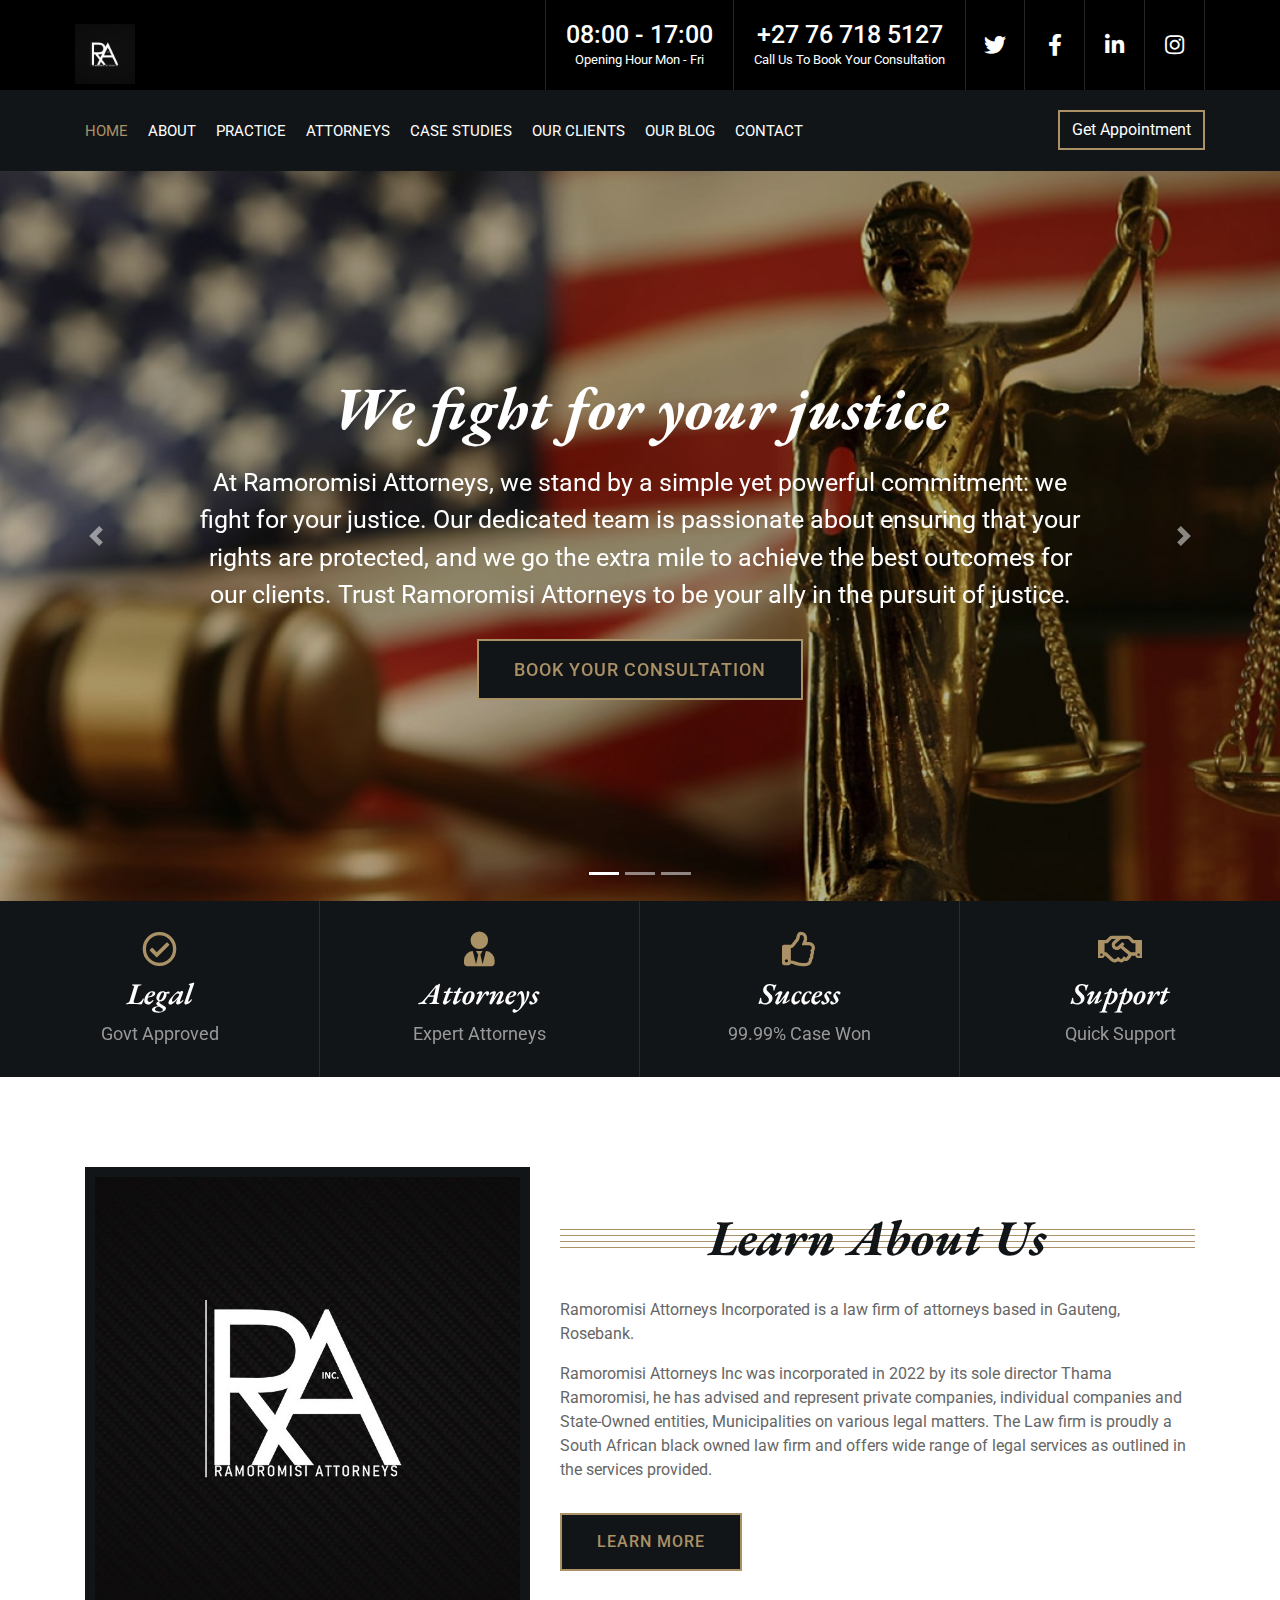
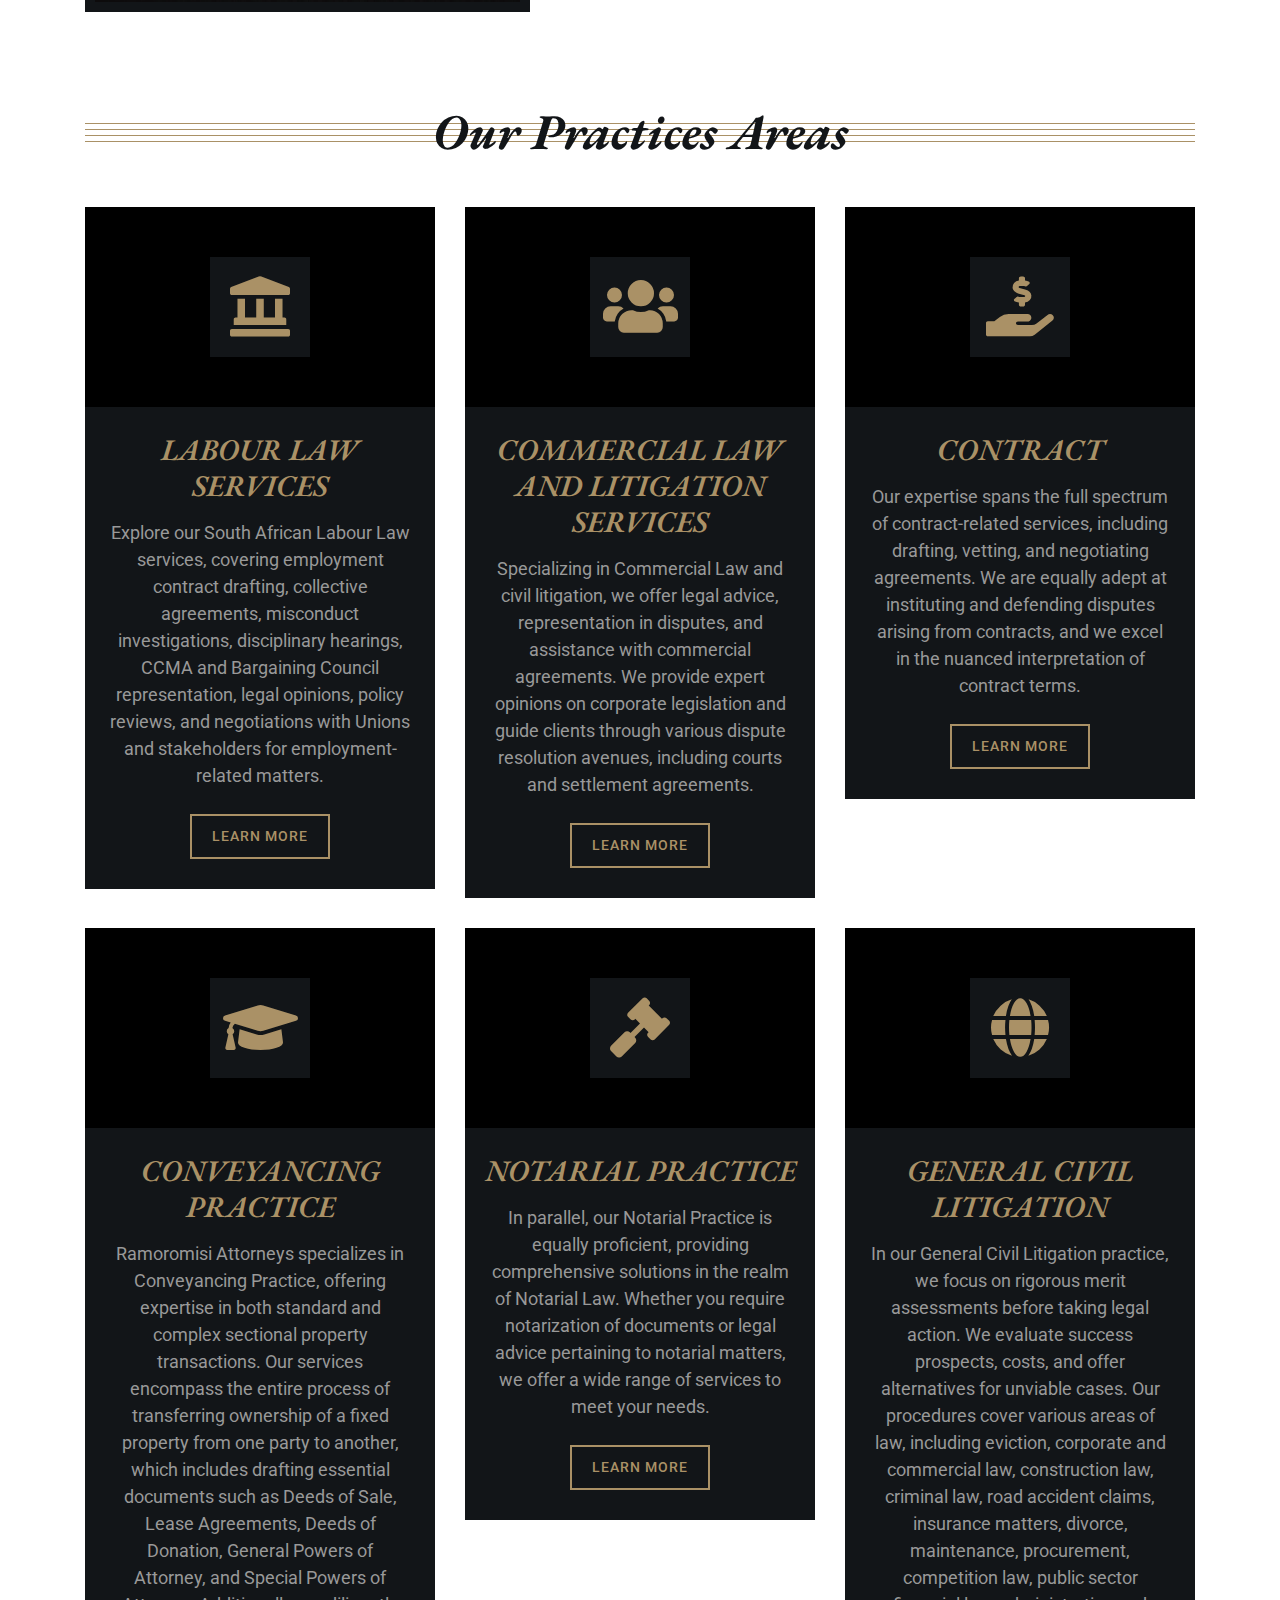
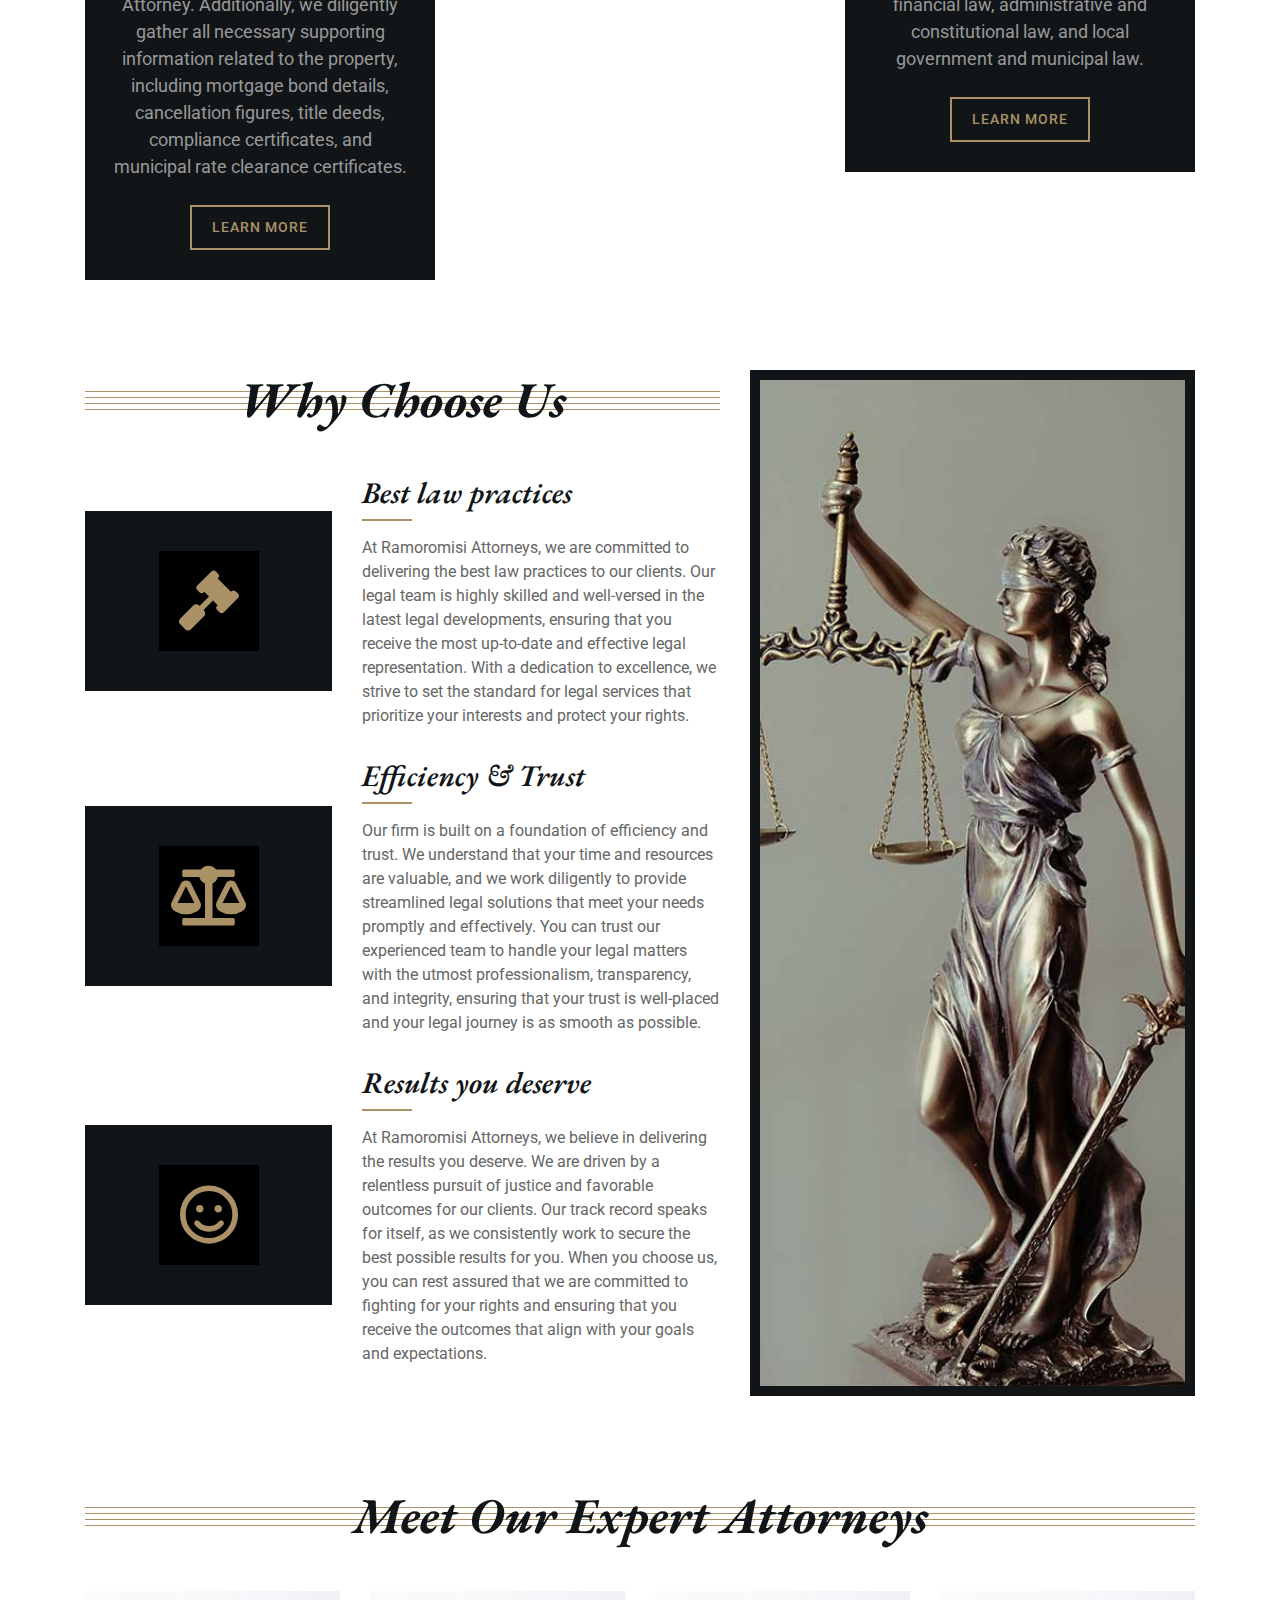
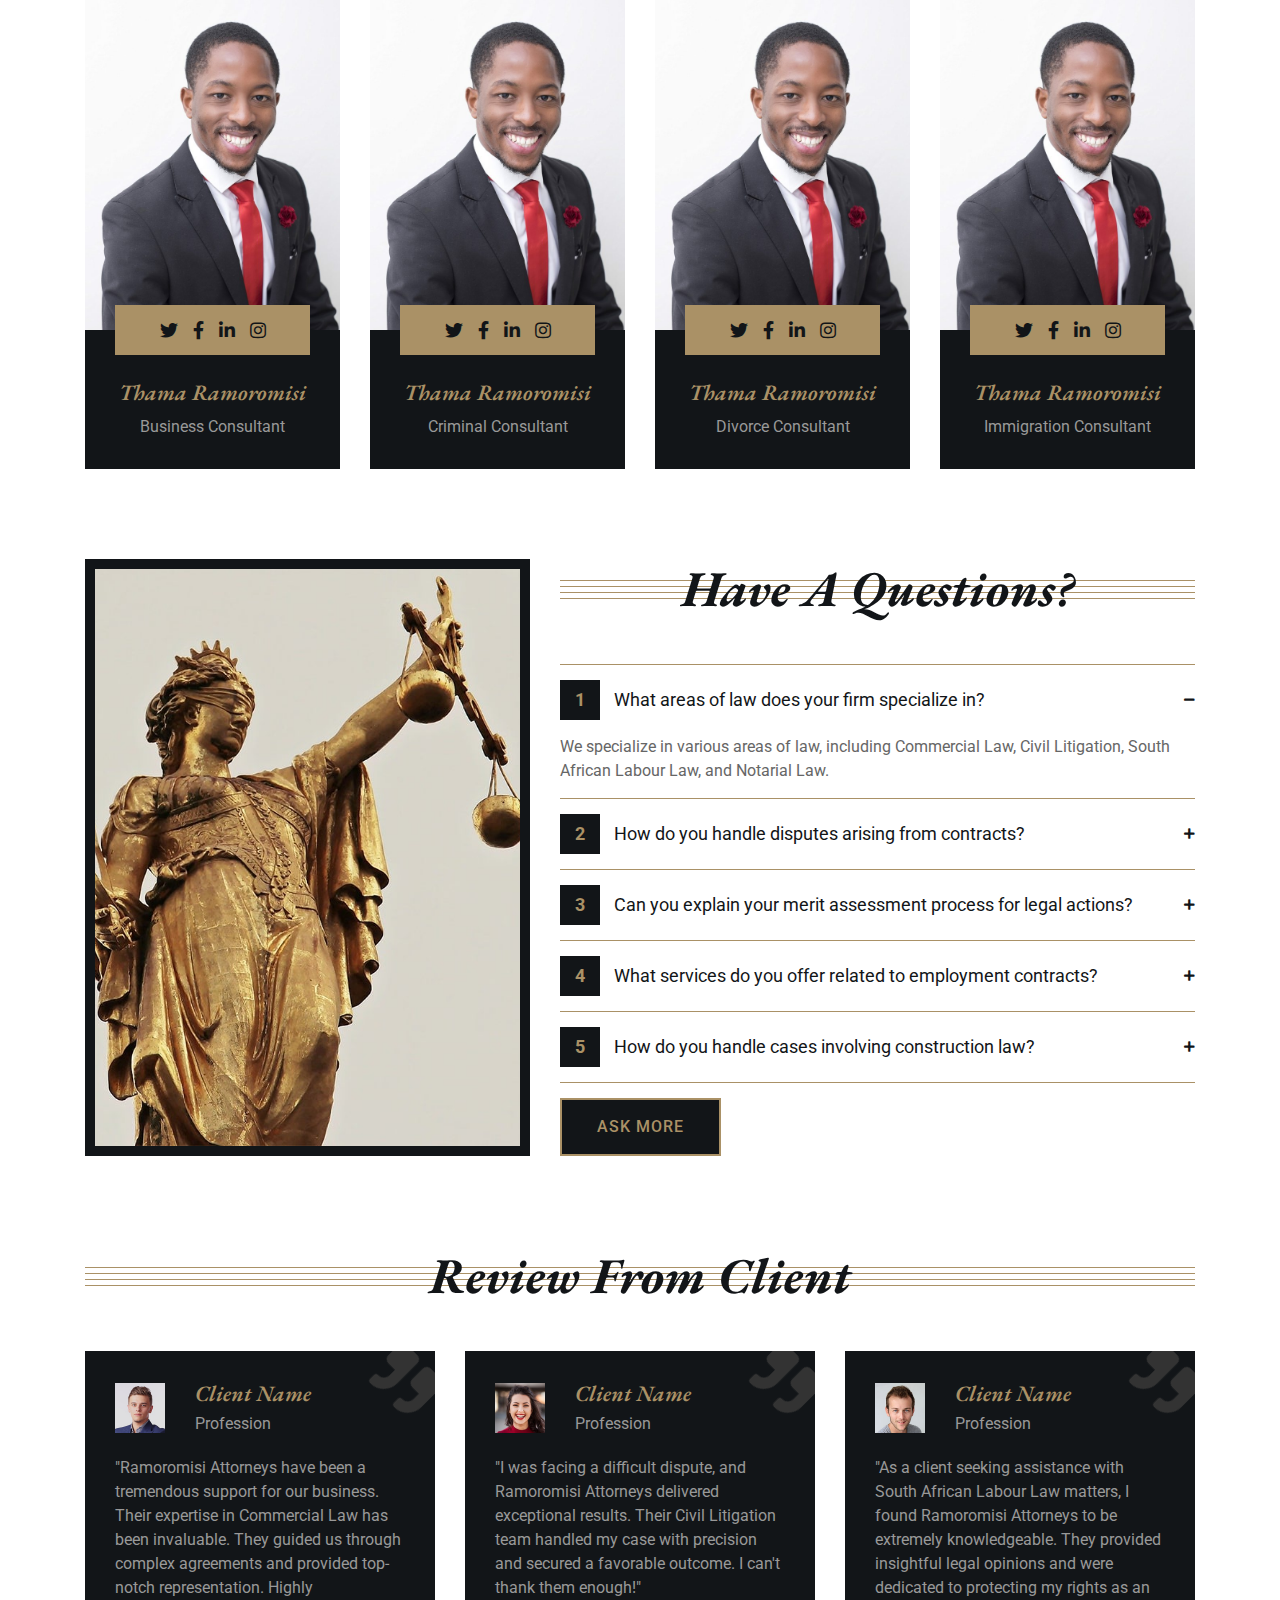
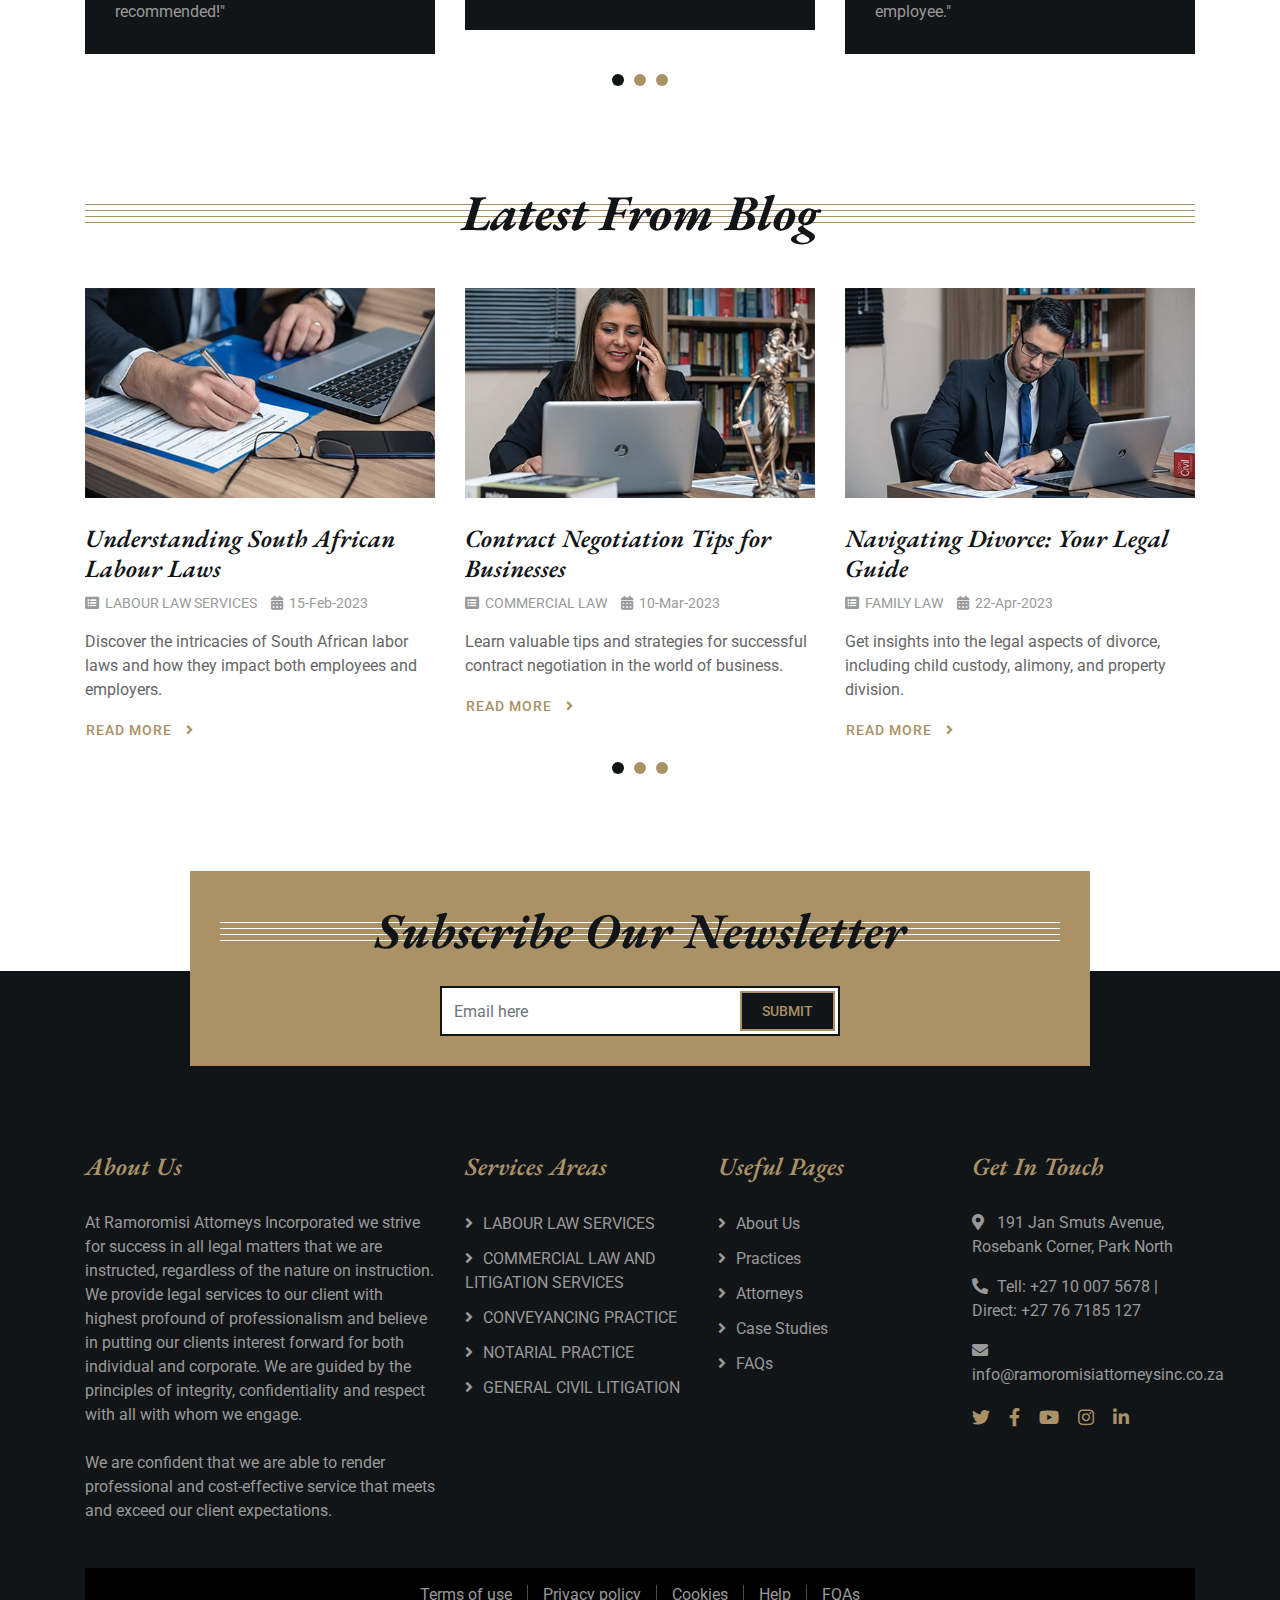
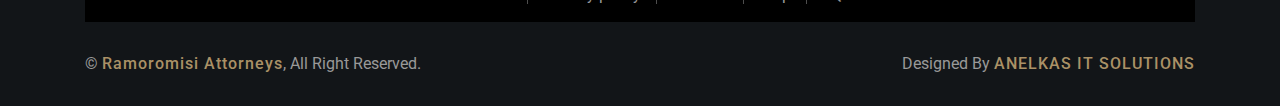
<file: Ramoromisi Attorneys Incorporated Website/index.html>
<!DOCTYPE html>
<html lang="en">
    <head>
        <meta charset="utf-8">
        <title>Ramoromisi Attorneys - Ramoromisi Atoorneys</title>
        <meta content="width=device-width, initial-scale=1.0" name="viewport">
        <meta content="Ramoromisi Atoorneys" name="keywords">
        <meta content="Ramoromisi Atoorneys" name="description">

        <!-- Favicon -->
        <link href="img/favicon.ico" rel="icon">

        <!-- Google Font -->
        <link href="https://fonts.googleapis.com/css2?family=EB+Garamond:ital,wght@1,600;1,700;1,800&family=Roboto:wght@400;500&display=swap" rel="stylesheet"> 
        
        <!-- CSS Libraries -->
        <link href="https://stackpath.bootstrapcdn.com/bootstrap/4.4.1/css/bootstrap.min.css" rel="stylesheet">
        <link href="https://cdnjs.cloudflare.com/ajax/libs/font-awesome/5.10.0/css/all.min.css" rel="stylesheet">
        <link href="lib/animate/animate.min.css" rel="stylesheet">
        <link href="lib/owlcarousel/assets/owl.carousel.min.css" rel="stylesheet">

        <!-- Template Stylesheet -->
        <link href="css/style.css" rel="stylesheet">
    </head>

    <body>
        <div class="wrapper">
            <!-- Top Bar Start -->
            <div class="top-bar">
                <div class="container-fluid">
                    <div class="row">
                        <div class="col-lg-3">
                            <div class="logo">
                                <a href="index.html">
                                    <h1><div class="about-img">
                                <img src="img/about.jpg" alt="Image">
                            </div></h1>
                                    <!-- <img src="img/logo.jpg" alt="Logo"> -->
                                </a>
                            </div>
                        </div>
                        <div class="col-lg-9">
                            <div class="top-bar-right">
                                <div class="text">
                                    <h2>08:00 - 17:00</h2>
                                    <p>Opening Hour Mon - Fri</p>
                                </div>
                                <div class="text">
                                    <h2>+27 76 718 5127</h2>
                                    <p>Call Us To Book Your Consultation</p>
                                </div>
                                <div class="social">
                                    <a href=""><i class="fab fa-twitter"></i></a>
                                    <a href=""><i class="fab fa-facebook-f"></i></a>
                                    <a href=""><i class="fab fa-linkedin-in"></i></a>
                                    <a href=""><i class="fab fa-instagram"></i></a>
                                </div>
                            </div>
                        </div>
                    </div>
                </div>
            </div>
            <!-- Top Bar End -->

            <!-- Nav Bar Start -->
            <div class="nav-bar">
                <div class="container-fluid">
                    <nav class="navbar navbar-expand-lg bg-dark navbar-dark">
                        <a href="#" class="navbar-brand">MENU</a>
                        <button type="button" class="navbar-toggler" data-toggle="collapse" data-target="#navbarCollapse">
                            <span class="navbar-toggler-icon"></span>
                        </button>

                        <div class="collapse navbar-collapse justify-content-between" id="navbarCollapse">
                            <div class="navbar-nav mr-auto">
                                <a href="index.html" class="nav-item nav-link active">Home</a>
                                <a href="about.html" class="nav-item nav-link">About</a>
                                <a href="service.html" class="nav-item nav-link">Practice</a>
                                <a href="team.html" class="nav-item nav-link">Attorneys</a>
                                <a href="portfolio.html" class="nav-item nav-link">Case Studies</a>
                                <a href="Our Clients.html" class="nav-item nav-link">Our Clients</a>
                                <a href="blog.html" class="nav-item nav-link">Our Blog</a>
                                <a href="contact.html" class="nav-item nav-link">Contact</a>
                                </div>
                            </div>
                            <div class="ml-auto">
                                <a class="btn" href="https://htmlcodex.com/Ramoromisi Atoorneys">Get Appointment</a>
                            </div>
                        </div>
                    </nav>
                </div>
            </div>
            <!-- Nav Bar End -->
            
            
            <!-- Carousel Start -->
            <div id="carousel" class="carousel slide" data-ride="carousel">
                <ol class="carousel-indicators">
                    <li data-target="#carousel" data-slide-to="0" class="active"></li>
                    <li data-target="#carousel" data-slide-to="1"></li>
                    <li data-target="#carousel" data-slide-to="2"></li>
                </ol>
                <div class="carousel-inner">
                    <div class="carousel-item active">
                        <img src="img/carousel-1.jpg" alt="Carousel Image">
                        <div class="carousel-caption">
                            <h1 class="animated fadeInLeft">We fight for your justice</h1>
                            <p class="animated fadeInRight">At Ramoromisi Attorneys, we stand by a simple yet powerful commitment: we fight for your justice. Our dedicated team is passionate about ensuring that your rights are protected, and we go the extra mile to achieve the best outcomes for our clients. Trust Ramoromisi Attorneys to be your ally in the pursuit of justice.</p>
                            <a class="btn animated fadeInUp" href="#">Book Your consultation</a>
                        </div>
                    </div>

                    <div class="carousel-item">
                        <img src="img/carousel-2.jpg" alt="Carousel Image">
                        <div class="carousel-caption">
                            <h1 class="animated fadeInLeft">We prepared to oppose for you</h1>
                            <p class="animated fadeInRight">We are fully prepared to stand in opposition on your behalf, ensuring your rights and interests are safeguarded. At Ramoromisi Attorneys, we bring our unwavering dedication and expertise to the forefront to protect your legal rights and advocate for your best interests.</p>
                            <a class="btn animated fadeInUp" href="#">Book Your consultation</a>
                        </div>
                    </div>

                    <div class="carousel-item">
                        <img src="img/carousel-3.jpg" alt="Carousel Image">
                        <div class="carousel-caption">
                            <h1 class="animated fadeInLeft">We fight for your privilege</h1>
                            <p class="animated fadeInRight">At Ramoromisi Attorneys, we stand as dedicated advocates for your rights and privileges. Our unwavering commitment is to ensure that your interests are protected and your legal needs are met with precision and care. With a team of experienced professionals, we work tirelessly to secure the outcomes you deserve. Include Ramoromisi Attorneys in your journey to safeguard your rights and enjoy the privileges you rightfully deserve.</p>
                            <a class="btn animated fadeInUp" href="#">Book Your consultation</a>
                        </div>
                    </div>
                </div>

                <a class="carousel-control-prev" href="#carousel" role="button" data-slide="prev">
                    <span class="carousel-control-prev-icon" aria-hidden="true"></span>
                    <span class="sr-only">Previous</span>
                </a>
                <a class="carousel-control-next" href="#carousel" role="button" data-slide="next">
                    <span class="carousel-control-next-icon" aria-hidden="true"></span>
                    <span class="sr-only">Next</span>
                </a>
            </div>
            <!-- Carousel End -->
            
            
            <!-- Top Feature Start-->
            <div class="feature-top">
                <div class="container-fluid">
                    <div class="row align-items-center">
                        <div class="col-md-3 col-sm-6">
                            <div class="feature-item">
                                <i class="far fa-check-circle"></i>
                                <h3>Legal</h3>
                                <p>Govt Approved</p>
                            </div>
                        </div>
                        <div class="col-md-3 col-sm-6">
                            <div class="feature-item">
                                <i class="fa fa-user-tie"></i>
                                <h3>Attorneys</h3>
                                <p>Expert Attorneys</p>
                            </div>
                        </div>
                        <div class="col-md-3 col-sm-6">
                            <div class="feature-item">
                                <i class="far fa-thumbs-up"></i>
                                <h3>Success</h3>
                                <p>99.99% Case Won</p>
                            </div>
                        </div>
                        <div class="col-md-3 col-sm-6">
                            <div class="feature-item">
                                <i class="far fa-handshake"></i>
                                <h3>Support</h3>
                                <p>Quick Support</p>
                            </div>
                        </div>
                    </div>
                </div>
            </div>
            <!-- Top Feature End-->
            
            
            <!-- About Start -->
            <div class="about">
                <div class="container">
                    <div class="row align-items-center">
                        <div class="col-lg-5 col-md-6">
                            <div class="about-img">
                                <img src="img/about.jpg" alt="Image">
                            </div>
                        </div>
                        <div class="col-lg-7 col-md-6">
                            <div class="section-header">
                                <h2>Learn About Us</h2>
                            </div>
                            <div class="about-text">
                                <p>
                                    Ramoromisi Attorneys Incorporated is a law firm of attorneys based in Gauteng, Rosebank.
                                </p>
                                <p>
                                    Ramoromisi Attorneys Inc was incorporated in 2022 by its sole director Thama Ramoromisi, he has advised and represent private companies, individual companies and State-Owned entities, Municipalities on various legal matters. The Law firm is proudly a South African black owned law firm and offers wide range of legal services as outlined in the services provided.
                                </p>
                                <a class="btn" href="">Learn More</a>
                            </div>
                        </div>
                    </div>
                </div>
            </div>
            <!-- About End -->


            <!-- Service Start -->
            <div class="service">
                <div class="container">
                    <div class="section-header">
                        <h2>Our Practices Areas</h2>
                    </div>
                    <div class="row">
                        <div class="col-lg-4 col-md-6">
                            <div class="service-item">
                                <div class="service-icon">
                                    <i class="fa fa-landmark"></i>
                                </div>
                                <h3>LABOUR LAW SERVICES </h3>
                                <p>
Explore our South African Labour Law services, covering employment contract drafting, collective agreements, misconduct investigations, disciplinary hearings, CCMA and Bargaining Council representation, legal opinions, policy reviews, and negotiations with Unions and stakeholders for employment-related matters.
                                </p>
                                <a class="btn" href="">Learn More</a>
                            </div>
                        </div>
                        <div class="col-lg-4 col-md-6">
                            <div class="service-item">
                                <div class="service-icon">
                                    <i class="fa fa-users"></i>
                                </div>
                                <h3>COMMERCIAL LAW AND LITIGATION SERVICES </h3>
                                <p>
                                    Specializing in Commercial Law and civil litigation, we offer legal advice, representation in disputes, and assistance with commercial agreements. We provide expert opinions on corporate legislation and guide clients through various dispute resolution avenues, including courts and settlement agreements.
                                </p>
                                <a class="btn" href="">Learn More</a>
                            </div>
                        </div>
                        <div class="col-lg-4 col-md-6">
                            <div class="service-item">
                                <div class="service-icon">
                                    <i class="fa fa-hand-holding-usd"></i>
                                </div>
                                <h3>CONTRACT</h3>
                                <p>
                                    Our expertise spans the full spectrum of contract-related services, including drafting, vetting, and negotiating agreements. We are equally adept at instituting and defending disputes arising from contracts, and we excel in the nuanced interpretation of contract terms.
                                </p>
                                <a class="btn" href="">Learn More</a>
                            </div>
                        </div>
                        <div class="col-lg-4 col-md-6">
                            <div class="service-item">
                                <div class="service-icon">
                                    <i class="fa fa-graduation-cap"></i>
                                </div>
                                <h3>CONVEYANCING PRACTICE</h3>
                                <p>
                                    Ramoromisi Attorneys specializes in Conveyancing Practice, offering expertise in both standard and complex sectional property transactions. Our services encompass the entire process of transferring ownership of a fixed property from one party to another, which includes drafting essential documents such as Deeds of Sale, Lease Agreements, Deeds of Donation, General Powers of Attorney, and Special Powers of Attorney. Additionally, we diligently gather all necessary supporting information related to the property, including mortgage bond details, cancellation figures, title deeds, compliance certificates, and municipal rate clearance certificates.
                                </p>
                                <a class="btn" href="">Learn More</a>
                            </div>
                        </div>
                        <div class="col-lg-4 col-md-6">
                            <div class="service-item">
                                <div class="service-icon">
                                    <i class="fa fa-gavel"></i>
                                </div>
                                <h3>NOTARIAL PRACTICE</h3>
                                <p>
                                    In parallel, our Notarial Practice is equally proficient, providing comprehensive solutions in the realm of Notarial Law. Whether you require notarization of documents or legal advice pertaining to notarial matters, we offer a wide range of services to meet your needs.
                                </p>
                                <a class="btn" href="">Learn More</a>
                            </div>
                        </div>
                        <div class="col-lg-4 col-md-6">
                            <div class="service-item">
                                <div class="service-icon">
                                    <i class="fa fa-globe"></i>
                                </div>
                                <h3>GENERAL CIVIL LITIGATION</h3>
                                <p>
                                    In our General Civil Litigation practice, we focus on rigorous merit assessments before taking legal action. We evaluate success prospects, costs, and offer alternatives for unviable cases. Our procedures cover various areas of law, including eviction, corporate and commercial law, construction law, criminal law, road accident claims, insurance matters, divorce, maintenance, procurement, competition law, public sector financial law, administrative and constitutional law, and local government and municipal law.
                                </p>
                                <a class="btn" href="">Learn More</a>
                            </div>
                        </div>
                    </div>
                </div>
            </div>
            <!-- Service End -->
            
            
            <!-- Feature Start -->
            <div class="feature">
                <div class="container">
                    <div class="row">
                        <div class="col-md-7">
                            <div class="section-header">
                                <h2>Why Choose Us</h2>
                            </div>
                            <div class="row align-items-center feature-item">
                                <div class="col-5">
                                    <div class="feature-icon">
                                        <i class="fa fa-gavel"></i>
                                    </div>
                                </div>
                                <div class="col-7">
                                    <h3>Best law practices</h3>
                                    <p>
                                        At Ramoromisi Attorneys, we are committed to delivering the best law practices to our clients. Our legal team is highly skilled and well-versed in the latest legal developments, ensuring that you receive the most up-to-date and effective legal representation. With a dedication to excellence, we strive to set the standard for legal services that prioritize your interests and protect your rights.
                                    </p>
                                </div>
                            </div>
                            <div class="row align-items-center feature-item">
                                <div class="col-5">
                                    <div class="feature-icon">
                                        <i class="fa fa-balance-scale"></i>
                                    </div>
                                </div>
                                <div class="col-7">
                                    <h3>Efficiency & Trust</h3>
                                    <p>
                                        Our firm is built on a foundation of efficiency and trust. We understand that your time and resources are valuable, and we work diligently to provide streamlined legal solutions that meet your needs promptly and effectively. You can trust our experienced team to handle your legal matters with the utmost professionalism, transparency, and integrity, ensuring that your trust is well-placed and your legal journey is as smooth as possible.
                                    </p>
                                </div>
                            </div>
                            <div class="row align-items-center feature-item">
                                <div class="col-5">
                                    <div class="feature-icon">
                                        <i class="far fa-smile"></i>
                                    </div>
                                </div>
                                <div class="col-7">
                                    <h3>Results you deserve</h3>
                                    <p>
                                        At Ramoromisi Attorneys, we believe in delivering the results you deserve. We are driven by a relentless pursuit of justice and favorable outcomes for our clients. Our track record speaks for itself, as we consistently work to secure the best possible results for you. When you choose us, you can rest assured that we are committed to fighting for your rights and ensuring that you receive the outcomes that align with your goals and expectations.
                                    </p>
                                </div>
                            </div>
                        </div>
                        <div class="col-md-5">
                            <div class="feature-img">
                                <img src="img/feature.jpg" alt="Feature">
                            </div>
                        </div>
                    </div>
                </div>
            </div>
            <!-- Feature End -->
            
            
            <!-- Team Start -->
            <div class="team">
                <div class="container">
                    <div class="section-header">
                        <h2>Meet Our Expert Attorneys</h2>
                    </div>
                    <div class="row">
                        <div class="col-lg-3 col-md-6">
                            <div class="team-item">
                                <div class="team-img">
                                    <img src="img/team-1.jpg" alt="Team Image">
                                </div>
                                <div class="team-text">
                                    <h2>Thama Ramoromisi</h2>
                                    <p>Business Consultant</p>
                                    <div class="team-social">
                                        <a class="social-tw" href=""><i class="fab fa-twitter"></i></a>
                                        <a class="social-fb" href=""><i class="fab fa-facebook-f"></i></a>
                                        <a class="social-li" href=""><i class="fab fa-linkedin-in"></i></a>
                                        <a class="social-in" href=""><i class="fab fa-instagram"></i></a>
                                    </div>
                                </div>
                            </div>
                        </div>
                        <div class="col-lg-3 col-md-6">
                            <div class="team-item">
                                <div class="team-img">
                                    <img src="img/team-1.jpg" alt="Team Image">
                                </div>
                                <div class="team-text">
                                    <h2>Thama Ramoromisi</h2>
                                    <p>Criminal Consultant</p>
                                    <div class="team-social">
                                        <a class="social-tw" href=""><i class="fab fa-twitter"></i></a>
                                        <a class="social-fb" href=""><i class="fab fa-facebook-f"></i></a>
                                        <a class="social-li" href=""><i class="fab fa-linkedin-in"></i></a>
                                        <a class="social-in" href=""><i class="fab fa-instagram"></i></a>
                                    </div>
                                </div>
                            </div>
                        </div>
                        <div class="col-lg-3 col-md-6">
                            <div class="team-item">
                                <div class="team-img">
                                    <img src="img/team-1.jpg" alt="Team Image">
                                </div>
                                <div class="team-text">
                                    <h2>Thama Ramoromisi</h2>
                                    <p>Divorce Consultant</p>
                                    <div class="team-social">
                                        <a class="social-tw" href=""><i class="fab fa-twitter"></i></a>
                                        <a class="social-fb" href=""><i class="fab fa-facebook-f"></i></a>
                                        <a class="social-li" href=""><i class="fab fa-linkedin-in"></i></a>
                                        <a class="social-in" href=""><i class="fab fa-instagram"></i></a>
                                    </div>
                                </div>
                            </div>
                        </div>
                        <div class="col-lg-3 col-md-6">
                            <div class="team-item">
                                <div class="team-img">
                                    <img src="img/team-1.jpg" alt="Team Image">
                                </div>
                                <div class="team-text">
                                    <h2>Thama Ramoromisi</h2>
                                    <p>Immigration Consultant</p>
                                    <div class="team-social">
                                        <a class="social-tw" href=""><i class="fab fa-twitter"></i></a>
                                        <a class="social-fb" href=""><i class="fab fa-facebook-f"></i></a>
                                        <a class="social-li" href=""><i class="fab fa-linkedin-in"></i></a>
                                        <a class="social-in" href=""><i class="fab fa-instagram"></i></a>
                                    </div>
                                </div>
                            </div>
                        </div>
                    </div>
                </div>
            </div>
            <!-- Team End -->


            <!-- FAQs Start -->
            <div class="faqs">
                <div class="container">
                    <div class="row">
                        <div class="col-md-5">
                            <div class="faqs-img">
                                <img src="img/faqs.jpg" alt="Image">
                            </div>
                        </div>
                        <div class="col-md-7">
                            <div class="section-header">
                                <h2>Have A Questions?</h2>
                            </div>
                            <div id="accordion">
                                <div class="card">
                                    <div class="card-header">
                                        <a class="card-link collapsed" data-toggle="collapse" href="#collapseOne" aria-expanded="true">
                                            <span>1</span> What areas of law does your firm specialize in?
                                        </a>
                                    </div>
                                    <div id="collapseOne" class="collapse show" data-parent="#accordion">
                                        <div class="card-body">
                                            We specialize in various areas of law, including Commercial Law, Civil Litigation, South African Labour Law, and Notarial Law.
                                        </div>
                                    </div>
                                </div>
                                <div class="card">
                                    <div class="card-header">
                                        <a class="card-link" data-toggle="collapse" href="#collapseTwo">
                                            <span>2</span> How do you handle disputes arising from contracts?
                                        </a>
                                    </div>
                                    <div id="collapseTwo" class="collapse" data-parent="#accordion">
                                        <div class="card-body">
                                            When disputes arise from contracts, we conduct thorough assessments to determine the merits of the case. If necessary, we provide legal representation and guidance to either institute or defend against such disputes.
                                        </div>
                                    </div>
                                </div>
                                <div class="card">
                                    <div class="card-header">
                                        <a class="card-link" data-toggle="collapse" href="#collapseThree">
                                            <span>3</span> Can you explain your merit assessment process for legal actions?
                                        </a>
                                    </div>
                                    <div id="collapseThree" class="collapse" data-parent="#accordion">
                                        <div class="card-body">
                                            Our merit assessment process involves a careful evaluation of the likelihood of success and cost implications for legal actions. We provide alternative solutions if we find that pursuing litigation may not be in the client's best interest.
                                        </div>
                                    </div>
                                </div>
                                <div class="card">
                                    <div class="card-header">
                                        <a class="card-link" data-toggle="collapse" href="#collapseFour">
                                            <span>4</span> What services do you offer related to employment contracts?
                                        </a>
                                    </div>
                                    <div id="collapseFour" class="collapse" data-parent="#accordion">
                                        <div class="card-body">
                                            We offer services such as drafting and reviewing employment contracts, as well as providing legal opinions on various aspects of Labour and Employment Laws.
                                        </div>
                                    </div>
                                </div>
                                <div class="card">
                                    <div class="card-header">
                                        <a class="card-link" data-toggle="collapse" href="#collapseFive">
                                            <span>5</span> How do you handle cases involving construction law?
                                        </a>
                                    </div>
                                    <div id="collapseFive" class="collapse" data-parent="#accordion">
                                        <div class="card-body">
                                            Our approach to construction law cases involves in-depth legal analysis and representation in matters related to construction contracts, disputes, and compliance with construction laws and regulations.
                                        </div>
                                    </div>
                                </div> 
                            </div>
                            <a class="btn" href="">Ask more</a>
                        </div>
                    </div>
                </div>
            </div>
            <!-- FAQs End -->


            <!-- Testimonial Start -->
            <div class="testimonial">
                <div class="container">
                    <div class="section-header">
                        <h2>Review From Client</h2>
                    </div>
                    <div class="owl-carousel testimonials-carousel">
                        <div class="testimonial-item">
                            <i class="fa fa-quote-right"></i>
                            <div class="row align-items-center">
                                <div class="col-3">
                                    <img src="img/testimonial-1.jpg" alt="">
                                </div>
                                <div class="col-9">
                                    <h2>Client Name</h2>
                                    <p>Profession</p>
                                </div>
                                <div class="col-12">
                                    <p>
                                        "Ramoromisi Attorneys have been a tremendous support for our business. Their expertise in Commercial Law has been invaluable. They guided us through complex agreements and provided top-notch representation. Highly recommended!"
                                    </p>
                                </div>
                            </div>
                        </div>
                        <div class="testimonial-item">
                            <i class="fa fa-quote-right"></i>
                            <div class="row align-items-center">
                                <div class="col-3">
                                    <img src="img/testimonial-2.jpg" alt="">
                                </div>
                                <div class="col-9">
                                    <h2>Client Name</h2>
                                    <p>Profession</p>
                                </div>
                                <div class="col-12">
                                    <p>
                                       "I was facing a difficult dispute, and Ramoromisi Attorneys delivered exceptional results. Their Civil Litigation team handled my case with precision and secured a favorable outcome. I can't thank them enough!"
                                    </p>
                                </div>
                            </div>
                        </div>
                        <div class="testimonial-item">
                            <i class="fa fa-quote-right"></i>
                            <div class="row align-items-center">
                                <div class="col-3">
                                    <img src="img/testimonial-3.jpg" alt="">
                                </div>
                                <div class="col-9">
                                    <h2>Client Name</h2>
                                    <p>Profession</p>
                                </div>
                                <div class="col-12">
                                    <p>
                                        "As a client seeking assistance with South African Labour Law matters, I found Ramoromisi Attorneys to be extremely knowledgeable. They provided insightful legal opinions and were dedicated to protecting my rights as an employee."
                                    </p>
                                </div>
                            </div>
                        </div>
                        <div class="testimonial-item">
                            <i class="fa fa-quote-right"></i>
                            <div class="row align-items-center">
                                <div class="col-3">
                                    <img src="img/testimonial-4.jpg" alt="">
                                </div>
                                <div class="col-9">
                                    <h2>Client Name</h2>
                                    <p>Profession</p>
                                </div>
                                <div class="col-12">
                                    <p>
                                        "Ramoromisi Attorneys excels in contract-related services. They helped us draft, vet, and negotiate agreements, ensuring our business interests were well-protected. Their interpretation of contract terms is exceptional."
                                    </p>
                                </div>
                            </div>
                        </div>
                        <div class="testimonial-item">
                            <i class="fa fa-quote-right"></i>
                            <div class="row align-items-center">
                                <div class="col-3">
                                    <img src="img/testimonial-1.jpg" alt="">
                                </div>
                                <div class="col-9">
                                    <h2>Client Name</h2>
                                    <p>Profession</p>
                                </div>
                                <div class="col-12">
                                    <p>
                                       "I was impressed with the thorough merit assessments provided by Ramoromisi Attorneys. They saved me from pursuing costly litigation with low prospects of success. Their alternative solutions were spot-on."
                                    </p>
                                </div>
                            </div>
                        </div>
                        <div class="testimonial-item">
                            <i class="fa fa-quote-right"></i>
                            <div class="row align-items-center">
                                <div class="col-3">
                                    <img src="img/testimonial-2.jpg" alt="">
                                </div>
                                <div class="col-9">
                                    <h2>Client Name</h2>
                                    <p>Profession</p>
                                </div>
                                <div class="col-12">
                                    <p>
                                        "For matters related to construction law, Ramoromisi Attorneys are the go-to experts. Their in-depth analysis and representation in construction contracts and disputes have been instrumental in our projects."
                                    </p>
                                </div>
                            </div>
                        </div>
                        <div class="testimonial-item">
                            <i class="fa fa-quote-right"></i>
                            <div class="row align-items-center">
                                <div class="col-3">
                                    <img src="img/testimonial-3.jpg" alt="">
                                </div>
                                <div class="col-9">
                                    <h2>Client Name</h2>
                                    <p>Profession</p>
                                </div>
                                <div class="col-12">
                                    <p>
                                        "I had a complex legal issue involving insurance matters, and Ramoromisi Attorneys handled it with utmost professionalism. Their dedication and legal expertise resolved the matter efficiently."
                                    </p>
                                </div>
                            </div>
                        </div>
                    </div>
                </div>
            </div>
            <!-- Testimonial End -->


            <!-- Blog Start -->
            <div class="blog">
                <div class="container">
                    <div class="section-header">
                        <h2>Latest From Blog</h2>
                    </div>
                    <div class="owl-carousel blog-carousel">
                        <div class="blog-item">
                            <img src="img/blog-1.jpg" alt="Blog">
                            <h3>Understanding South African Labour Laws</h3>
                            <div class="meta">
                                <i class="fa fa-list-alt"></i>
                                <a href="">LABOUR LAW SERVICES </a>
                                <i class="fa fa-calendar-alt"></i>
                                <p>15-Feb-2023</p>
                            </div>
                            <p>
                                Discover the intricacies of South African labor laws and how they impact both employees and employers.
                            </p>
                            <a class="btn" href="">Read More <i class="fa fa-angle-right"></i></a>
                        </div>
                        <div class="blog-item">
                            <img src="img/blog-2.jpg" alt="Blog">
                            <h3>Contract Negotiation Tips for Businesses</h3>
                            <div class="meta">
                                <i class="fa fa-list-alt"></i>
                                <a href="">COMMERCIAL LAW</a>
                                <i class="fa fa-calendar-alt"></i>
                                <p>10-Mar-2023</p>
                            </div>
                            <p>
                                Learn valuable tips and strategies for successful contract negotiation in the world of business.
                            </p>
                            <a class="btn" href="">Read More <i class="fa fa-angle-right"></i></a>
                        </div>
                        <div class="blog-item">
                            <img src="img/blog-3.jpg" alt="Blog">
                            <h3>Navigating Divorce: Your Legal Guide</h3>
                            <div class="meta">
                                <i class="fa fa-list-alt"></i>
                                <a href="">FAMILY LAW</a>
                                <i class="fa fa-calendar-alt"></i>
                                <p>22-Apr-2023</p>
                            </div>
                            <p>
                                Get insights into the legal aspects of divorce, including child custody, alimony, and property division.
                            </p>
                            <a class="btn" href="">Read More <i class="fa fa-angle-right"></i></a>
                        </div>
                        <div class="blog-item">
                            <img src="img/blog-1.jpg" alt="Blog">
                            <h3>Construction Contracts: Key Considerations</h3>
                            <div class="meta">
                                <i class="fa fa-list-alt"></i>
                                <a href="">CONSTRUCTION LAW</a>
                                <i class="fa fa-calendar-alt"></i>
                                <p>05-May-2023</p>
                            </div>
                            <p>
                                Explore essential considerations when drafting and negotiating construction contracts.
                            </p>
                            <a class="btn" href="">Read More <i class="fa fa-angle-right"></i></a>
                        </div>
                        <div class="blog-item">
                            <img src="img/blog-2.jpg" alt="Blog">
                            <h3>Insurance Claim Process Demystified</h3>
                            <div class="meta">
                                <i class="fa fa-list-alt"></i>
                                <a href="">INSURANCE LAW</a>
                                <i class="fa fa-calendar-alt"></i>
                                <p>18-Jun-2023</p>
                            </div>
                            <p>
                                Understand the step-by-step process of filing and settling an insurance claim.
                            </p>
                            <a class="btn" href="">Read More <i class="fa fa-angle-right"></i></a>
                        </div>
                        <div class="blog-item">
                            <img src="img/blog-3.jpg" alt="Blog">
                            <h3>Effective Dispute Resolution Strategies</h3>
                            <div class="meta">
                                <i class="fa fa-list-alt"></i>
                                <a href="">CIVIL LITIGATION </a>
                                <i class="fa fa-calendar-alt"></i>
                                <p>29-Jul-2023</p>
                            </div>
                            <p>
                                Discover effective strategies for resolving civil disputes, including mediation and arbitration.
                            </p>
                            <a class="btn" href="">Read More <i class="fa fa-angle-right"></i></a>
                        </div>
                        <div class="blog-item">
                            <img src="img/blog-1.jpg" alt="Blog">
                            <h3>The Legal Aspects of Business Procurement</h3>
                            <div class="meta">
                                <i class="fa fa-list-alt"></i>
                                <a href="">PROCUREMENT LAW</a>
                                <i class="fa fa-calendar-alt"></i>
                                <p>12-Sep-2023</p>
                            </div>
                            <p>
                                Gain insights into the legal intricacies of business procurement, contracts, and negotiations.
                            </p>
                            <a class="btn" href="">Read More <i class="fa fa-angle-right"></i></a>
                        </div>
                    </div>
                </div>
            </div>
            <!-- Blog End -->
            
            
            <!-- Newsletter Start -->
            <div class="newsletter">
                <div class="container">
                    <div class="section-header">
                        <h2>Subscribe Our Newsletter</h2>
                    </div>
                    <div class="form">
                        <input class="form-control" placeholder="Email here">
                        <button class="btn">Submit</button>
                    </div>
                </div>
            </div>
            <!-- Newsletter End -->


            <!-- Footer Start -->
            <div class="footer">
                <div class="container">
                    <div class="row">
                        <div class="col-md-6 col-lg-4">
                            <div class="footer-about">
                                <h2>About Us</h2>
                                <p>
                                    At Ramoromisi Attorneys Incorporated we strive for success in all legal matters that we are instructed, regardless of the nature on instruction. We provide legal services to our client with highest profound of professionalism and believe in putting our clients interest forward for both individual and corporate. We are guided by the principles of integrity, confidentiality and respect with all with whom we engage. 
<br>
<br>
We are confident that we are able to render professional and cost-effective service that meets and exceed our client expectations.
                                </p>
                            </div>
                        </div>
                        <div class="col-md-6 col-lg-8">
                            <div class="row">
                        <div class="col-md-6 col-lg-4">
                            <div class="footer-link">
                                <h2>Services Areas</h2>
                                <a href="">LABOUR LAW SERVICES</a>
                                <a href="">COMMERCIAL LAW AND LITIGATION SERVICES</a>
                                <a href="">CONVEYANCING PRACTICE</a>
                                <a href="">NOTARIAL PRACTICE</a>
                                <a href="">GENERAL CIVIL LITIGATION</a>
                            </div>
                        </div>
                        <div class="col-md-6 col-lg-4">
                            <div class="footer-link">
                                <h2>Useful Pages</h2>
                                <a href="">About Us</a>
                                <a href="">Practices</a>
                                <a href="">Attorneys</a>
                                <a href="">Case Studies</a>
                                <a href="">FAQs</a>
                            </div>
                        </div>
                        <div class="col-md-6 col-lg-4">
                            <div class="footer-contact">
                                <h2>Get In Touch</h2>
                                <p><i class="fa fa-map-marker-alt"></i>191 Jan Smuts Avenue, Rosebank Corner, Park North</p>
                                <p><i class="fa fa-phone-alt"></i>Tell: +27 10 007 5678 | Direct: +27 76 7185 127</p>
                                <p><i class="fa fa-envelope"></i>info@ramoromisiattorneysinc.co.za</p>
                                <div class="footer-social">
                                    <a href=""><i class="fab fa-twitter"></i></a>
                                    <a href=""><i class="fab fa-facebook-f"></i></a>
                                    <a href=""><i class="fab fa-youtube"></i></a>
                                    <a href=""><i class="fab fa-instagram"></i></a>
                                    <a href=""><i class="fab fa-linkedin-in"></i></a>
                                </div>
                            </div>
                        </div>
                        </div>
                    </div>
                    </div>
                </div>
                <div class="container footer-menu">
                    <div class="f-menu">
                        <a href="">Terms of use</a>
                        <a href="">Privacy policy</a>
                        <a href="">Cookies</a>
                        <a href="">Help</a>
                        <a href="">FQAs</a>
                    </div>
                </div>
                <div class="container copyright">
                    <div class="row">
                        <div class="col-md-6">
                            <p>&copy; <a href="#">Ramoromisi Attorneys</a>, All Right Reserved.</p>
                        </div>
                        <div class="col-md-6">
                            <p>Designed By <a href="https://anelkasitsolutions.business.site/">ANELKAS IT SOLUTIONS</a></p>
                        </div>
                    </div>
                </div>
            </div>
            <!-- Footer End -->
            
            <a href="#" class="back-to-top"><i class="fa fa-chevron-up"></i></a>
        </div>

        <!-- JavaScript Libraries -->
        <script src="https://code.jquery.com/jquery-3.4.1.min.js"></script>
        <script src="https://stackpath.bootstrapcdn.com/bootstrap/4.4.1/js/bootstrap.bundle.min.js"></script>
        <script src="lib/easing/easing.min.js"></script>
        <script src="lib/owlcarousel/owl.carousel.min.js"></script>
        <script src="lib/isotope/isotope.pkgd.min.js"></script>

        <!-- Template Javascript -->
        <script src="js/main.js"></script>
    </body>
</html>
</file>
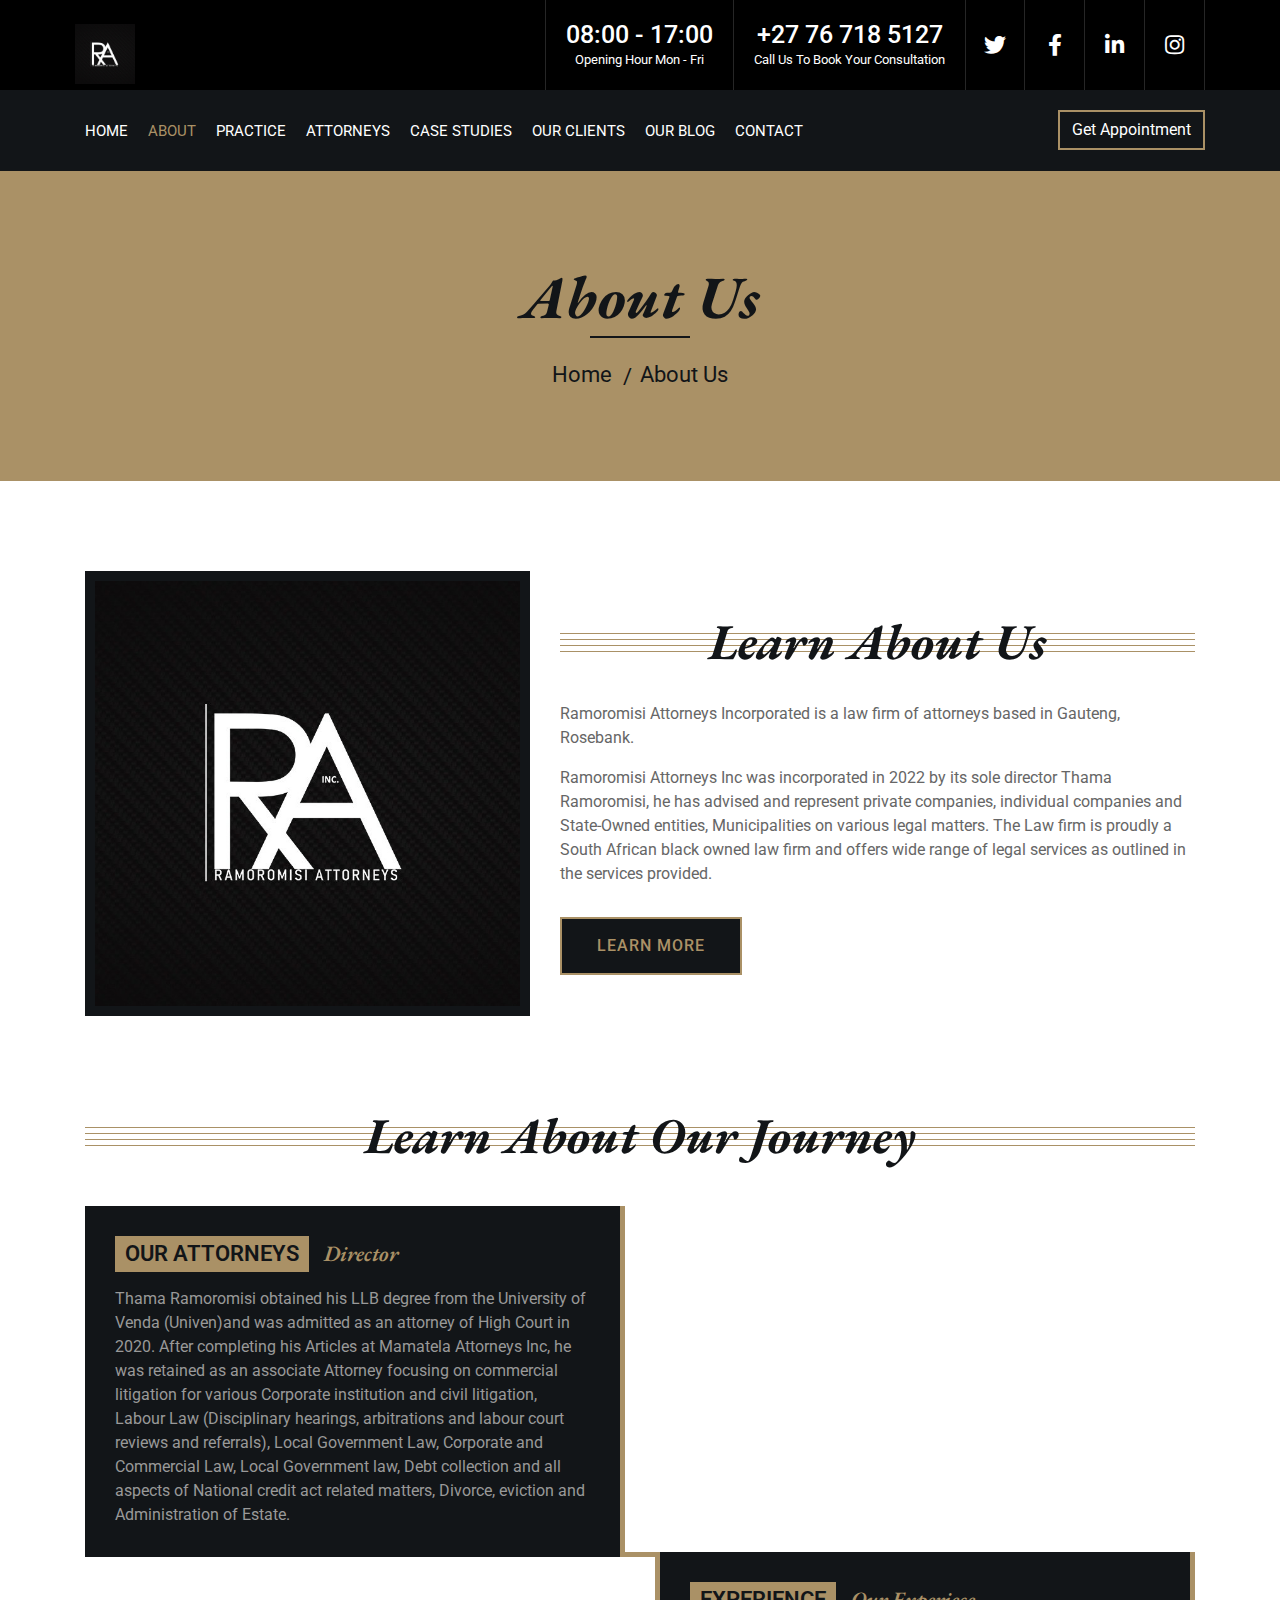
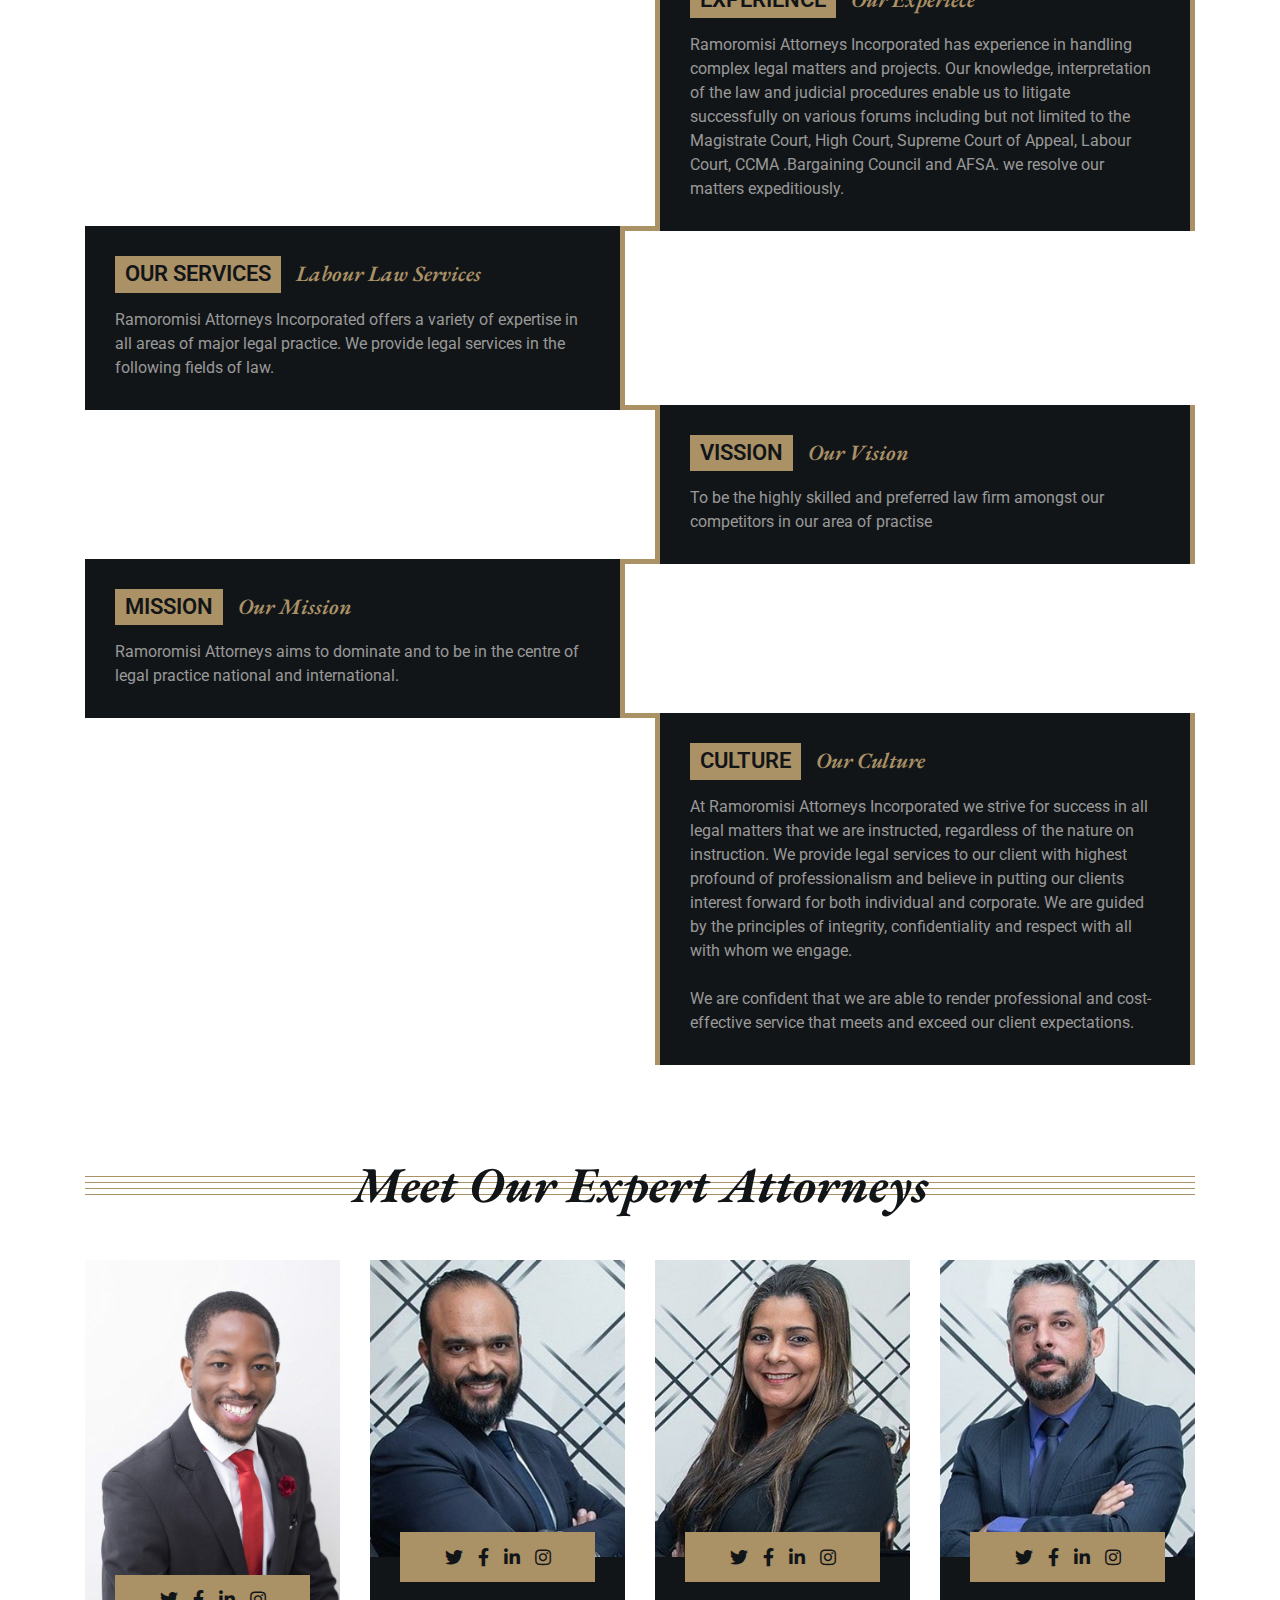
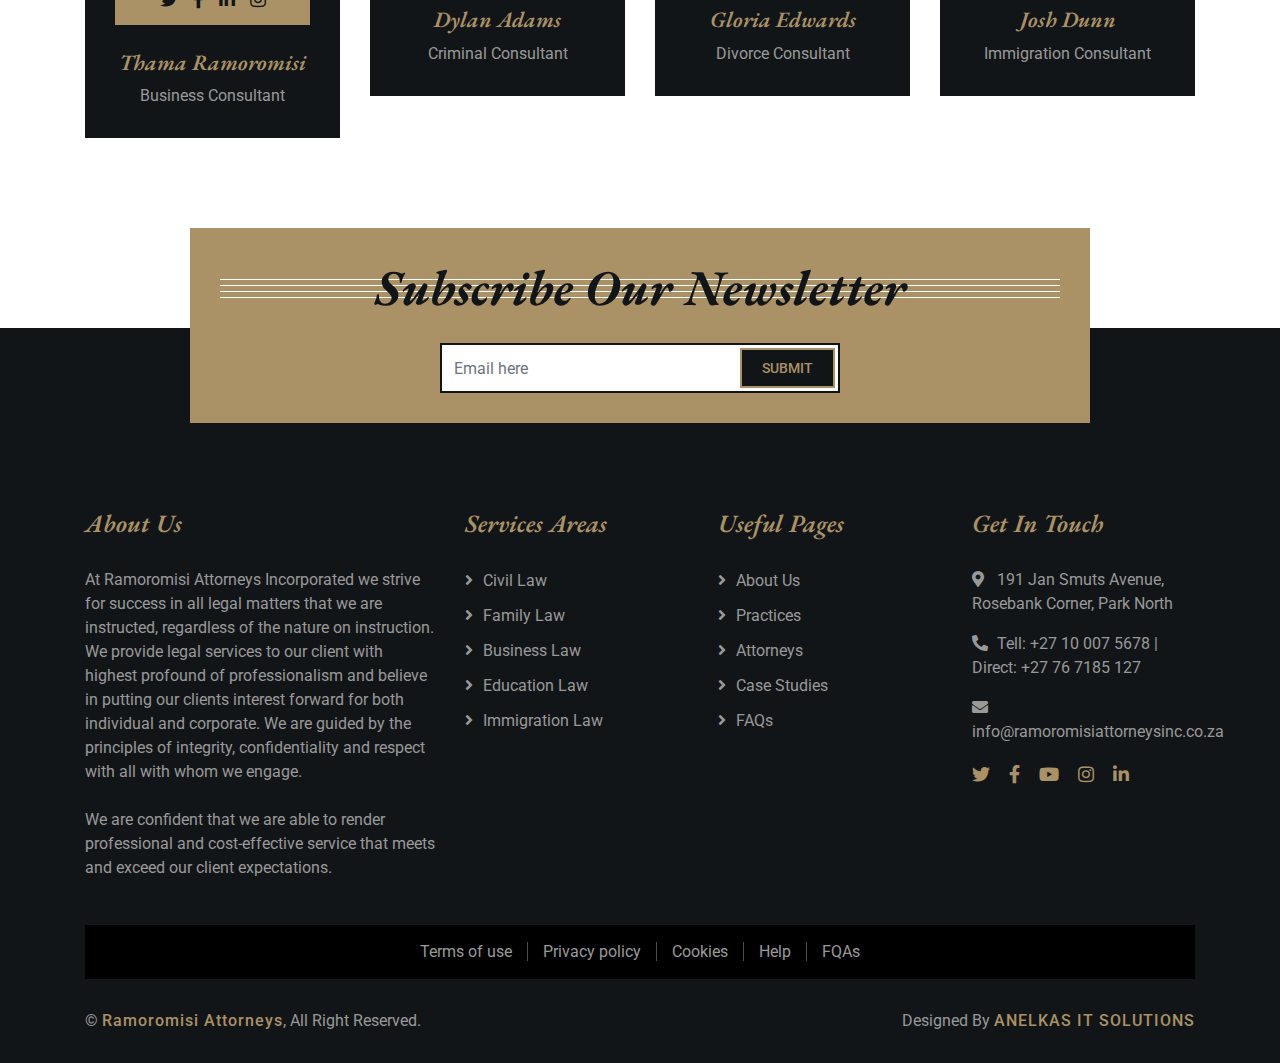
<file: Ramoromisi Attorneys Incorporated Website/about.html>
<!DOCTYPE html>
<html lang="en">
    <head>
        <meta charset="utf-8">
        <title>Ramoromisi Attorneys - Ramoromisi Atoorneys</title>
        <meta content="width=device-width, initial-scale=1.0" name="viewport">
        <meta content="Ramoromisi Atoorneys" name="keywords">
        <meta content="Ramoromisi Atoorneys" name="description">

        <!-- Favicon -->
        <link href="img/favicon.ico" rel="icon">

        <!-- Google Font -->
        <link href="https://fonts.googleapis.com/css2?family=EB+Garamond:ital,wght@1,600;1,700;1,800&family=Roboto:wght@400;500&display=swap" rel="stylesheet"> 
        
        <!-- CSS Libraries -->
        <link href="https://stackpath.bootstrapcdn.com/bootstrap/4.4.1/css/bootstrap.min.css" rel="stylesheet">
        <link href="https://cdnjs.cloudflare.com/ajax/libs/font-awesome/5.10.0/css/all.min.css" rel="stylesheet">
        <link href="lib/animate/animate.min.css" rel="stylesheet">
        <link href="lib/owlcarousel/assets/owl.carousel.min.css" rel="stylesheet">

        <!-- Template Stylesheet -->
        <link href="css/style.css" rel="stylesheet">
    </head>

    <body>
        <div class="wrapper">
            <!-- Top Bar Start -->
            <div class="top-bar">
                <div class="container-fluid">
                    <div class="row">
                        <div class="col-lg-3">
                            <div class="logo">
                                <a href="index.html">
                                    <h1><div class="about-img">
                                <img src="img/about.jpg" alt="Image">
                            </div></h1>
                                    <!-- <img src="img/logo.jpg" alt="Logo"> -->
                                </a>
                            </div>
                        </div>
                        <div class="col-lg-9">
                            <div class="top-bar-right">
                                <div class="text">
                                    <h2>08:00 - 17:00</h2>
                                    <p>Opening Hour Mon - Fri</p>
                                </div>
                                <div class="text">
                                    <h2>+27 76 718 5127</h2>
                                    <p>Call Us To Book Your Consultation</p>
                                </div>
                                <div class="social">
                                    <a href=""><i class="fab fa-twitter"></i></a>
                                    <a href=""><i class="fab fa-facebook-f"></i></a>
                                    <a href=""><i class="fab fa-linkedin-in"></i></a>
                                    <a href=""><i class="fab fa-instagram"></i></a>
                                </div>
                            </div>
                        </div>
                    </div>
                </div>
            </div>
            <!-- Top Bar End -->

            <!-- Nav Bar Start -->
            <div class="nav-bar">
                <div class="container-fluid">
                    <nav class="navbar navbar-expand-lg bg-dark navbar-dark">
                        <a href="#" class="navbar-brand">MENU</a>
                        <button type="button" class="navbar-toggler" data-toggle="collapse" data-target="#navbarCollapse">
                            <span class="navbar-toggler-icon"></span>
                        </button>

                        <div class="collapse navbar-collapse justify-content-between" id="navbarCollapse">
                            <div class="navbar-nav mr-auto">
                                <a href="index.html" class="nav-item nav-link">Home</a>
                                <a href="about.html" class="nav-item nav-link active">About</a>
                                <a href="service.html" class="nav-item nav-link">Practice</a>
                                <a href="team.html" class="nav-item nav-link">Attorneys</a>
                                <a href="portfolio.html" class="nav-item nav-link">Case Studies</a>
                                <a href="Our Clients.html" class="nav-item nav-link">Our Clients</a>
                                <a href="blog.html" class="nav-item nav-link">Our Blog</a>
                                <a href="contact.html" class="nav-item nav-link">Contact</a>
                                </div>
                            </div>
                            <div class="ml-auto">
                                <a class="btn" href="">Get Appointment</a>
                            </div>
                        </div>
                    </nav>
                </div>
            </div>
            <!-- Nav Bar End -->
            
            
            <!-- Page Header Start -->
            <div class="page-header">
                <div class="container">
                    <div class="row">
                        <div class="col-12">
                            <h2>About Us</h2>
                        </div>
                        <div class="col-12">
                            <a href="">Home</a>
                            <a href="">About Us</a>
                        </div>
                    </div>
                </div>
            </div>
            <!-- Page Header End -->


            <!-- About Start -->
            <div class="about">
                <div class="container">
                    <div class="row align-items-center">
                        <div class="col-lg-5 col-md-6">
                            <div class="about-img">
                                <img src="img/about.jpg" alt="Image">
                            </div>
                        </div>
                        <div class="col-lg-7 col-md-6">
                            <div class="section-header">
                                <h2>Learn About Us</h2>
                            </div>
                            <div class="about-text">
                                <p>
                                    Ramoromisi Attorneys Incorporated is a law firm of attorneys based in Gauteng, Rosebank.
                                </p>
                                <p>
                                    Ramoromisi Attorneys Inc was incorporated in 2022 by its sole director Thama Ramoromisi, he has advised and represent private companies, individual companies and State-Owned entities, Municipalities on various legal matters. The Law firm is proudly a South African black owned law firm and offers wide range of legal services as outlined in the services provided.
                                </p>
                                <a class="btn" href="">Learn More</a>
                            </div>
                        </div>
                    </div>
                </div>
            </div>
            <!-- About End -->


            <!-- Timeline Start -->
            <div class="timeline">
                <div class="container">
                    <div class="section-header">
                        <h2>Learn About Our Journey</h2>
                    </div>
                    <div class="timeline-start">
                        <div class="timeline-container left">
                            <div class="timeline-content">
                                <h2><span>OUR ATTORNEYS</span>Director</h2>
                                <p>
                                    Thama Ramoromisi obtained his LLB degree from the University of Venda (Univen)and was admitted as an attorney of High Court in 2020. After completing his Articles at Mamatela Attorneys Inc, he was retained as an associate Attorney focusing on commercial litigation for various Corporate institution and civil litigation, Labour Law (Disciplinary hearings, arbitrations and labour court reviews and referrals), Local Government Law, Corporate and Commercial Law, Local Government law, Debt collection and all aspects of National credit act related matters, Divorce, eviction and Administration of Estate.

                                </p>
                            </div>
                        </div>
                        <div class="timeline-container right">
                            <div class="timeline-content">
                                <h2><span>EXPERIENCE</span>Our Experiece</h2>
                                <p>
                                    Ramoromisi Attorneys Incorporated has experience in handling complex legal matters and projects. Our knowledge, interpretation of the law and judicial procedures enable us to litigate successfully on various forums including but not limited to the Magistrate Court, High Court, Supreme Court of Appeal, Labour Court, CCMA .Bargaining Council and AFSA. we resolve our matters expeditiously.
                                </p>
                            </div>
                        </div>
                        <div class="timeline-container left">
                            <div class="timeline-content">
                                <h2><span>OUR SERVICES</span>Labour Law Services </h2>
                                <p>
                                    Ramoromisi Attorneys Incorporated offers a variety of expertise in all areas of major legal practice. We provide legal services in the following fields of law.
                                </p>
                            </div>
                        </div>
                        <div class="timeline-container right">
                            <div class="timeline-content">
                                <h2><span>VISSION</span>Our Vision</h2>
                                <p>
                                    To be the highly skilled and preferred law firm amongst our competitors in our area of practise
                                </p>
                            </div>
                        </div>
                        <div class="timeline-container left">
                            <div class="timeline-content">
                                <h2><span>MISSION</span>Our Mission</h2>
                                <p>
                                    Ramoromisi Attorneys aims to dominate and to be in the centre of legal practice 
national and international. 
                                </p>
                            </div>
                        </div>
                        <div class="timeline-container right">
                            <div class="timeline-content">
                            <h2><span>CULTURE</span>Our Culture</h2>
                                <p>
                                    At Ramoromisi Attorneys Incorporated we strive for success in all legal matters that we are instructed, regardless of the nature on instruction. We provide legal services to our client with highest profound of professionalism and believe in putting our clients interest forward for both individual and corporate. We are guided by the principles of integrity, confidentiality and respect with all with whom we engage.
<br>
<br>
We are confident that we are able to render professional and cost-effective service that meets and exceed our client expectations. 

                                </p>
                            </div>
                        </div>
                    </div>
                </div>
            </div>
            <!-- Timeline End -->


            <!-- Team Start -->
            <div class="team">
                <div class="container">
                    <div class="section-header">
                        <h2>Meet Our Expert Attorneys</h2>
                    </div>
                    <div class="row">
                        <div class="col-lg-3 col-md-6">
                            <div class="team-item">
                                <div class="team-img">
                                    <img src="img/team-1.jpg" alt="Team Image">
                                </div>
                                <div class="team-text">
                                    <h2>Thama Ramoromisi</h2>
                                    <p>Business Consultant</p>
                                    <div class="team-social">
                                        <a class="social-tw" href=""><i class="fab fa-twitter"></i></a>
                                        <a class="social-fb" href=""><i class="fab fa-facebook-f"></i></a>
                                        <a class="social-li" href=""><i class="fab fa-linkedin-in"></i></a>
                                        <a class="social-in" href=""><i class="fab fa-instagram"></i></a>
                                    </div>
                                </div>
                            </div>
                        </div>
                        <div class="col-lg-3 col-md-6">
                            <div class="team-item">
                                <div class="team-img">
                                    <img src="img/team-2.jpg" alt="Team Image">
                                </div>
                                <div class="team-text">
                                    <h2>Dylan Adams</h2>
                                    <p>Criminal Consultant</p>
                                    <div class="team-social">
                                        <a class="social-tw" href=""><i class="fab fa-twitter"></i></a>
                                        <a class="social-fb" href=""><i class="fab fa-facebook-f"></i></a>
                                        <a class="social-li" href=""><i class="fab fa-linkedin-in"></i></a>
                                        <a class="social-in" href=""><i class="fab fa-instagram"></i></a>
                                    </div>
                                </div>
                            </div>
                        </div>
                        <div class="col-lg-3 col-md-6">
                            <div class="team-item">
                                <div class="team-img">
                                    <img src="img/team-3.jpg" alt="Team Image">
                                </div>
                                <div class="team-text">
                                    <h2>Gloria Edwards</h2>
                                    <p>Divorce Consultant</p>
                                    <div class="team-social">
                                        <a class="social-tw" href=""><i class="fab fa-twitter"></i></a>
                                        <a class="social-fb" href=""><i class="fab fa-facebook-f"></i></a>
                                        <a class="social-li" href=""><i class="fab fa-linkedin-in"></i></a>
                                        <a class="social-in" href=""><i class="fab fa-instagram"></i></a>
                                    </div>
                                </div>
                            </div>
                        </div>
                        <div class="col-lg-3 col-md-6">
                            <div class="team-item">
                                <div class="team-img">
                                    <img src="img/team-4.jpg" alt="Team Image">
                                </div>
                                <div class="team-text">
                                    <h2>Josh Dunn</h2>
                                    <p>Immigration Consultant</p>
                                    <div class="team-social">
                                        <a class="social-tw" href=""><i class="fab fa-twitter"></i></a>
                                        <a class="social-fb" href=""><i class="fab fa-facebook-f"></i></a>
                                        <a class="social-li" href=""><i class="fab fa-linkedin-in"></i></a>
                                        <a class="social-in" href=""><i class="fab fa-instagram"></i></a>
                                    </div>
                                </div>
                            </div>
                        </div>
                    </div>
                </div>
            </div>
            <!-- Team End -->


            <!-- Newsletter Start -->
            <div class="newsletter">
                <div class="container">
                    <div class="section-header">
                        <h2>Subscribe Our Newsletter</h2>
                    </div>
                    <div class="form">
                        <input class="form-control" placeholder="Email here">
                        <button class="btn">Submit</button>
                    </div>
                </div>
            </div>
            <!-- Newsletter End -->


            <!-- Footer Start -->
            <div class="footer">
                <div class="container">
                    <div class="row">
                        <div class="col-md-6 col-lg-4">
                            <div class="footer-about">
                                <h2>About Us</h2>
                                <p>
                                    At Ramoromisi Attorneys Incorporated we strive for success in all legal matters that we are instructed, regardless of the nature on instruction. We provide legal services to our client with highest profound of professionalism and believe in putting our clients interest forward for both individual and corporate. We are guided by the principles of integrity, confidentiality and respect with all with whom we engage. 
<br>
<br>
We are confident that we are able to render professional and cost-effective service that meets and exceed our client expectations.
                                </p>
                            </div>
                        </div>
                        <div class="col-md-6 col-lg-8">
                            <div class="row">
                        <div class="col-md-6 col-lg-4">
                            <div class="footer-link">
                                <h2>Services Areas</h2>
                                <a href="">Civil Law</a>
                                <a href="">Family Law</a>
                                <a href="">Business Law</a>
                                <a href="">Education Law</a>
                                <a href="">Immigration Law</a>
                            </div>
                        </div>
                        <div class="col-md-6 col-lg-4">
                            <div class="footer-link">
                                <h2>Useful Pages</h2>
                                <a href="">About Us</a>
                                <a href="">Practices</a>
                                <a href="">Attorneys</a>
                                <a href="">Case Studies</a>
                                <a href="">FAQs</a>
                            </div>
                        </div>
                        <div class="col-md-6 col-lg-4">
                            <div class="footer-contact">
                                <h2>Get In Touch</h2>
                                <p><i class="fa fa-map-marker-alt"></i>191 Jan Smuts Avenue, Rosebank Corner, Park North</p>
                                <p><i class="fa fa-phone-alt"></i>Tell: +27 10 007 5678 | Direct: +27 76 7185 127</p>
                                <p><i class="fa fa-envelope"></i>info@ramoromisiattorneysinc.co.za</p>
                                <div class="footer-social">
                                    <a href=""><i class="fab fa-twitter"></i></a>
                                    <a href=""><i class="fab fa-facebook-f"></i></a>
                                    <a href=""><i class="fab fa-youtube"></i></a>
                                    <a href=""><i class="fab fa-instagram"></i></a>
                                    <a href=""><i class="fab fa-linkedin-in"></i></a>
                                </div>
                            </div>
                        </div>
                        </div>
                    </div>
                    </div>
                </div>
                <div class="container footer-menu">
                    <div class="f-menu">
                        <a href="">Terms of use</a>
                        <a href="">Privacy policy</a>
                        <a href="">Cookies</a>
                        <a href="">Help</a>
                        <a href="">FQAs</a>
                    </div>
                </div>
                <div class="container copyright">
                    <div class="row">
                        <div class="col-md-6">
                            <p>&copy; <a href="#">Ramoromisi Attorneys</a>, All Right Reserved.</p>
                        </div>
                        <div class="col-md-6">
                            <p>Designed By <a href="https://anelkasitsolutions.business.site/">ANELKAS IT SOLUTIONS</a></p>
                        </div>
                    </div>
                </div>
            </div>
            <!-- Footer End -->
            
            <a href="#" class="back-to-top"><i class="fa fa-chevron-up"></i></a>
        </div>

        <!-- JavaScript Libraries -->
        <script src="https://code.jquery.com/jquery-3.4.1.min.js"></script>
        <script src="https://stackpath.bootstrapcdn.com/bootstrap/4.4.1/js/bootstrap.bundle.min.js"></script>
        <script src="lib/easing/easing.min.js"></script>
        <script src="lib/owlcarousel/owl.carousel.min.js"></script>
        <script src="lib/isotope/isotope.pkgd.min.js"></script>

        <!-- Template Javascript -->
        <script src="js/main.js"></script>
    </body>
</html>
</file>
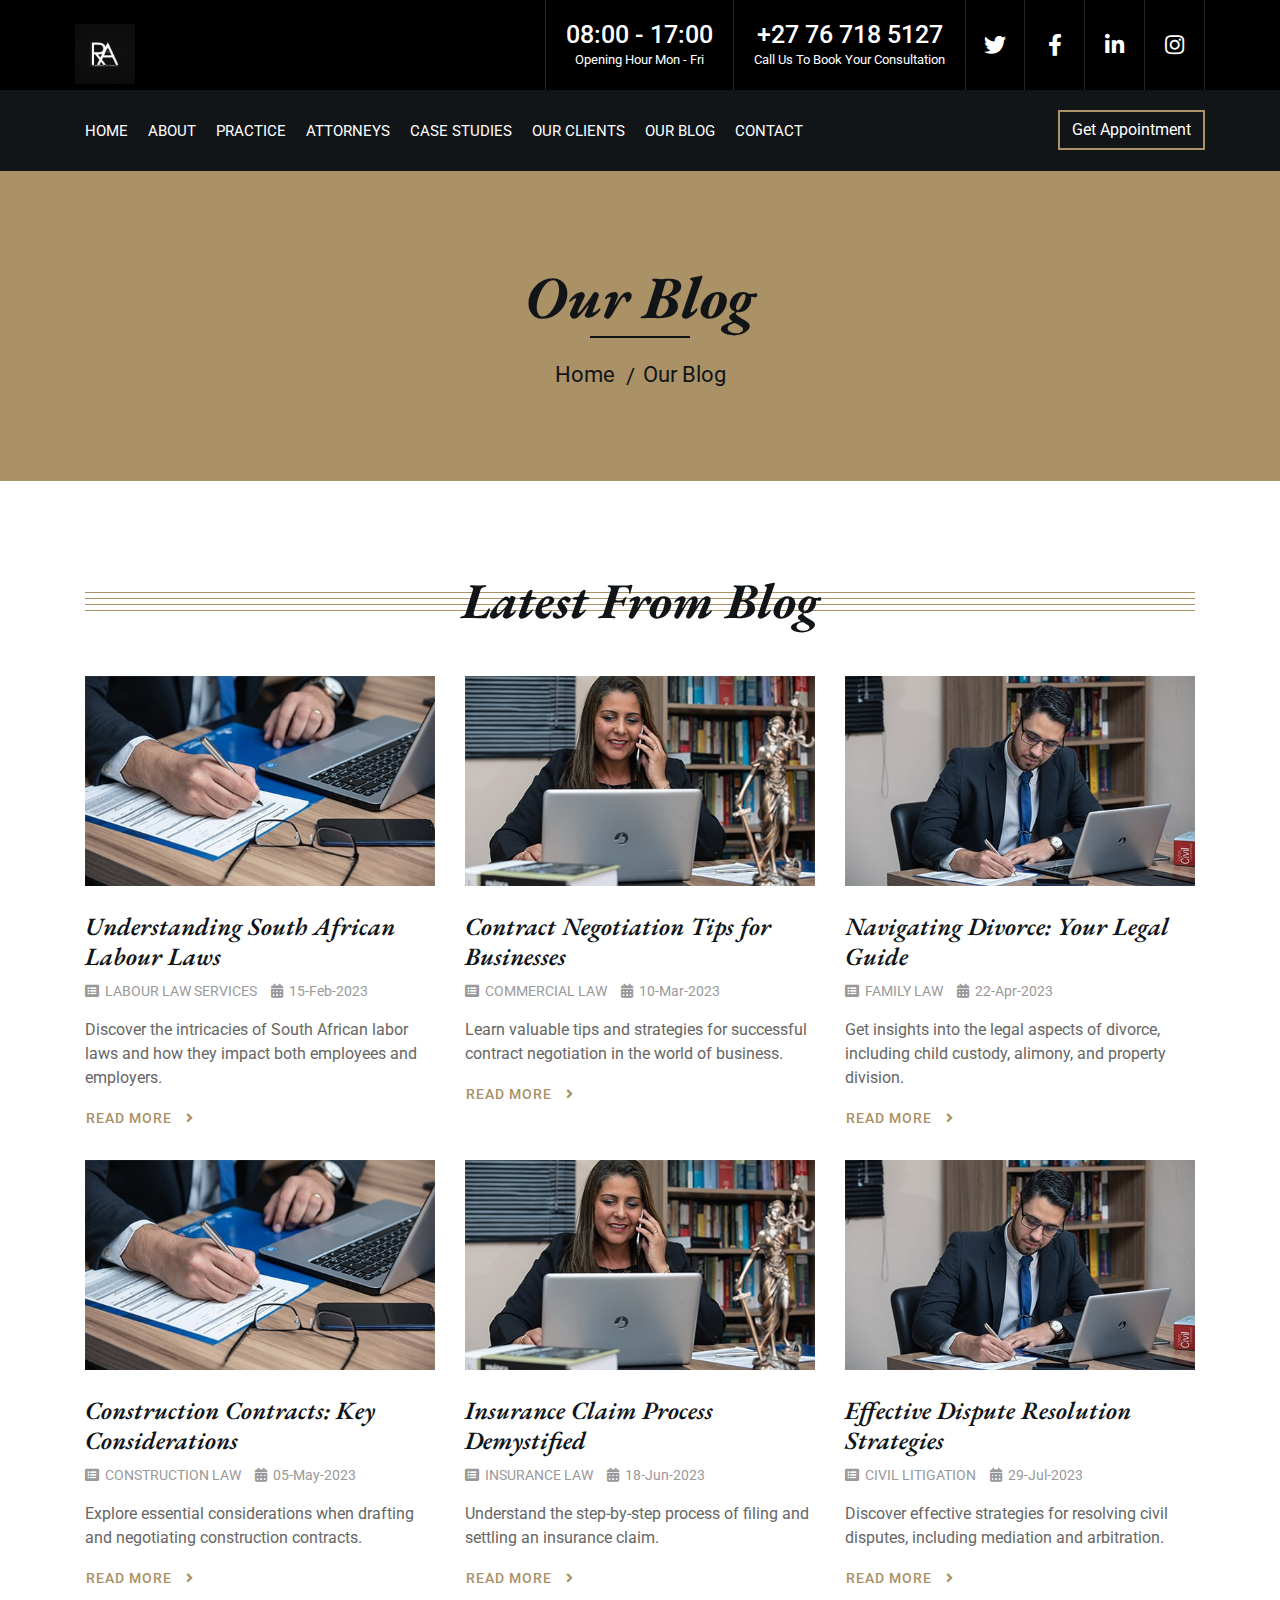
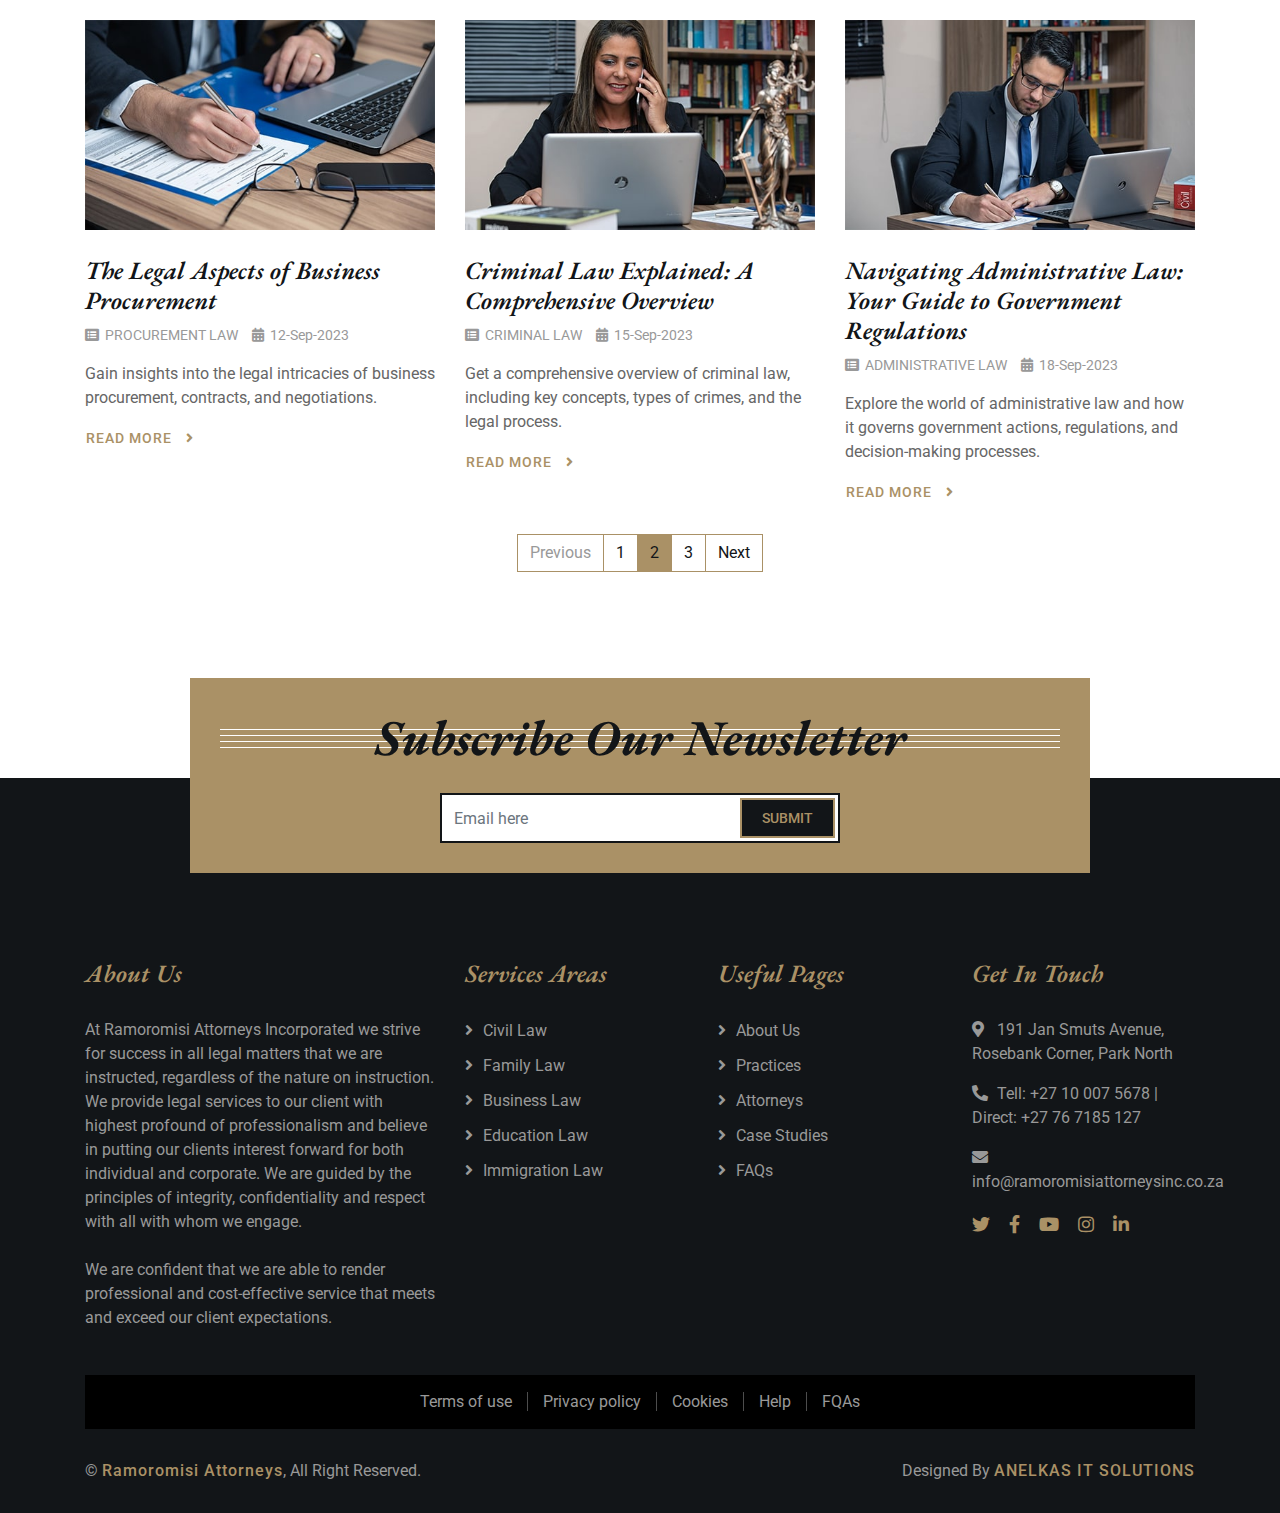
<file: Ramoromisi Attorneys Incorporated Website/blog.html>
<!DOCTYPE html>
<html lang="en">
    <head>
        <meta charset="utf-8">
        <title>Ramoromisi Atoorneys - Ramoromisi Atoorneys</title>
        <meta content="width=device-width, initial-scale=1.0" name="viewport">
        <meta content="Ramoromisi Atoorneys" name="keywords">
        <meta content="Ramoromisi Atoorneys" name="description">

        <!-- Favicon -->
        <link href="img/favicon.ico" rel="icon">

        <!-- Google Font -->
        <link href="https://fonts.googleapis.com/css2?family=EB+Garamond:ital,wght@1,600;1,700;1,800&family=Roboto:wght@400;500&display=swap" rel="stylesheet"> 
        
        <!-- CSS Libraries -->
        <link href="https://stackpath.bootstrapcdn.com/bootstrap/4.4.1/css/bootstrap.min.css" rel="stylesheet">
        <link href="https://cdnjs.cloudflare.com/ajax/libs/font-awesome/5.10.0/css/all.min.css" rel="stylesheet">
        <link href="lib/animate/animate.min.css" rel="stylesheet">
        <link href="lib/owlcarousel/assets/owl.carousel.min.css" rel="stylesheet">

        <!-- Template Stylesheet -->
        <link href="css/style.css" rel="stylesheet">
    </head>

    <body>
        <div class="wrapper">
            <!-- Top Bar Start -->
            <div class="top-bar">
                <div class="container-fluid">
                    <div class="row">
                        <div class="col-lg-3">
                            <div class="logo">
                                <a href="index.html">
                                    <h1><div class="about-img">
                                <img src="img/about.jpg" alt="Image">
                            </div></h1>
                                    <!-- <img src="img/logo.jpg" alt="Logo"> -->
                                </a>
                            </div>
                        </div>
                        <div class="col-lg-9">
                            <div class="top-bar-right">
                                <div class="text">
                                    <h2>08:00 - 17:00</h2>
                                    <p>Opening Hour Mon - Fri</p>
                                </div>
                                <div class="text">
                                    <h2>+27 76 718 5127</h2>
                                    <p>Call Us To Book Your Consultation</p>
                                </div>
                                <div class="social">
                                    <a href=""><i class="fab fa-twitter"></i></a>
                                    <a href=""><i class="fab fa-facebook-f"></i></a>
                                    <a href=""><i class="fab fa-linkedin-in"></i></a>
                                    <a href=""><i class="fab fa-instagram"></i></a>
                                </div>
                            </div>
                        </div>
                    </div>
                </div>
            </div>
            <!-- Top Bar End -->

            <!-- Nav Bar Start -->
            <div class="nav-bar">
                <div class="container-fluid">
                    <nav class="navbar navbar-expand-lg bg-dark navbar-dark">
                        <a href="#" class="navbar-brand">MENU</a>
                        <button type="button" class="navbar-toggler" data-toggle="collapse" data-target="#navbarCollapse">
                            <span class="navbar-toggler-icon"></span>
                        </button>

                        <div class="collapse navbar-collapse justify-content-between" id="navbarCollapse">
                            <div class="navbar-nav mr-auto">
                                <a href="index.html" class="nav-item nav-link">Home</a>
                                <a href="about.html" class="nav-item nav-link">About</a>
                                <a href="service.html" class="nav-item nav-link">Practice</a>
                                <a href="team.html" class="nav-item nav-link">Attorneys</a>
                                <a href="portfolio.html" class="nav-item nav-link">Case Studies</a>
                                <a href="Our Clients.html" class="nav-item nav-link">Our Clients</a>
                                <a href="blog.html" class="nav-item nav-link">Our Blog</a>
                                <a href="contact.html" class="nav-item nav-link">Contact</a>
                                </div>
                            </div>
                            <div class="ml-auto">
                                <a class="btn" href="">Get Appointment</a>
                            </div>
                        </div>
                    </nav>
                </div>
            </div>
            <!-- Nav Bar End -->
            
            
            <!-- Page Header Start -->
            <div class="page-header">
                <div class="container">
                    <div class="row">
                        <div class="col-12">
                            <h2>Our Blog</h2>
                        </div>
                        <div class="col-12">
                            <a href="">Home</a>
                            <a href="">Our Blog</a>
                        </div>
                    </div>
                </div>
            </div>
            <!-- Page Header End -->


            <!-- Blog Start -->
            <div class="blog">
                <div class="container">
                    <div class="section-header">
                        <h2>Latest From Blog</h2>
                    </div>
                    <div class="row blog-page">
                        <div class="col-lg-4 col-md-6 blog-item">
                            <img src="img/blog-1.jpg" alt="Blog">
                            <h3>Understanding South African Labour Laws</h3>
                            <div class="meta">
                                <i class="fa fa-list-alt"></i>
                                <a href="">LABOUR LAW SERVICES</a>
                                <i class="fa fa-calendar-alt"></i>
                                <p>15-Feb-2023</p>
                            </div>
                            <p>
                                Discover the intricacies of South African labor laws and how they impact both employees and employers.
                            </p>
                            <a class="btn" href="">Read More <i class="fa fa-angle-right"></i></a>
                        </div>
                        <div class="col-lg-4 col-md-6 blog-item">
                            <img src="img/blog-2.jpg" alt="Blog">
                            <h3>Contract Negotiation Tips for Businesses</h3>
                            <div class="meta">
                                <i class="fa fa-list-alt"></i>
                                <a href="">COMMERCIAL LAW</a>
                                <i class="fa fa-calendar-alt"></i>
                                <p>10-Mar-2023</p>
                            </div>
                            <p>
                                Learn valuable tips and strategies for successful contract negotiation in the world of business.
                            </p>
                            <a class="btn" href="">Read More <i class="fa fa-angle-right"></i></a>
                        </div>
                        <div class="col-lg-4 col-md-6 blog-item">
                            <img src="img/blog-3.jpg" alt="Blog">
                            <h3>Navigating Divorce: Your Legal Guide</h3>
                            <div class="meta">
                                <i class="fa fa-list-alt"></i>
                                <a href="">FAMILY LAW</a>
                                <i class="fa fa-calendar-alt"></i>
                                <p>22-Apr-2023</p>
                            </div>
                            <p>
                                Get insights into the legal aspects of divorce, including child custody, alimony, and property division.
                            </p>
                            <a class="btn" href="">Read More <i class="fa fa-angle-right"></i></a>
                        </div>
                        <div class="col-lg-4 col-md-6 blog-item">
                            <img src="img/blog-1.jpg" alt="Blog">
                            <h3>Construction Contracts: Key Considerations</h3>
                            <div class="meta">
                                <i class="fa fa-list-alt"></i>
                                <a href="">CONSTRUCTION LAW</a>
                                <i class="fa fa-calendar-alt"></i>
                                <p>05-May-2023</p>
                            </div>
                            <p>
                                Explore essential considerations when drafting and negotiating construction contracts.
                            </p>
                            <a class="btn" href="">Read More <i class="fa fa-angle-right"></i></a>
                        </div>
                        <div class="col-lg-4 col-md-6 blog-item">
                            <img src="img/blog-2.jpg" alt="Blog">
                            <h3>Insurance Claim Process Demystified</h3>
                            <div class="meta">
                                <i class="fa fa-list-alt"></i>
                                <a href="">INSURANCE LAW</a>
                                <i class="fa fa-calendar-alt"></i>
                                <p>18-Jun-2023</p>
                            </div>
                            <p>
                                Understand the step-by-step process of filing and settling an insurance claim.
                            </p>
                            <a class="btn" href="">Read More <i class="fa fa-angle-right"></i></a>
                        </div>
                        <div class="col-lg-4 col-md-6 blog-item">
                            <img src="img/blog-3.jpg" alt="Blog">
                            <h3>Effective Dispute Resolution Strategies</h3>
                            <div class="meta">
                                <i class="fa fa-list-alt"></i>
                                <a href="">CIVIL LITIGATION</a>
                                <i class="fa fa-calendar-alt"></i>
                                <p>29-Jul-2023</p>
                            </div>
                            <p>
                                Discover effective strategies for resolving civil disputes, including mediation and arbitration.
                            </p>
                            <a class="btn" href="">Read More <i class="fa fa-angle-right"></i></a>
                        </div>
                        <div class="col-lg-4 col-md-6 blog-item">
                            <img src="img/blog-1.jpg" alt="Blog">
                            <h3>The Legal Aspects of Business Procurement</h3>
                            <div class="meta">
                                <i class="fa fa-list-alt"></i>
                                <a href="">PROCUREMENT LAW</a>
                                <i class="fa fa-calendar-alt"></i>
                                <p>12-Sep-2023</p>
                            </div>
                            <p>
                                Gain insights into the legal intricacies of business procurement, contracts, and negotiations.
                            </p>
                            <a class="btn" href="">Read More <i class="fa fa-angle-right"></i></a>
                        </div>
                        <div class="col-lg-4 col-md-6 blog-item">
                            <img src="img/blog-2.jpg" alt="Blog">
                            <h3>Criminal Law Explained: A Comprehensive Overview</h3>
                            <div class="meta">
                                <i class="fa fa-list-alt"></i>
                                <a href="">CRIMINAL LAW</a>
                                <i class="fa fa-calendar-alt"></i>
                                <p>15-Sep-2023</p>
                            </div>
                            <p>
                                Get a comprehensive overview of criminal law, including key concepts, types of crimes, and the legal process.
                            </p>
                            <a class="btn" href="">Read More <i class="fa fa-angle-right"></i></a>
                        </div>
                        <div class="col-lg-4 col-md-6 blog-item">
                            <img src="img/blog-3.jpg" alt="Blog">
                            <h3>Navigating Administrative Law: Your Guide to Government Regulations</h3>
                            <div class="meta">
                                <i class="fa fa-list-alt"></i>
                                <a href="">ADMINISTRATIVE LAW</a>
                                <i class="fa fa-calendar-alt"></i>
                                <p>18-Sep-2023</p>
                            </div>
                            <p>
                                Explore the world of administrative law and how it governs government actions, regulations, and decision-making processes.
                            </p>
                            <a class="btn" href="">Read More <i class="fa fa-angle-right"></i></a>
                        </div>
                    </div>
                    <div class="row">
                        <div class="col-12">
                            <ul class="pagination justify-content-center">
                                <li class="page-item disabled"><a class="page-link" href="#">Previous</a></li>
                                <li class="page-item"><a class="page-link" href="#">1</a></li>
                                <li class="page-item active"><a class="page-link" href="#">2</a></li>
                                <li class="page-item"><a class="page-link" href="#">3</a></li>
                                <li class="page-item"><a class="page-link" href="#">Next</a></li>
                            </ul> 
                        </div>
                    </div>
                </div>
            </div>
            <!-- Blog End -->


            <!-- Newsletter Start -->
            <div class="newsletter">
                <div class="container">
                    <div class="section-header">
                        <h2>Subscribe Our Newsletter</h2>
                    </div>
                    <div class="form">
                        <input class="form-control" placeholder="Email here">
                        <button class="btn">Submit</button>
                    </div>
                </div>
            </div>
            <!-- Newsletter End -->


            <!-- Footer Start -->
            <div class="footer">
                <div class="container">
                    <div class="row">
                        <div class="col-md-6 col-lg-4">
                            <div class="footer-about">
                                <h2>About Us</h2>
                                <p>
                                    At Ramoromisi Attorneys Incorporated we strive for success in all legal matters that we are instructed, regardless of the nature on instruction. We provide legal services to our client with highest profound of professionalism and believe in putting our clients interest forward for both individual and corporate. We are guided by the principles of integrity, confidentiality and respect with all with whom we engage. 
<br>
<br>
We are confident that we are able to render professional and cost-effective service that meets and exceed our client expectations.
                                </p>
                            </div>
                        </div>
                        <div class="col-md-6 col-lg-8">
                            <div class="row">
                        <div class="col-md-6 col-lg-4">
                            <div class="footer-link">
                                <h2>Services Areas</h2>
                                <a href="">Civil Law</a>
                                <a href="">Family Law</a>
                                <a href="">Business Law</a>
                                <a href="">Education Law</a>
                                <a href="">Immigration Law</a>
                            </div>
                        </div>
                        <div class="col-md-6 col-lg-4">
                            <div class="footer-link">
                                <h2>Useful Pages</h2>
                                <a href="">About Us</a>
                                <a href="">Practices</a>
                                <a href="">Attorneys</a>
                                <a href="">Case Studies</a>
                                <a href="">FAQs</a>
                            </div>
                        </div>
                        <div class="col-md-6 col-lg-4">
                            <div class="footer-contact">
                                <h2>Get In Touch</h2>
                                <p><i class="fa fa-map-marker-alt"></i>191 Jan Smuts Avenue, Rosebank Corner, Park North</p>
                                <p><i class="fa fa-phone-alt"></i>Tell: +27 10 007 5678 | Direct: +27 76 7185 127</p>
                                <p><i class="fa fa-envelope"></i>info@ramoromisiattorneysinc.co.za</p>
                                <div class="footer-social">
                                    <a href=""><i class="fab fa-twitter"></i></a>
                                    <a href=""><i class="fab fa-facebook-f"></i></a>
                                    <a href=""><i class="fab fa-youtube"></i></a>
                                    <a href=""><i class="fab fa-instagram"></i></a>
                                    <a href=""><i class="fab fa-linkedin-in"></i></a>
                                </div>
                            </div>
                        </div>
                        </div>
                    </div>
                    </div>
                </div>
                <div class="container footer-menu">
                    <div class="f-menu">
                        <a href="">Terms of use</a>
                        <a href="">Privacy policy</a>
                        <a href="">Cookies</a>
                        <a href="">Help</a>
                        <a href="">FQAs</a>
                    </div>
                </div>
                <div class="container copyright">
                    <div class="row">
                        <div class="col-md-6">
                            <p>&copy; <a href="#">Ramoromisi Attorneys</a>, All Right Reserved.</p>
                        </div>
                        <div class="col-md-6">
                            <p>Designed By <a href="https://anelkasitsolutions.business.site/">ANELKAS IT SOLUTIONS</a></p>
                        </div>
                    </div>
                </div>
            </div>
            <!-- Footer End -->
            
            <a href="#" class="back-to-top"><i class="fa fa-chevron-up"></i></a>
        </div>

        <!-- JavaScript Libraries -->
        <script src="https://code.jquery.com/jquery-3.4.1.min.js"></script>
        <script src="https://stackpath.bootstrapcdn.com/bootstrap/4.4.1/js/bootstrap.bundle.min.js"></script>
        <script src="lib/easing/easing.min.js"></script>
        <script src="lib/owlcarousel/owl.carousel.min.js"></script>
        <script src="lib/isotope/isotope.pkgd.min.js"></script>

        <!-- Template Javascript -->
        <script src="js/main.js"></script>
    </body>
</html>
</file>
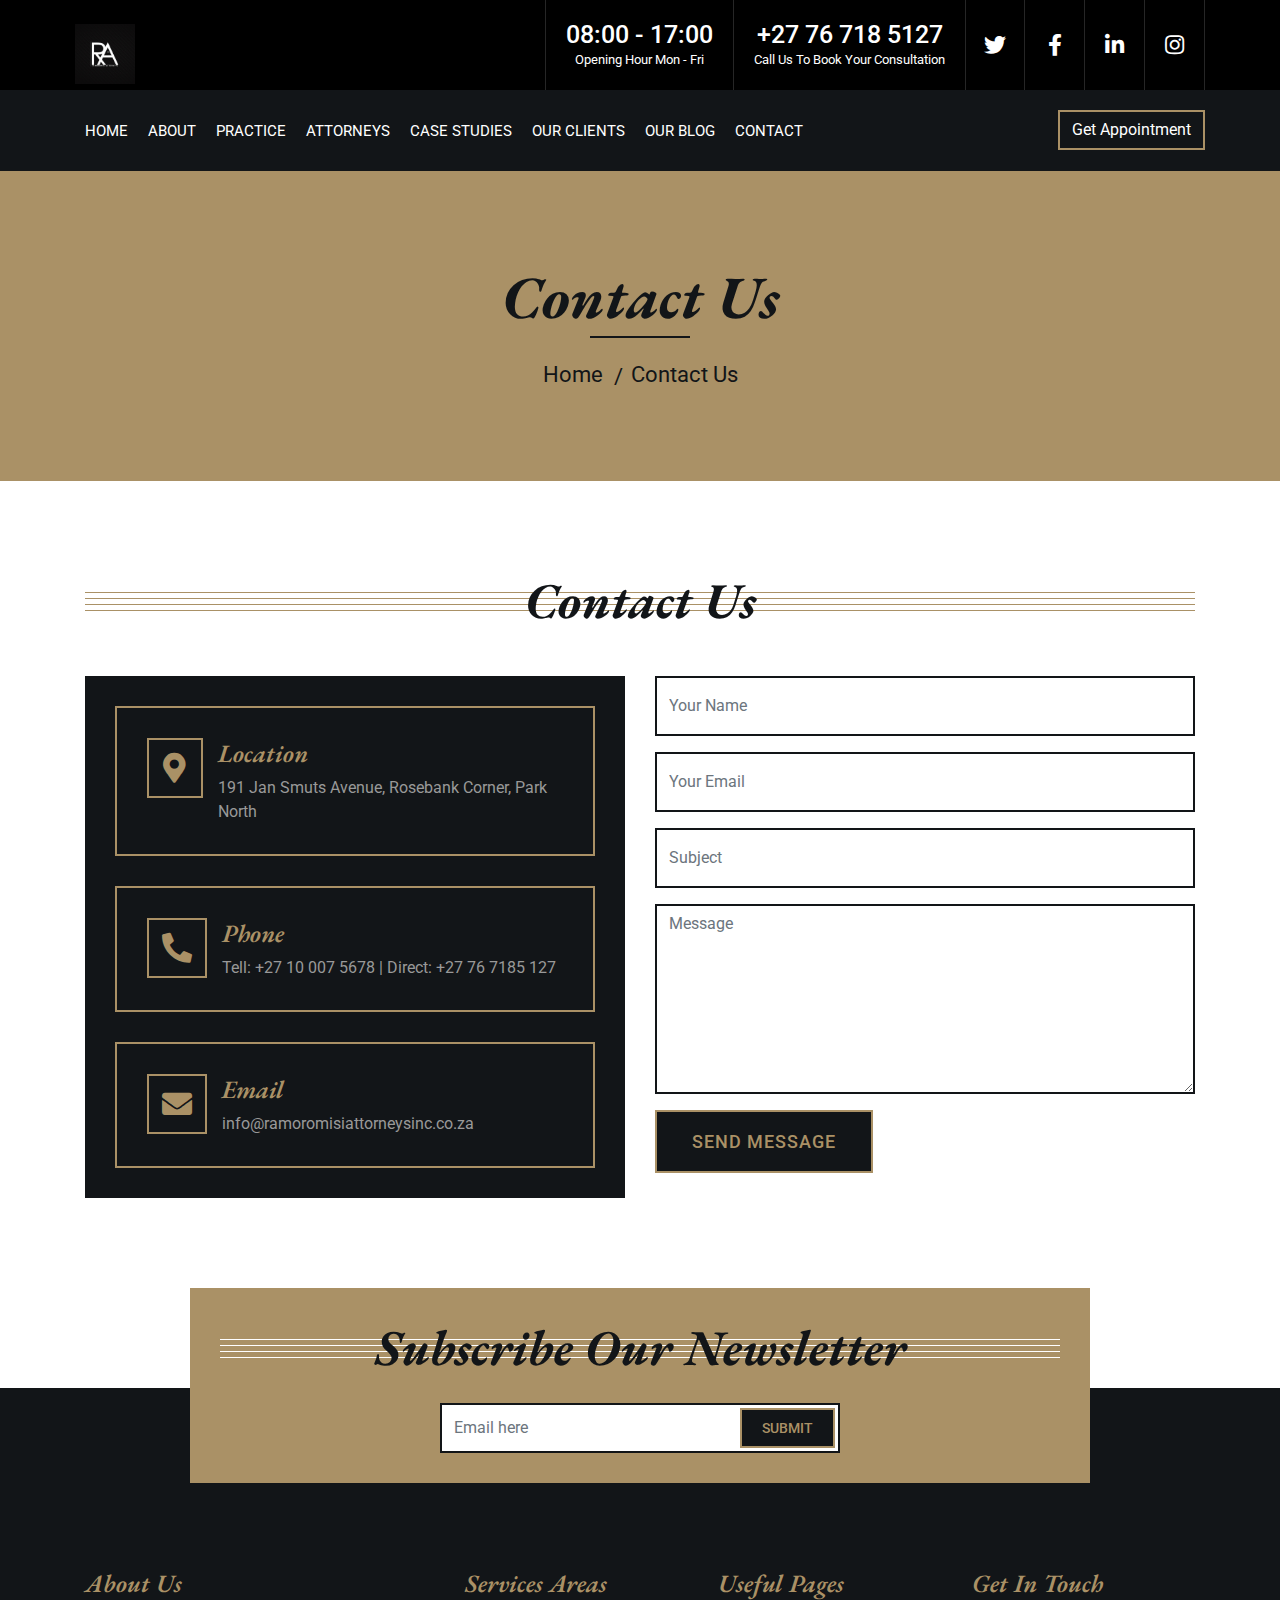
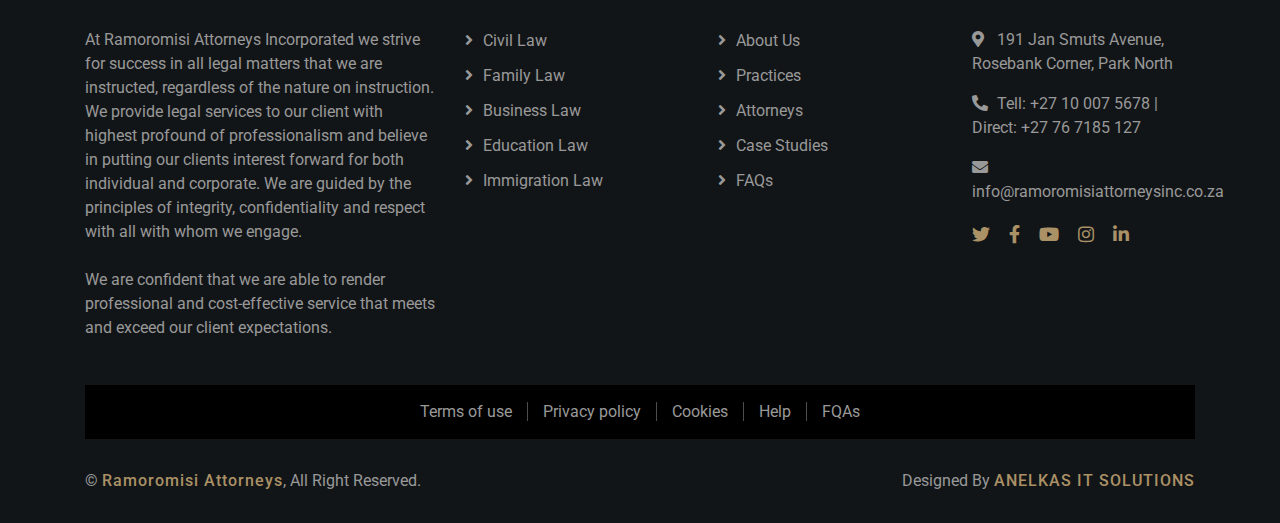
<file: Ramoromisi Attorneys Incorporated Website/contact.html>
<!DOCTYPE html>
<html lang="en">
    <head>
        <meta charset="utf-8">
        <title>Ramoromisi Atoorneys - Ramoromisi Atoorneys</title>
        <meta content="width=device-width, initial-scale=1.0" name="viewport">
        <meta content="Ramoromisi Atoorneys" name="keywords">
        <meta content="Ramoromisi Atoorneys" name="description">

        <!-- Favicon -->
        <link href="img/favicon.ico" rel="icon">

        <!-- Google Font -->
        <link href="https://fonts.googleapis.com/css2?family=EB+Garamond:ital,wght@1,600;1,700;1,800&family=Roboto:wght@400;500&display=swap" rel="stylesheet"> 
        
        <!-- CSS Libraries -->
        <link href="https://stackpath.bootstrapcdn.com/bootstrap/4.4.1/css/bootstrap.min.css" rel="stylesheet">
        <link href="https://cdnjs.cloudflare.com/ajax/libs/font-awesome/5.10.0/css/all.min.css" rel="stylesheet">
        <link href="lib/animate/animate.min.css" rel="stylesheet">
        <link href="lib/owlcarousel/assets/owl.carousel.min.css" rel="stylesheet">

        <!-- Template Stylesheet -->
        <link href="css/style.css" rel="stylesheet">
    </head>

    <body>
        <div class="wrapper">
            <!-- Top Bar Start -->
            <div class="top-bar">
                <div class="container-fluid">
                    <div class="row">
                        <div class="col-lg-3">
                            <div class="logo">
                                <a href="index.html">
                                    <h1><div class="about-img">
                                <img src="img/about.jpg" alt="Image">
                            </div></h1>
                                    <!-- <img src="img/logo.jpg" alt="Logo"> -->
                                </a>
                            </div>
                        </div>
                        <div class="col-lg-9">
                            <div class="top-bar-right">
                                <div class="text">
                                    <h2>08:00 - 17:00</h2>
                                    <p>Opening Hour Mon - Fri</p>
                                </div>
                                <div class="text">
                                    <h2>+27 76 718 5127</h2>
                                    <p>Call Us To Book Your Consultation</p>
                                </div>
                                <div class="social">
                                    <a href=""><i class="fab fa-twitter"></i></a>
                                    <a href=""><i class="fab fa-facebook-f"></i></a>
                                    <a href=""><i class="fab fa-linkedin-in"></i></a>
                                    <a href=""><i class="fab fa-instagram"></i></a>
                                </div>
                            </div>
                        </div>
                    </div>
                </div>
            </div>
            <!-- Top Bar End -->

            <!-- Nav Bar Start -->
            <div class="nav-bar">
                <div class="container-fluid">
                    <nav class="navbar navbar-expand-lg bg-dark navbar-dark">
                        <a href="#" class="navbar-brand">MENU</a>
                        <button type="button" class="navbar-toggler" data-toggle="collapse" data-target="#navbarCollapse">
                            <span class="navbar-toggler-icon"></span>
                        </button>

                        <div class="collapse navbar-collapse justify-content-between" id="navbarCollapse">
                            <div class="navbar-nav mr-auto">
                                <a href="index.html" class="nav-item nav-link">Home</a>
                                <a href="about.html" class="nav-item nav-link">About</a>
                                <a href="service.html" class="nav-item nav-link">Practice</a>
                                <a href="team.html" class="nav-item nav-link">Attorneys</a>
                                <a href="portfolio.html" class="nav-item nav-link">Case Studies</a>
                                <a href="Our Clients.html" class="nav-item nav-link">Our Clients</a>
                                <a href="blog.html" class="nav-item nav-link">Our Blog</a>
                                <a href="contact.html" class="nav-item nav-link">Contact</a>
                                </div>
                            </div>
                            <div class="ml-auto">
                                <a class="btn" href="">Get Appointment</a>
                            </div>
                        </div>
                    </nav>
                </div>
            </div>
            <!-- Nav Bar End -->
            
            
            <!-- Page Header Start -->
            <div class="page-header">
                <div class="container">
                    <div class="row">
                        <div class="col-12">
                            <h2>Contact Us</h2>
                        </div>
                        <div class="col-12">
                            <a href="">Home</a>
                            <a href="">Contact Us</a>
                        </div>
                    </div>
                </div>
            </div>
            <!-- Page Header End -->


            <!-- Contact Start -->
            <div class="contact">
                <div class="container">
                    <div class="section-header">
                        <h2>Contact Us</h2>
                    </div>
                    <div class="row">
                        <div class="col-md-6">
                            <div class="contact-info">
                                <div class="contact-item">
                                    <i class="fa fa-map-marker-alt"></i>
                                    <div class="contact-text">
                                        <h2>Location</h2>
                                        <p>191 Jan Smuts Avenue, 
Rosebank Corner, Park North</p>
                                    </div>
                                </div>
                                <div class="contact-item">
                                    <i class="fa fa-phone-alt"></i>
                                    <div class="contact-text">
                                        <h2>Phone</h2>
                                        <p>Tell: +27 10 007 5678 | Direct: +27 76 7185 127</p>
                                    </div>
                                </div>
                                <div class="contact-item">
                                    <i class="fa fa-envelope"></i>
                                    <div class="contact-text">
                                        <h2>Email</h2>
                                        <p>info@ramoromisiattorneysinc.co.za</p>
                                    </div>
                                </div>
                            </div>
                        </div>
                        <div class="col-md-6">
                            <div class="contact-form">
                                <form>
                                    <div class="form-group">
                                        <input type="text" class="form-control" placeholder="Your Name" required="required" />
                                    </div>
                                    <div class="form-group">
                                        <input type="email" class="form-control" placeholder="Your Email" required="required" />
                                    </div>
                                    <div class="form-group">
                                        <input type="text" class="form-control" placeholder="Subject" required="required" />
                                    </div>
                                    <div class="form-group">
                                        <textarea class="form-control" placeholder="Message" required="required" ></textarea>
                                    </div>
                                    <div>
                                        <button class="btn" type="submit">Send Message</button>
                                    </div>
                                </form>
                            </div>
                        </div>
                    </div>
                </div>
            </div>
            <!-- Contact End -->


            <!-- Newsletter Start -->
            <div class="newsletter">
                <div class="container">
                    <div class="section-header">
                        <h2>Subscribe Our Newsletter</h2>
                    </div>
                    <div class="form">
                        <input class="form-control" placeholder="Email here">
                        <button class="btn">Submit</button>
                    </div>
                </div>
            </div>
            <!-- Newsletter End -->


            <!-- Footer Start -->
            <div class="footer">
                <div class="container">
                    <div class="row">
                        <div class="col-md-6 col-lg-4">
                            <div class="footer-about">
                                <h2>About Us</h2>
                                <p>
                                    At Ramoromisi Attorneys Incorporated we strive for success in all legal matters that we are instructed, regardless of the nature on instruction. We provide legal services to our client with highest profound of professionalism and believe in putting our clients interest forward for both individual and corporate. We are guided by the principles of integrity, confidentiality and respect with all with whom we engage. 
<br>
<br>
We are confident that we are able to render professional and cost-effective service that meets and exceed our client expectations.

                                </p>
                            </div>
                        </div>
                        <div class="col-md-6 col-lg-8">
                            <div class="row">
                        <div class="col-md-6 col-lg-4">
                            <div class="footer-link">
                                <h2>Services Areas</h2>
                                <a href="">Civil Law</a>
                                <a href="">Family Law</a>
                                <a href="">Business Law</a>
                                <a href="">Education Law</a>
                                <a href="">Immigration Law</a>
                            </div>
                        </div>
                        <div class="col-md-6 col-lg-4">
                            <div class="footer-link">
                                <h2>Useful Pages</h2>
                                <a href="">About Us</a>
                                <a href="">Practices</a>
                                <a href="">Attorneys</a>
                                <a href="">Case Studies</a>
                                <a href="">FAQs</a>
                            </div>
                        </div>
                        <div class="col-md-6 col-lg-4">
                            <div class="footer-contact">
                                <h2>Get In Touch</h2>
                                <p><i class="fa fa-map-marker-alt"></i>191 Jan Smuts Avenue, Rosebank Corner, Park North </p>
                                <p><i class="fa fa-phone-alt"></i>Tell: +27 10 007 5678 | Direct: +27 76 7185 127</p>
                                <p><i class="fa fa-envelope"></i>info@ramoromisiattorneysinc.co.za</p>
                                <div class="footer-social">
                                    <a href=""><i class="fab fa-twitter"></i></a>
                                    <a href=""><i class="fab fa-facebook-f"></i></a>
                                    <a href=""><i class="fab fa-youtube"></i></a>
                                    <a href=""><i class="fab fa-instagram"></i></a>
                                    <a href=""><i class="fab fa-linkedin-in"></i></a>
                                </div>
                            </div>
                        </div>
                        </div>
                    </div>
                    </div>
                </div>
                <div class="container footer-menu">
                    <div class="f-menu">
                        <a href="">Terms of use</a>
                        <a href="">Privacy policy</a>
                        <a href="">Cookies</a>
                        <a href="">Help</a>
                        <a href="">FQAs</a>
                    </div>
                </div>
                <div class="container copyright">
                    <div class="row">
                        <div class="col-md-6">
                            <p>&copy; <a href="#">Ramoromisi Attorneys</a>, All Right Reserved.</p>
                        </div>
                        <div class="col-md-6">
                            <p>Designed By <a href="https://anelkasitsolutions.business.site/">ANELKAS IT SOLUTIONS</a></p>
                        </div>
                    </div>
                </div>
            </div>
            <!-- Footer End -->
            
            <a href="#" class="back-to-top"><i class="fa fa-chevron-up"></i></a>
        </div>

        <!-- JavaScript Libraries -->
        <script src="https://code.jquery.com/jquery-3.4.1.min.js"></script>
        <script src="https://stackpath.bootstrapcdn.com/bootstrap/4.4.1/js/bootstrap.bundle.min.js"></script>
        <script src="lib/easing/easing.min.js"></script>
        <script src="lib/owlcarousel/owl.carousel.min.js"></script>
        <script src="lib/isotope/isotope.pkgd.min.js"></script>

        <!-- Template Javascript -->
        <script src="js/main.js"></script>
    </body>
</html>
</file>
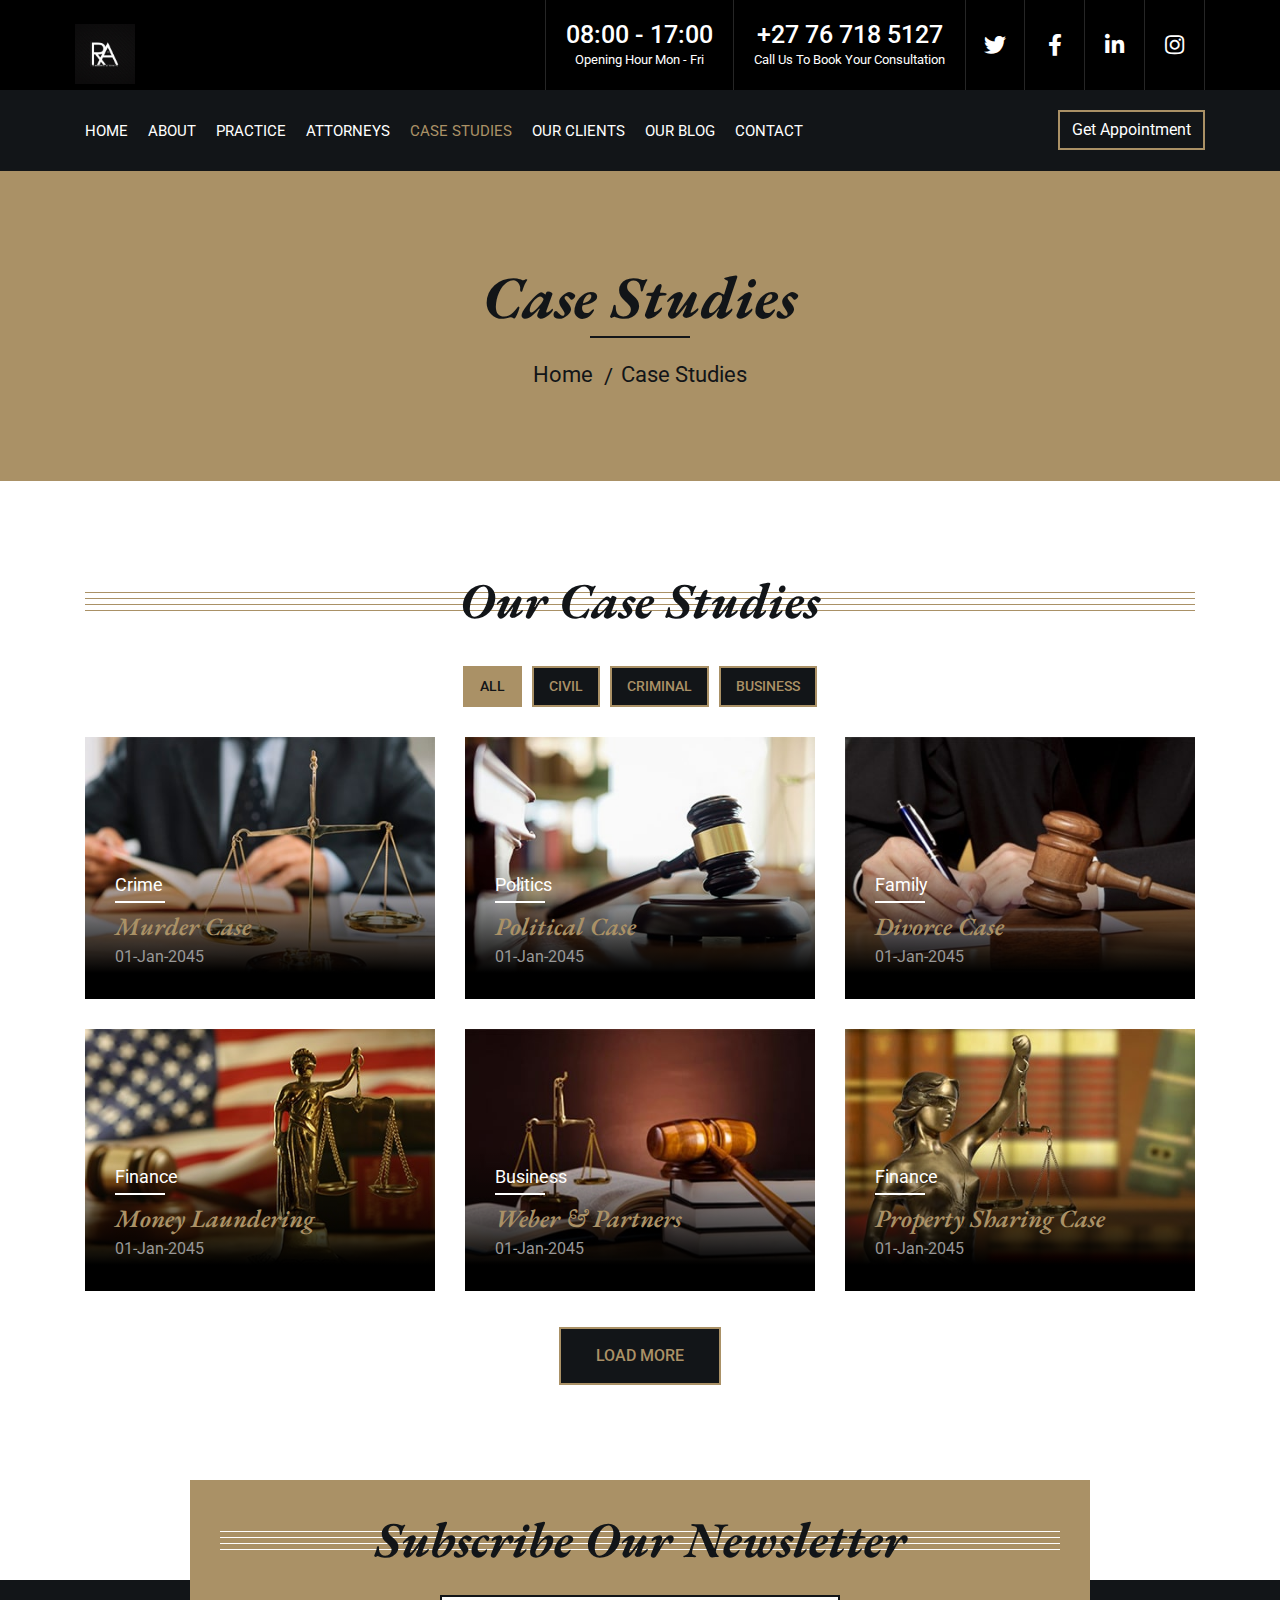
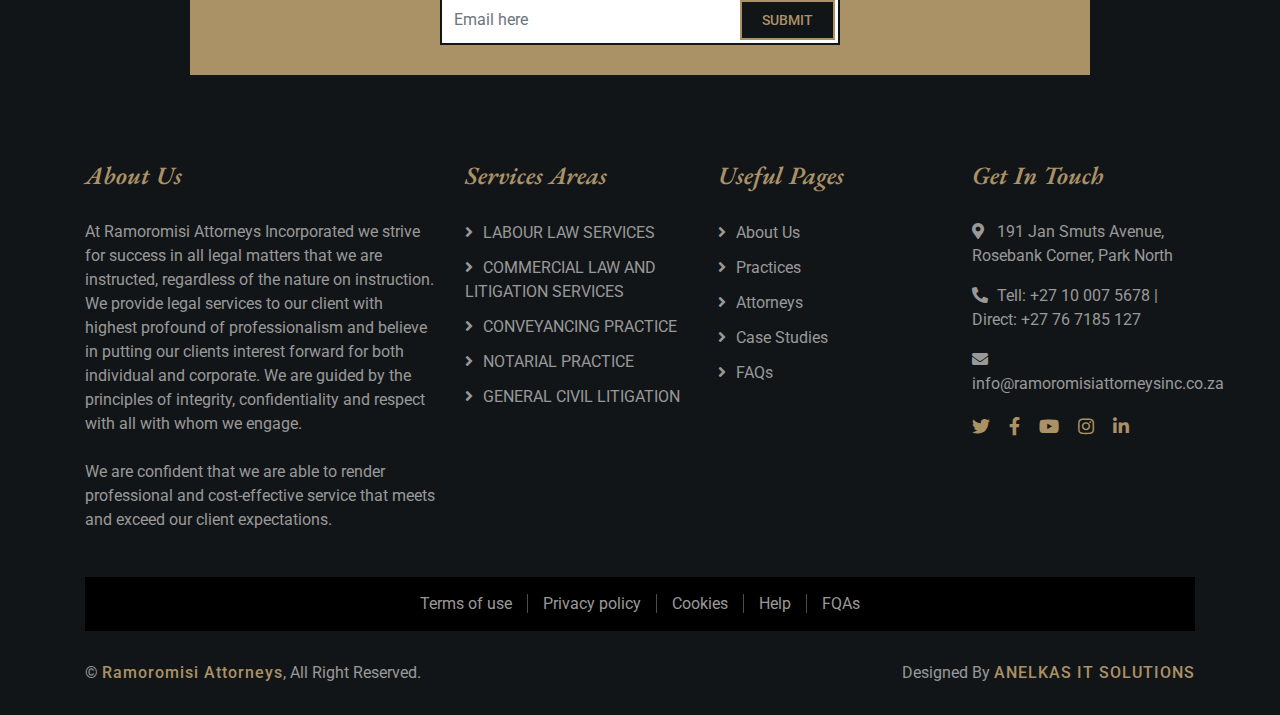
<file: Ramoromisi Attorneys Incorporated Website/portfolio.html>
<!DOCTYPE html>
<html lang="en">
    <head>
        <meta charset="utf-8">
        <title>Ramoromisi Atoorneys - Ramoromisi Atoorneys</title>
        <meta content="width=device-width, initial-scale=1.0" name="viewport">
        <meta content="Ramoromisi Atoorneys" name="keywords">
        <meta content="Ramoromisi Atoorneys" name="description">

        <!-- Favicon -->
        <link href="img/favicon.ico" rel="icon">

        <!-- Google Font -->
        <link href="https://fonts.googleapis.com/css2?family=EB+Garamond:ital,wght@1,600;1,700;1,800&family=Roboto:wght@400;500&display=swap" rel="stylesheet"> 
        
        <!-- CSS Libraries -->
        <link href="https://stackpath.bootstrapcdn.com/bootstrap/4.4.1/css/bootstrap.min.css" rel="stylesheet">
        <link href="https://cdnjs.cloudflare.com/ajax/libs/font-awesome/5.10.0/css/all.min.css" rel="stylesheet">
        <link href="lib/animate/animate.min.css" rel="stylesheet">
        <link href="lib/owlcarousel/assets/owl.carousel.min.css" rel="stylesheet">

        <!-- Template Stylesheet -->
        <link href="css/style.css" rel="stylesheet">
    </head>

    <body>
        <div class="wrapper">
            <!-- Top Bar Start -->
            <div class="top-bar">
                <div class="container-fluid">
                    <div class="row">
                        <div class="col-lg-3">
                            <div class="logo">
                                <a href="index.html">
                                    <h1><div class="about-img">
                                <img src="img/about.jpg" alt="Image">
                            </div></h1>
                                    <!-- <img src="img/logo.jpg" alt="Logo"> -->
                                </a>
                            </div>
                        </div>
                        <div class="col-lg-9">
                            <div class="top-bar-right">
                                <div class="text">
                                    <h2>08:00 - 17:00</h2>
                                    <p>Opening Hour Mon - Fri</p>
                                </div>
                                <div class="text">
                                    <h2>+27 76 718 5127</h2>
                                    <p>Call Us To Book Your Consultation</p>
                                </div>
                                <div class="social">
                                    <a href=""><i class="fab fa-twitter"></i></a>
                                    <a href=""><i class="fab fa-facebook-f"></i></a>
                                    <a href=""><i class="fab fa-linkedin-in"></i></a>
                                    <a href=""><i class="fab fa-instagram"></i></a>
                                </div>
                            </div>
                        </div>
                    </div>
                </div>
            </div>
            <!-- Top Bar End -->

            <!-- Nav Bar Start -->
            <div class="nav-bar">
                <div class="container-fluid">
                    <nav class="navbar navbar-expand-lg bg-dark navbar-dark">
                        <a href="#" class="navbar-brand">MENU</a>
                        <button type="button" class="navbar-toggler" data-toggle="collapse" data-target="#navbarCollapse">
                            <span class="navbar-toggler-icon"></span>
                        </button>

                        <div class="collapse navbar-collapse justify-content-between" id="navbarCollapse">
                            <div class="navbar-nav mr-auto">
                                <a href="index.html" class="nav-item nav-link">Home</a>
                                <a href="about.html" class="nav-item nav-link">About</a>
                                <a href="service.html" class="nav-item nav-link">Practice</a>
                                <a href="team.html" class="nav-item nav-link">Attorneys</a>
                                <a href="portfolio.html" class="nav-item nav-link active">Case Studies</a>
                                <a href="Our Clients.html" class="nav-item nav-link">Our Clients</a>
                                <a href="blog.html" class="nav-item nav-link">Our Blog</a>
                                <a href="contact.html" class="nav-item nav-link">Contact</a>
                                </div>
                            </div>
                            <div class="ml-auto">
                                <a class="btn" href="">Get Appointment</a>
                            </div>
                        </div>
                    </nav>
                </div>
            </div>
            <!-- Nav Bar End -->
            
            
            <!-- Page Header Start -->
            <div class="page-header">
                <div class="container">
                    <div class="row">
                        <div class="col-12">
                            <h2>Case Studies</h2>
                        </div>
                        <div class="col-12">
                            <a href="">Home</a>
                            <a href="">Case Studies</a>
                        </div>
                    </div>
                </div>
            </div>
            <!-- Page Header End -->


            <!-- Portfolio Start -->
            <div class="portfolio">
                <div class="container">
                    <div class="section-header">
                        <h2>Our Case Studies</h2>
                    </div>
                    <div class="row">
                        <div class="col-12">
                            <ul id="portfolio-flters">
                                <li data-filter="*" class="filter-active">All</li>
                                <li data-filter=".first">Civil</li>
                                <li data-filter=".second">Criminal</li>
                                <li data-filter=".third">Business</li>
                            </ul>
                        </div>
                    </div>
                    <div class="row portfolio-container">
                        <div class="col-lg-4 col-md-6 col-sm-12 portfolio-item first">
                            <div class="portfolio-wrap">
                                <img src="img/portfolio-1.jpg" alt="Portfolio Image">
                                <figure>
                                    <p>Crime</p>
                                    <a href="#">Murder Case</a>
                                    <span>01-Jan-2045</span>
                                </figure>
                            </div>
                        </div>
                        <div class="col-lg-4 col-md-6 col-sm-12 portfolio-item second">
                            <div class="portfolio-wrap">
                                <img src="img/portfolio-2.jpg" alt="Portfolio Image">
                                <figure>
                                    <p>Politics</p>
                                    <a href="#">Political Case</a>
                                    <span>01-Jan-2045</span>
                                </figure>
                            </div>
                        </div>
                        <div class="col-lg-4 col-md-6 col-sm-12 portfolio-item third">
                            <div class="portfolio-wrap">
                                <img src="img/portfolio-3.jpg" alt="Portfolio Image">
                                <figure>
                                    <p>Family</p>
                                    <a href="#">Divorce Case</a>
                                    <span>01-Jan-2045</span>
                                </figure>
                            </div>
                        </div>
                        <div class="col-lg-4 col-md-6 col-sm-12 portfolio-item first">
                            <div class="portfolio-wrap">
                                <img src="img/portfolio-4.jpg" alt="Portfolio Image">
                                <figure>
                                    <p>Finance</p>
                                    <a href="#">Money Laundering</a>
                                    <span>01-Jan-2045</span>
                                </figure>
                            </div>
                        </div>
                        <div class="col-lg-4 col-md-6 col-sm-12 portfolio-item second">
                            <div class="portfolio-wrap">
                                <img src="img/portfolio-5.jpg" alt="Portfolio Image">
                                <figure>
                                    <p>Business</p>
                                    <a href="#">Weber & Partners</a>
                                    <span>01-Jan-2045</span>
                                </figure>
                            </div>
                        </div>
                        <div class="col-lg-4 col-md-6 col-sm-12 portfolio-item third">
                            <div class="portfolio-wrap">
                                <img src="img/portfolio-6.jpg" alt="Portfolio Image">
                                <figure>
                                    <p>Finance</p>
                                    <a href="#">Property Sharing Case</a>
                                    <span>01-Jan-2045</span>
                                </figure>
                            </div>
                        </div>
                    </div>
                    <div class="row">
                        <div class="col-12 load-more">
                            <a class="btn" href="#">Load More</a>
                        </div>
                    </div>
                </div>
            </div>
            <!-- Portfolio Start -->


            <!-- Newsletter Start -->
            <div class="newsletter">
                <div class="container">
                    <div class="section-header">
                        <h2>Subscribe Our Newsletter</h2>
                    </div>
                    <div class="form">
                        <input class="form-control" placeholder="Email here">
                        <button class="btn">Submit</button>
                    </div>
                </div>
            </div>
            <!-- Newsletter End -->


            <!-- Footer Start -->
            <div class="footer">
                <div class="container">
                    <div class="row">
                        <div class="col-md-6 col-lg-4">
                            <div class="footer-about">
                                <h2>About Us</h2>
                                <p>
                                    At Ramoromisi Attorneys Incorporated we strive for success in all legal matters that we are instructed, regardless of the nature on instruction. We provide legal services to our client with highest profound of professionalism and believe in putting our clients interest forward for both individual and corporate. We are guided by the principles of integrity, confidentiality and respect with all with whom we engage. 
<br>
<br>
We are confident that we are able to render professional and cost-effective service that meets and exceed our client expectations.
                                </p>
                            </div>
                        </div>
                        <div class="col-md-6 col-lg-8">
                            <div class="row">
                        <div class="col-md-6 col-lg-4">
                            <div class="footer-link">
                                <h2>Services Areas</h2>
                                <a href="">LABOUR LAW SERVICES</a>
                                <a href="">COMMERCIAL LAW AND LITIGATION SERVICES</a>
                                <a href="">CONVEYANCING PRACTICE</a>
                                <a href="">NOTARIAL PRACTICE</a>
                                <a href="">GENERAL CIVIL LITIGATION</a>
                            </div>
                        </div>
                        <div class="col-md-6 col-lg-4">
                            <div class="footer-link">
                                <h2>Useful Pages</h2>
                                <a href="">About Us</a>
                                <a href="">Practices</a>
                                <a href="">Attorneys</a>
                                <a href="">Case Studies</a>
                                <a href="">FAQs</a>
                            </div>
                        </div>
                        <div class="col-md-6 col-lg-4">
                            <div class="footer-contact">
                                <h2>Get In Touch</h2>
                                <p><i class="fa fa-map-marker-alt"></i>191 Jan Smuts Avenue, Rosebank Corner, Park North</p>
                                <p><i class="fa fa-phone-alt"></i>Tell: +27 10 007 5678 | Direct: +27 76 7185 127</p>
                                <p><i class="fa fa-envelope"></i>info@ramoromisiattorneysinc.co.za</p>
                                <div class="footer-social">
                                    <a href=""><i class="fab fa-twitter"></i></a>
                                    <a href=""><i class="fab fa-facebook-f"></i></a>
                                    <a href=""><i class="fab fa-youtube"></i></a>
                                    <a href=""><i class="fab fa-instagram"></i></a>
                                    <a href=""><i class="fab fa-linkedin-in"></i></a>
                                </div>
                            </div>
                        </div>
                        </div>
                    </div>
                    </div>
                </div>
                <div class="container footer-menu">
                    <div class="f-menu">
                        <a href="">Terms of use</a>
                        <a href="">Privacy policy</a>
                        <a href="">Cookies</a>
                        <a href="">Help</a>
                        <a href="">FQAs</a>
                    </div>
                </div>
                <div class="container copyright">
                    <div class="row">
                        <div class="col-md-6">
                            <p>&copy; <a href="#">Ramoromisi Attorneys</a>, All Right Reserved.</p>
                        </div>
                        <div class="col-md-6">
                            <p>Designed By <a href="https://anelkasitsolutions.business.site/">ANELKAS IT SOLUTIONS</a></p>
                        </div>
                    </div>
                </div>
            </div>
            <!-- Footer End -->
            
            <a href="#" class="back-to-top"><i class="fa fa-chevron-up"></i></a>
        </div>

        <!-- JavaScript Libraries -->
        <script src="https://code.jquery.com/jquery-3.4.1.min.js"></script>
        <script src="https://stackpath.bootstrapcdn.com/bootstrap/4.4.1/js/bootstrap.bundle.min.js"></script>
        <script src="lib/easing/easing.min.js"></script>
        <script src="lib/owlcarousel/owl.carousel.min.js"></script>
        <script src="lib/isotope/isotope.pkgd.min.js"></script>

        <!-- Template Javascript -->
        <script src="js/main.js"></script>
    </body>
</html>
</file>
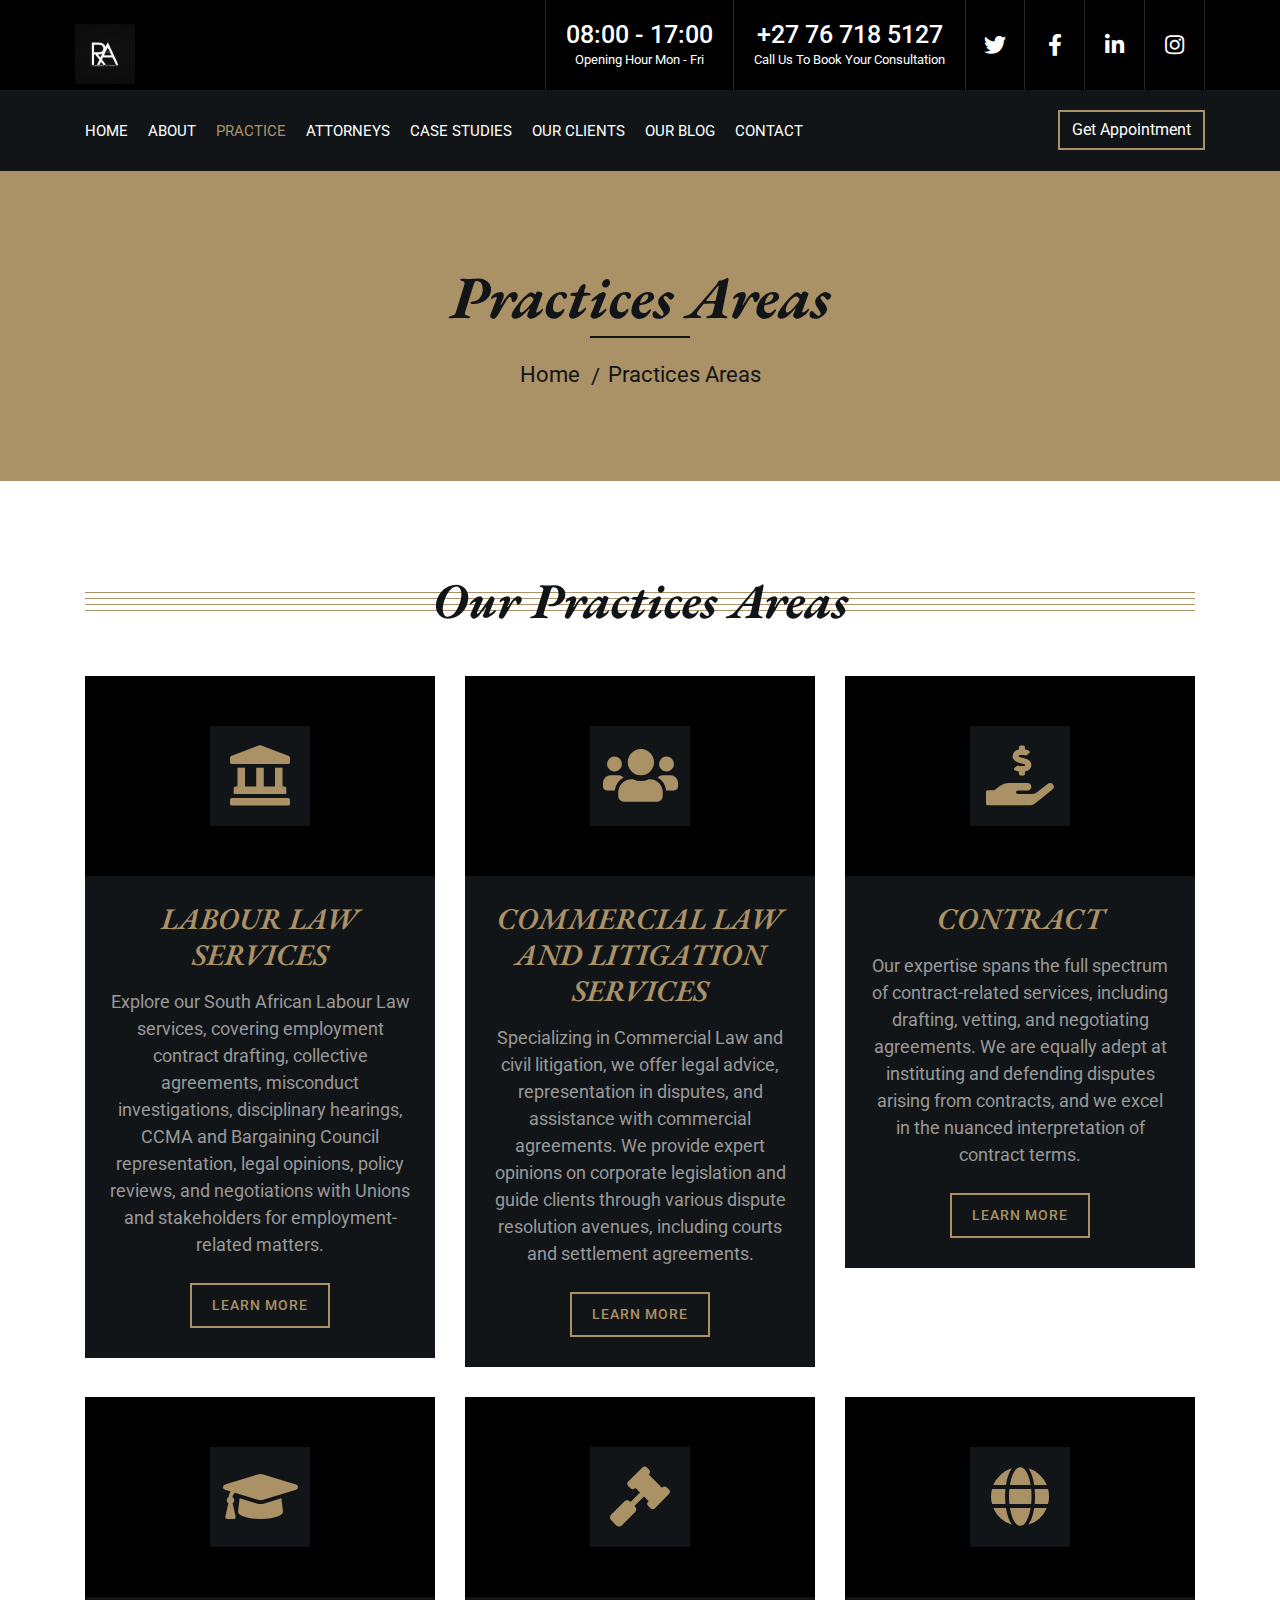
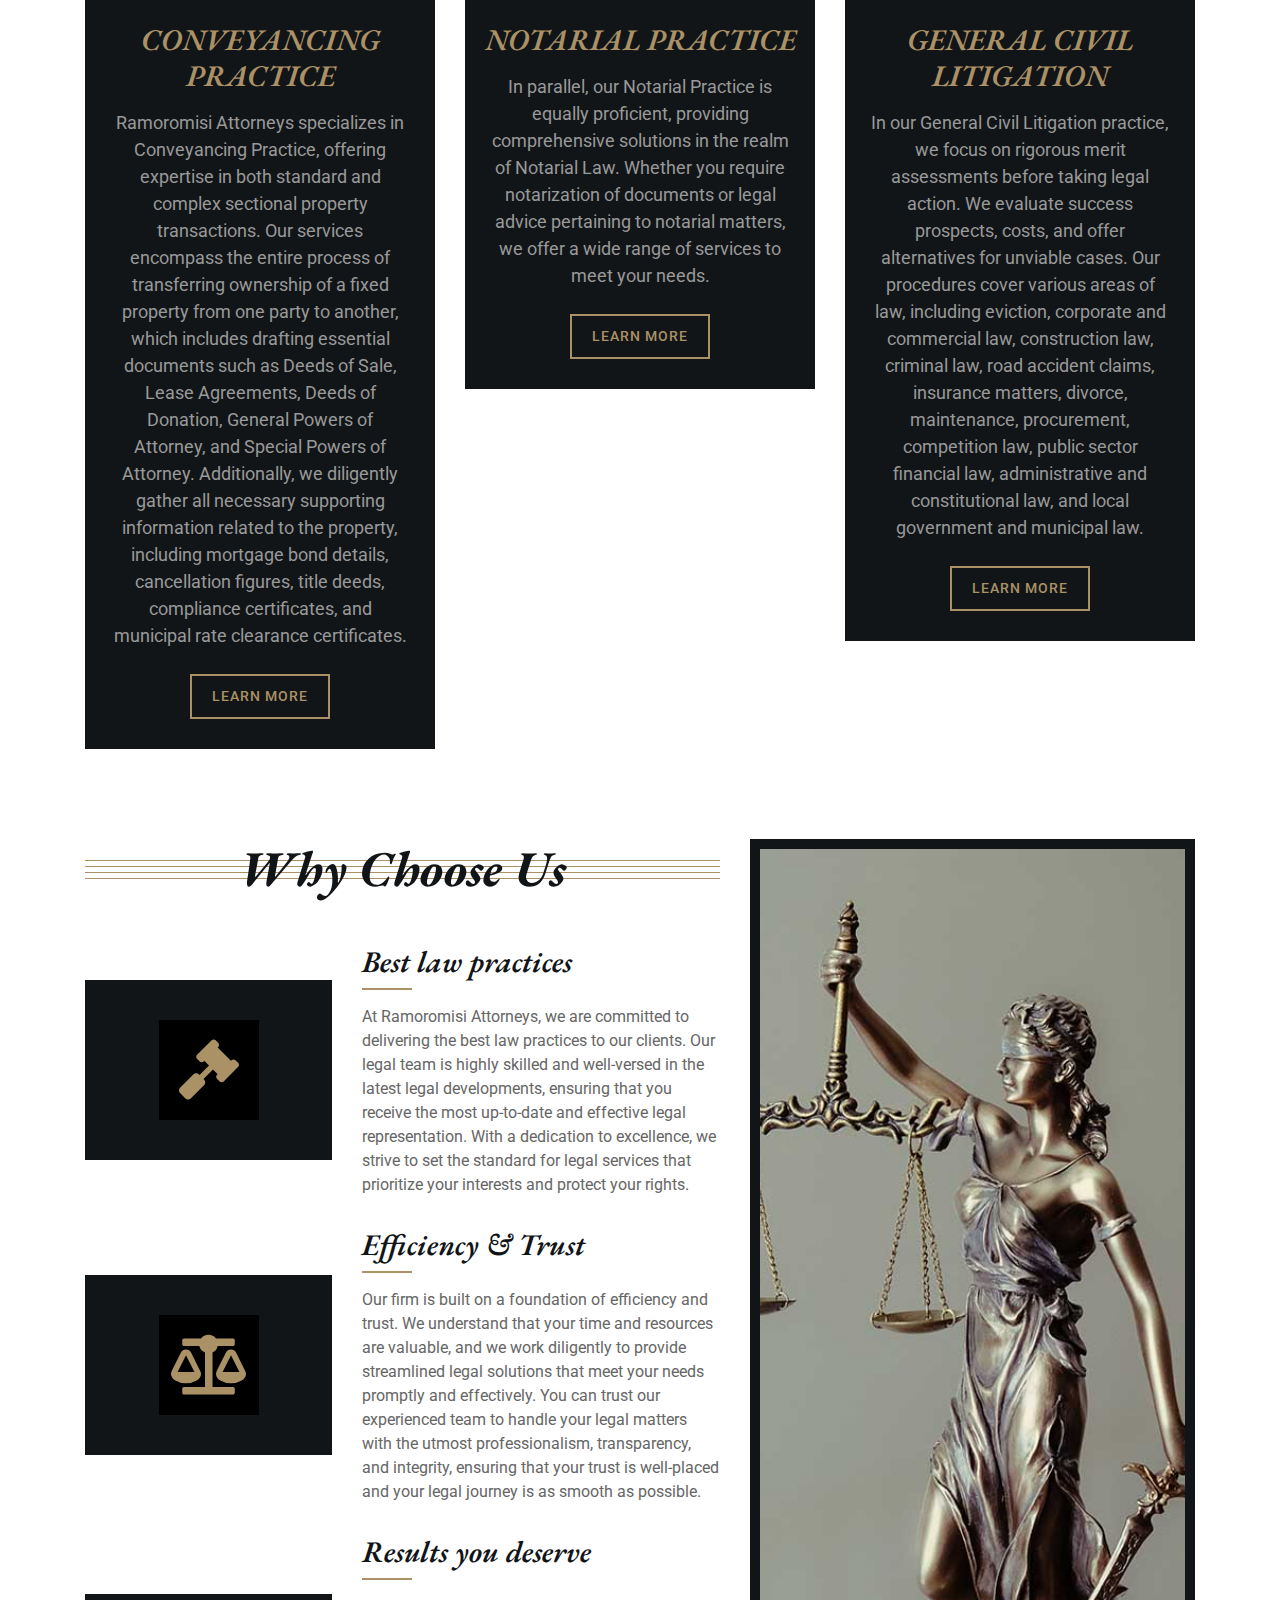
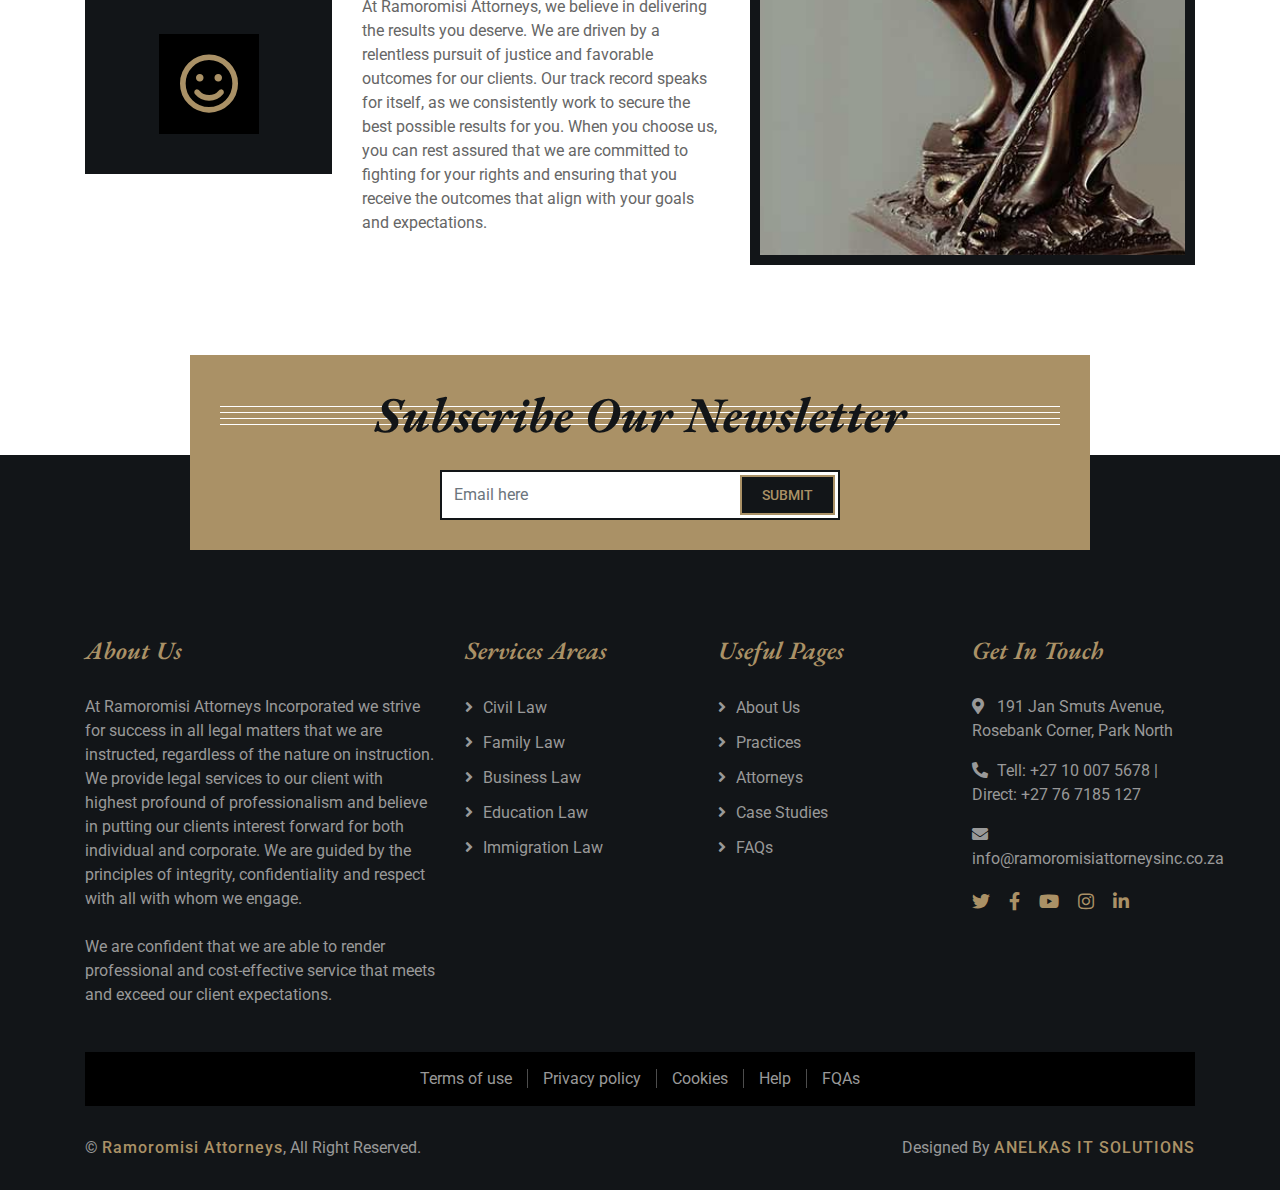
<file: Ramoromisi Attorneys Incorporated Website/service.html>
<!DOCTYPE html>
<html lang="en">
    <head>
        <meta charset="utf-8">
        <title>Ramoromisi Atoorneys - Ramoromisi Atoorneys</title>
        <meta content="width=device-width, initial-scale=1.0" name="viewport">
        <meta content="Ramoromisi Atoorneys" name="keywords">
        <meta content="Ramoromisi Atoorneys" name="description">

        <!-- Favicon -->
        <link href="img/favicon.ico" rel="icon">

        <!-- Google Font -->
        <link href="https://fonts.googleapis.com/css2?family=EB+Garamond:ital,wght@1,600;1,700;1,800&family=Roboto:wght@400;500&display=swap" rel="stylesheet"> 
        
        <!-- CSS Libraries -->
        <link href="https://stackpath.bootstrapcdn.com/bootstrap/4.4.1/css/bootstrap.min.css" rel="stylesheet">
        <link href="https://cdnjs.cloudflare.com/ajax/libs/font-awesome/5.10.0/css/all.min.css" rel="stylesheet">
        <link href="lib/animate/animate.min.css" rel="stylesheet">
        <link href="lib/owlcarousel/assets/owl.carousel.min.css" rel="stylesheet">

        <!-- Template Stylesheet -->
        <link href="css/style.css" rel="stylesheet">
    </head>

    <body>
        <div class="wrapper">
            <!-- Top Bar Start -->
            <div class="top-bar">
                <div class="container-fluid">
                    <div class="row">
                        <div class="col-lg-3">
                            <div class="logo">
                                <a href="index.html">
                                    <h1><div class="about-img">
                                <img src="img/about.jpg" alt="Image">
                            </div></h1>
                                    <!-- <img src="img/logo.jpg" alt="Logo"> -->
                                </a>
                            </div>
                        </div>
                        <div class="col-lg-9">
                            <div class="top-bar-right">
                                <div class="text">
                                    <h2>08:00 - 17:00</h2>
                                    <p>Opening Hour Mon - Fri</p>
                                </div>
                                <div class="text">
                                    <h2>+27 76 718 5127</h2>
                                    <p>Call Us To Book Your Consultation</p>
                                </div>
                                <div class="social">
                                    <a href=""><i class="fab fa-twitter"></i></a>
                                    <a href=""><i class="fab fa-facebook-f"></i></a>
                                    <a href=""><i class="fab fa-linkedin-in"></i></a>
                                    <a href=""><i class="fab fa-instagram"></i></a>
                                </div>
                            </div>
                        </div>
                    </div>
                </div>
            </div>
            <!-- Top Bar End -->

            <!-- Nav Bar Start -->
            <div class="nav-bar">
                <div class="container-fluid">
                    <nav class="navbar navbar-expand-lg bg-dark navbar-dark">
                        <a href="#" class="navbar-brand">MENU</a>
                        <button type="button" class="navbar-toggler" data-toggle="collapse" data-target="#navbarCollapse">
                            <span class="navbar-toggler-icon"></span>
                        </button>

                        <div class="collapse navbar-collapse justify-content-between" id="navbarCollapse">
                            <div class="navbar-nav mr-auto">
                                <a href="index.html" class="nav-item nav-link">Home</a>
                                <a href="about.html" class="nav-item nav-link">About</a>
                                <a href="service.html" class="nav-item nav-link active">Practice</a>
                                <a href="team.html" class="nav-item nav-link">Attorneys</a>
                                <a href="portfolio.html" class="nav-item nav-link">Case Studies</a>
                                <a href="Our Clients.html" class="nav-item nav-link">Our Clients</a>
                                <a href="blog.html" class="nav-item nav-link">Our Blog</a>
                                <a href="contact.html" class="nav-item nav-link">Contact</a>
                                </div>
                            </div>
                            <div class="ml-auto">
                                <a class="btn" href="">Get Appointment</a>
                            </div>
                        </div>
                    </nav>
                </div>
            </div>
            <!-- Nav Bar End -->
            
            
            <!-- Page Header Start -->
            <div class="page-header">
                <div class="container">
                    <div class="row">
                        <div class="col-12">
                            <h2>Practices Areas</h2>
                        </div>
                        <div class="col-12">
                            <a href="">Home</a>
                            <a href="">Practices Areas</a>
                        </div>
                    </div>
                </div>
            </div>
            <!-- Page Header End -->


            <!-- Service Start -->
            <div class="service">
                <div class="container">
                    <div class="section-header">
                        <h2>Our Practices Areas</h2>
                    </div>
                    <div class="row">
                        <div class="col-lg-4 col-md-6">
                            <div class="service-item">
                                <div class="service-icon">
                                    <i class="fa fa-landmark"></i>
                                </div>
                                <h3>LABOUR LAW SERVICES</h3>
                                <p>
                                    Explore our South African Labour Law services, covering employment contract drafting, collective agreements, misconduct investigations, disciplinary hearings, CCMA and Bargaining Council representation, legal opinions, policy reviews, and negotiations with Unions and stakeholders for employment-related matters.
                                </p>
                                <a class="btn" href="">Learn More</a>
                            </div>
                        </div>
                        <div class="col-lg-4 col-md-6">
                            <div class="service-item">
                                <div class="service-icon">
                                    <i class="fa fa-users"></i>
                                </div>
                                <h3>COMMERCIAL LAW AND LITIGATION SERVICES</h3>
                                <p>
                                    Specializing in Commercial Law and civil litigation, we offer legal advice, representation in disputes, and assistance with commercial agreements. We provide expert opinions on corporate legislation and guide clients through various dispute resolution avenues, including courts and settlement agreements.
                                </p>
                                <a class="btn" href="">Learn More</a>
                            </div>
                        </div>
                        <div class="col-lg-4 col-md-6">
                            <div class="service-item">
                                <div class="service-icon">
                                    <i class="fa fa-hand-holding-usd"></i>
                                </div>
                                <h3>CONTRACT</h3>
                                <p>
                                    Our expertise spans the full spectrum of contract-related services, including drafting, vetting, and negotiating agreements. We are equally adept at instituting and defending disputes arising from contracts, and we excel in the nuanced interpretation of contract terms.
                                </p>
                                <a class="btn" href="">Learn More</a>
                            </div>
                        </div>
                        <div class="col-lg-4 col-md-6">
                            <div class="service-item">
                                <div class="service-icon">
                                    <i class="fa fa-graduation-cap"></i>
                                </div>
                                <h3>CONVEYANCING PRACTICE</h3>
                                <p>
                                    Ramoromisi Attorneys specializes in Conveyancing Practice, offering expertise in both standard and complex sectional property transactions. Our services encompass the entire process of transferring ownership of a fixed property from one party to another, which includes drafting essential documents such as Deeds of Sale, Lease Agreements, Deeds of Donation, General Powers of Attorney, and Special Powers of Attorney. Additionally, we diligently gather all necessary supporting information related to the property, including mortgage bond details, cancellation figures, title deeds, compliance certificates, and municipal rate clearance certificates.
                                </p>
                                <a class="btn" href="">Learn More</a>
                            </div>
                        </div>
                        <div class="col-lg-4 col-md-6">
                            <div class="service-item">
                                <div class="service-icon">
                                    <i class="fa fa-gavel"></i>
                                </div>
                                <h3>NOTARIAL PRACTICE</h3>
                                <p>
                                    In parallel, our Notarial Practice is equally proficient, providing comprehensive solutions in the realm of Notarial Law. Whether you require notarization of documents or legal advice pertaining to notarial matters, we offer a wide range of services to meet your needs.
                                </p>
                                <a class="btn" href="">Learn More</a>
                            </div>
                        </div>
                        <div class="col-lg-4 col-md-6">
                            <div class="service-item">
                                <div class="service-icon">
                                    <i class="fa fa-globe"></i>
                                </div>
                                <h3>GENERAL CIVIL LITIGATION</h3>
                                <p>
                                    In our General Civil Litigation practice, we focus on rigorous merit assessments before taking legal action. We evaluate success prospects, costs, and offer alternatives for unviable cases. Our procedures cover various areas of law, including eviction, corporate and commercial law, construction law, criminal law, road accident claims, insurance matters, divorce, maintenance, procurement, competition law, public sector financial law, administrative and constitutional law, and local government and municipal law.
                                </p>
                                <a class="btn" href="">Learn More</a>
                            </div>
                        </div>
                    </div>
                </div>
            </div>
            <!-- Service End -->
            
            
            <!-- Feature Start -->
            <div class="feature">
                <div class="container">
                    <div class="row">
                        <div class="col-md-7">
                            <div class="section-header">
                                <h2>Why Choose Us</h2>
                            </div>
                            <div class="row align-items-center feature-item">
                                <div class="col-5">
                                    <div class="feature-icon">
                                        <i class="fa fa-gavel"></i>
                                    </div>
                                </div>
                                <div class="col-7">
                                    <h3>Best law practices</h3>
                                    <p>
                                        At Ramoromisi Attorneys, we are committed to delivering the best law practices to our clients. Our legal team is highly skilled and well-versed in the latest legal developments, ensuring that you receive the most up-to-date and effective legal representation. With a dedication to excellence, we strive to set the standard for legal services that prioritize your interests and protect your rights.
                                    </p>
                                </div>
                            </div>
                            <div class="row align-items-center feature-item">
                                <div class="col-5">
                                    <div class="feature-icon">
                                        <i class="fa fa-balance-scale"></i>
                                    </div>
                                </div>
                                <div class="col-7">
                                    <h3>Efficiency & Trust</h3>
                                    <p>
                                        Our firm is built on a foundation of efficiency and trust. We understand that your time and resources are valuable, and we work diligently to provide streamlined legal solutions that meet your needs promptly and effectively. You can trust our experienced team to handle your legal matters with the utmost professionalism, transparency, and integrity, ensuring that your trust is well-placed and your legal journey is as smooth as possible.
                                    </p>
                                </div>
                            </div>
                            <div class="row align-items-center feature-item">
                                <div class="col-5">
                                    <div class="feature-icon">
                                        <i class="far fa-smile"></i>
                                    </div>
                                </div>
                                <div class="col-7">
                                    <h3>Results you deserve</h3>
                                    <p>
                                        At Ramoromisi Attorneys, we believe in delivering the results you deserve. We are driven by a relentless pursuit of justice and favorable outcomes for our clients. Our track record speaks for itself, as we consistently work to secure the best possible results for you. When you choose us, you can rest assured that we are committed to fighting for your rights and ensuring that you receive the outcomes that align with your goals and expectations.
                                    </p>
                                </div>
                            </div>
                        </div>
                        <div class="col-md-5">
                            <div class="feature-img">
                                <img src="img/feature.jpg" alt="Feature">
                            </div>
                        </div>
                    </div>
                </div>
            </div>
            <!-- Feature End -->


            <!-- Newsletter Start -->
            <div class="newsletter">
                <div class="container">
                    <div class="section-header">
                        <h2>Subscribe Our Newsletter</h2>
                    </div>
                    <div class="form">
                        <input class="form-control" placeholder="Email here">
                        <button class="btn">Submit</button>
                    </div>
                </div>
            </div>
            <!-- Newsletter End -->


            <!-- Footer Start -->
            <div class="footer">
                <div class="container">
                    <div class="row">
                        <div class="col-md-6 col-lg-4">
                            <div class="footer-about">
                                <h2>About Us</h2>
                                <p>
                                    At Ramoromisi Attorneys Incorporated we strive for success in all legal matters that we are instructed, regardless of the nature on instruction. We provide legal services to our client with highest profound of professionalism and believe in putting our clients interest forward for both individual and corporate. We are guided by the principles of integrity, confidentiality and respect with all with whom we engage. 
<br>
<br>
We are confident that we are able to render professional and cost-effective service that meets and exceed our client expectations.
                                </p>
                            </div>
                        </div>
                        <div class="col-md-6 col-lg-8">
                            <div class="row">
                        <div class="col-md-6 col-lg-4">
                            <div class="footer-link">
                                <h2>Services Areas</h2>
                                <a href="">Civil Law</a>
                                <a href="">Family Law</a>
                                <a href="">Business Law</a>
                                <a href="">Education Law</a>
                                <a href="">Immigration Law</a>
                            </div>
                        </div>
                        <div class="col-md-6 col-lg-4">
                            <div class="footer-link">
                                <h2>Useful Pages</h2>
                                <a href="">About Us</a>
                                <a href="">Practices</a>
                                <a href="">Attorneys</a>
                                <a href="">Case Studies</a>
                                <a href="">FAQs</a>
                            </div>
                        </div>
                        <div class="col-md-6 col-lg-4">
                            <div class="footer-contact">
                                <h2>Get In Touch</h2>
                                <p><i class="fa fa-map-marker-alt"></i>191 Jan Smuts Avenue, Rosebank Corner, Park North</p>
                                <p><i class="fa fa-phone-alt"></i>Tell: +27 10 007 5678 | Direct: +27 76 7185 127</p>
                                <p><i class="fa fa-envelope"></i>info@ramoromisiattorneysinc.co.za</p>
                                <div class="footer-social">
                                    <a href=""><i class="fab fa-twitter"></i></a>
                                    <a href=""><i class="fab fa-facebook-f"></i></a>
                                    <a href=""><i class="fab fa-youtube"></i></a>
                                    <a href=""><i class="fab fa-instagram"></i></a>
                                    <a href=""><i class="fab fa-linkedin-in"></i></a>
                                </div>
                            </div>
                        </div>
                        </div>
                    </div>
                    </div>
                </div>
                <div class="container footer-menu">
                    <div class="f-menu">
                        <a href="">Terms of use</a>
                        <a href="">Privacy policy</a>
                        <a href="">Cookies</a>
                        <a href="">Help</a>
                        <a href="">FQAs</a>
                    </div>
                </div>
                <div class="container copyright">
                    <div class="row">
                        <div class="col-md-6">
                            <p>&copy; <a href="#">Ramoromisi Attorneys</a>, All Right Reserved.</p>
                        </div>
                        <div class="col-md-6">
                            <p>Designed By <a href="https://anelkasitsolutions.business.site/">ANELKAS IT SOLUTIONS</a></p>
                        </div>
                    </div>
                </div>
            </div>
            <!-- Footer End -->
            
            <a href="#" class="back-to-top"><i class="fa fa-chevron-up"></i></a>
        </div>

        <!-- JavaScript Libraries -->
        <script src="https://code.jquery.com/jquery-3.4.1.min.js"></script>
        <script src="https://stackpath.bootstrapcdn.com/bootstrap/4.4.1/js/bootstrap.bundle.min.js"></script>
        <script src="lib/easing/easing.min.js"></script>
        <script src="lib/owlcarousel/owl.carousel.min.js"></script>
        <script src="lib/isotope/isotope.pkgd.min.js"></script>

        <!-- Template Javascript -->
        <script src="js/main.js"></script>
    </body>
</html>
</file>
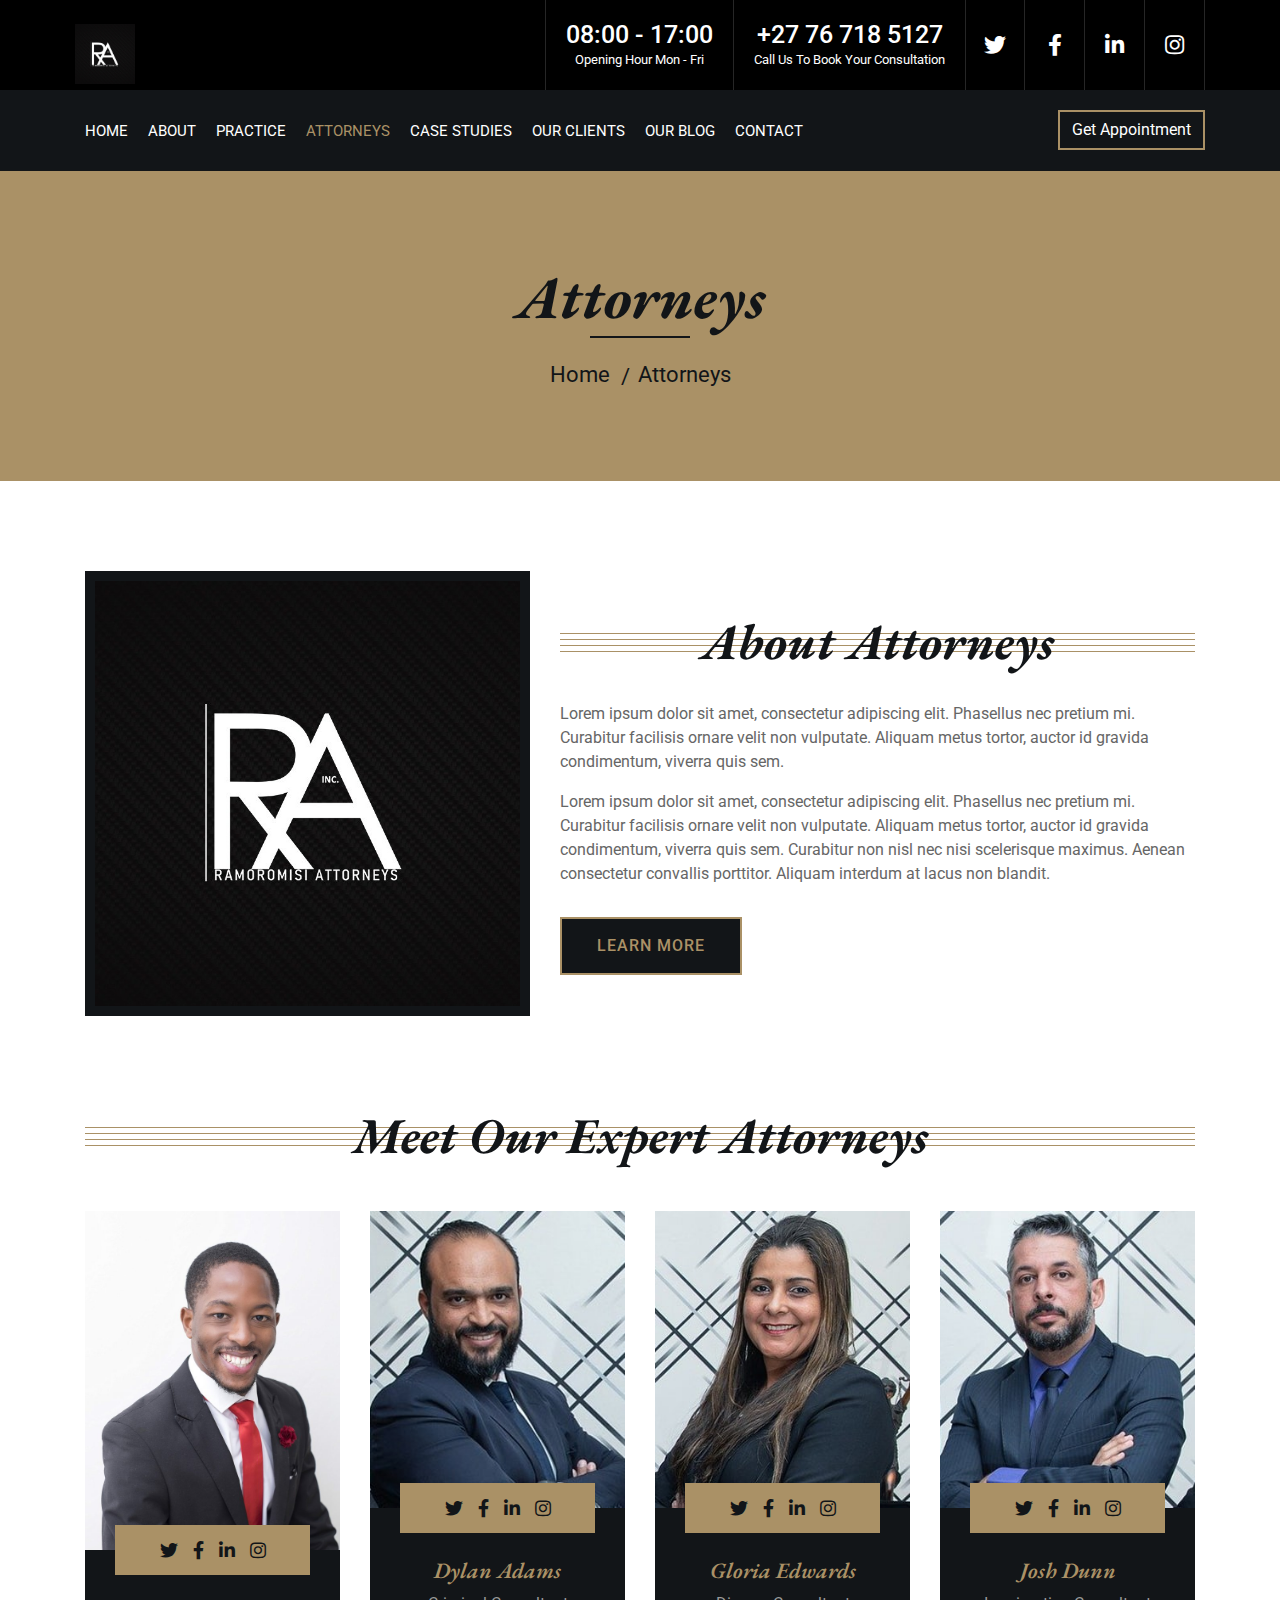
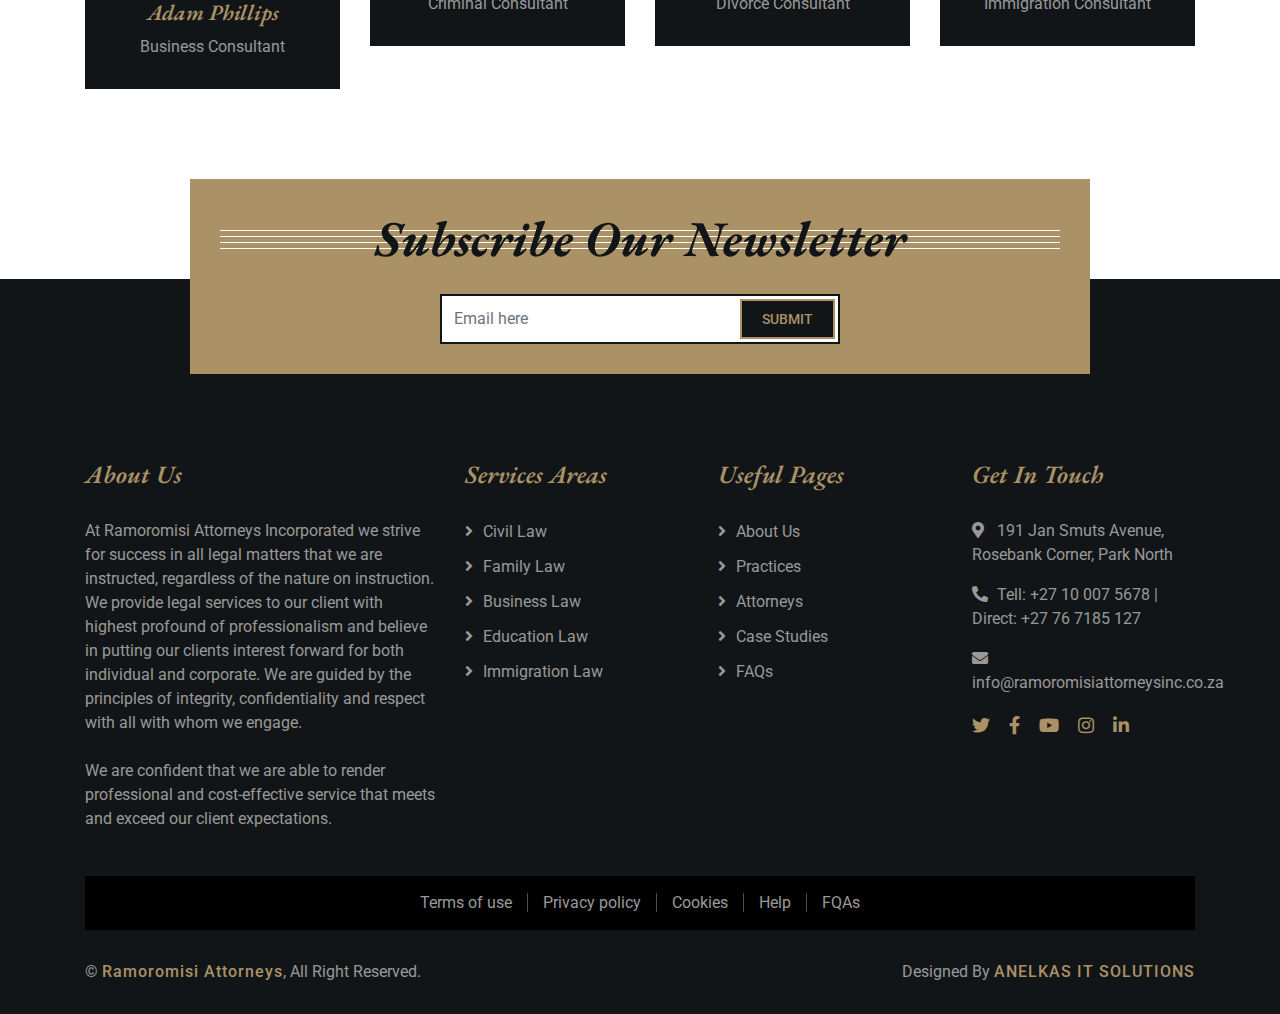
<file: Ramoromisi Attorneys Incorporated Website/team.html>
<!DOCTYPE html>
<html lang="en">
    <head>
        <meta charset="utf-8">
        <title>Ramoromisi Atoorneys - Ramoromisi Atoorneys</title>
        <meta content="width=device-width, initial-scale=1.0" name="viewport">
        <meta content="Ramoromisi Atoorneys" name="keywords">
        <meta content="Ramoromisi Atoorneys" name="description">

        <!-- Favicon -->
        <link href="img/favicon.ico" rel="icon">

        <!-- Google Font -->
        <link href="https://fonts.googleapis.com/css2?family=EB+Garamond:ital,wght@1,600;1,700;1,800&family=Roboto:wght@400;500&display=swap" rel="stylesheet"> 
        
        <!-- CSS Libraries -->
        <link href="https://stackpath.bootstrapcdn.com/bootstrap/4.4.1/css/bootstrap.min.css" rel="stylesheet">
        <link href="https://cdnjs.cloudflare.com/ajax/libs/font-awesome/5.10.0/css/all.min.css" rel="stylesheet">
        <link href="lib/animate/animate.min.css" rel="stylesheet">
        <link href="lib/owlcarousel/assets/owl.carousel.min.css" rel="stylesheet">

        <!-- Template Stylesheet -->
        <link href="css/style.css" rel="stylesheet">
    </head>

    <body>
        <div class="wrapper">
            <!-- Top Bar Start -->
            <div class="top-bar">
                <div class="container-fluid">
                    <div class="row">
                        <div class="col-lg-3">
                            <div class="logo">
                                <a href="index.html">
                                    <h1><div class="about-img">
                                <img src="img/about.jpg" alt="Image">
                            </div></h1>
                                    <!-- <img src="img/logo.jpg" alt="Logo"> -->
                                </a>
                            </div>
                        </div>
                        <div class="col-lg-9">
                            <div class="top-bar-right">
                                <div class="text">
                                    <h2>08:00 - 17:00</h2>
                                    <p>Opening Hour Mon - Fri</p>
                                </div>
                                <div class="text">
                                    <h2>+27 76 718 5127</h2>
                                    <p>Call Us To Book Your Consultation</p>
                                </div>
                                <div class="social">
                                    <a href=""><i class="fab fa-twitter"></i></a>
                                    <a href=""><i class="fab fa-facebook-f"></i></a>
                                    <a href=""><i class="fab fa-linkedin-in"></i></a>
                                    <a href=""><i class="fab fa-instagram"></i></a>
                                </div>
                            </div>
                        </div>
                    </div>
                </div>
            </div>
            <!-- Top Bar End -->

            <!-- Nav Bar Start -->
            <div class="nav-bar">
                <div class="container-fluid">
                    <nav class="navbar navbar-expand-lg bg-dark navbar-dark">
                        <a href="#" class="navbar-brand">MENU</a>
                        <button type="button" class="navbar-toggler" data-toggle="collapse" data-target="#navbarCollapse">
                            <span class="navbar-toggler-icon"></span>
                        </button>

                        <div class="collapse navbar-collapse justify-content-between" id="navbarCollapse">
                            <div class="navbar-nav mr-auto">
                                <a href="index.html" class="nav-item nav-link">Home</a>
                                <a href="about.html" class="nav-item nav-link">About</a>
                                <a href="service.html" class="nav-item nav-link">Practice</a>
                                <a href="team.html" class="nav-item nav-link active">Attorneys</a>
                                <a href="portfolio.html" class="nav-item nav-link">Case Studies</a>
                                <a href="Our Clients.html" class="nav-item nav-link">Our Clients</a>
                                <a href="blog.html" class="nav-item nav-link">Our Blog</a>
                                <a href="contact.html" class="nav-item nav-link">Contact</a>
                                </div>
                            </div>
                            <div class="ml-auto">
                                <a class="btn" href="">Get Appointment</a>
                            </div>
                        </div>
                    </nav>
                </div>
            </div>
            <!-- Nav Bar End -->
            
            
            <!-- Page Header Start -->
            <div class="page-header">
                <div class="container">
                    <div class="row">
                        <div class="col-12">
                            <h2>Attorneys</h2>
                        </div>
                        <div class="col-12">
                            <a href="">Home</a>
                            <a href="">Attorneys</a>
                        </div>
                    </div>
                </div>
            </div>
            <!-- Page Header End -->


            <!-- About Start -->
            <div class="about">
                <div class="container">
                    <div class="row align-items-center">
                        <div class="col-lg-5 col-md-6">
                            <div class="about-img">
                                <img src="img/about.jpg" alt="Image">
                            </div>
                        </div>
                        <div class="col-lg-7 col-md-6">
                            <div class="section-header">
                                <h2>About Attorneys</h2>
                            </div>
                            <div class="about-text">
                                <p>
                                    Lorem ipsum dolor sit amet, consectetur adipiscing elit. Phasellus nec pretium mi. Curabitur facilisis ornare velit non vulputate. Aliquam metus tortor, auctor id gravida condimentum, viverra quis sem.
                                </p>
                                <p>
                                    Lorem ipsum dolor sit amet, consectetur adipiscing elit. Phasellus nec pretium mi. Curabitur facilisis ornare velit non vulputate. Aliquam metus tortor, auctor id gravida condimentum, viverra quis sem. Curabitur non nisl nec nisi scelerisque maximus. Aenean consectetur convallis porttitor. Aliquam interdum at lacus non blandit.
                                </p>
                                <a class="btn" href="">Learn More</a>
                            </div>
                        </div>
                    </div>
                </div>
            </div>
            <!-- About End -->


            <!-- Team Start -->
            <div class="team">
                <div class="container">
                    <div class="section-header">
                        <h2>Meet Our Expert Attorneys</h2>
                    </div>
                    <div class="row">
                        <div class="col-lg-3 col-md-6">
                            <div class="team-item">
                                <div class="team-img">
                                    <img src="img/team-1.jpg" alt="Team Image">
                                </div>
                                <div class="team-text">
                                    <h2>Adam Phillips</h2>
                                    <p>Business Consultant</p>
                                    <div class="team-social">
                                        <a class="social-tw" href=""><i class="fab fa-twitter"></i></a>
                                        <a class="social-fb" href=""><i class="fab fa-facebook-f"></i></a>
                                        <a class="social-li" href=""><i class="fab fa-linkedin-in"></i></a>
                                        <a class="social-in" href=""><i class="fab fa-instagram"></i></a>
                                    </div>
                                </div>
                            </div>
                        </div>
                        <div class="col-lg-3 col-md-6">
                            <div class="team-item">
                                <div class="team-img">
                                    <img src="img/team-2.jpg" alt="Team Image">
                                </div>
                                <div class="team-text">
                                    <h2>Dylan Adams</h2>
                                    <p>Criminal Consultant</p>
                                    <div class="team-social">
                                        <a class="social-tw" href=""><i class="fab fa-twitter"></i></a>
                                        <a class="social-fb" href=""><i class="fab fa-facebook-f"></i></a>
                                        <a class="social-li" href=""><i class="fab fa-linkedin-in"></i></a>
                                        <a class="social-in" href=""><i class="fab fa-instagram"></i></a>
                                    </div>
                                </div>
                            </div>
                        </div>
                        <div class="col-lg-3 col-md-6">
                            <div class="team-item">
                                <div class="team-img">
                                    <img src="img/team-3.jpg" alt="Team Image">
                                </div>
                                <div class="team-text">
                                    <h2>Gloria Edwards</h2>
                                    <p>Divorce Consultant</p>
                                    <div class="team-social">
                                        <a class="social-tw" href=""><i class="fab fa-twitter"></i></a>
                                        <a class="social-fb" href=""><i class="fab fa-facebook-f"></i></a>
                                        <a class="social-li" href=""><i class="fab fa-linkedin-in"></i></a>
                                        <a class="social-in" href=""><i class="fab fa-instagram"></i></a>
                                    </div>
                                </div>
                            </div>
                        </div>
                        <div class="col-lg-3 col-md-6">
                            <div class="team-item">
                                <div class="team-img">
                                    <img src="img/team-4.jpg" alt="Team Image">
                                </div>
                                <div class="team-text">
                                    <h2>Josh Dunn</h2>
                                    <p>Immigration Consultant</p>
                                    <div class="team-social">
                                        <a class="social-tw" href=""><i class="fab fa-twitter"></i></a>
                                        <a class="social-fb" href=""><i class="fab fa-facebook-f"></i></a>
                                        <a class="social-li" href=""><i class="fab fa-linkedin-in"></i></a>
                                        <a class="social-in" href=""><i class="fab fa-instagram"></i></a>
                                    </div>
                                </div>
                            </div>
                        </div>
                    </div>
                </div>
            </div>
            <!-- Team End -->


            <!-- Newsletter Start -->
            <div class="newsletter">
                <div class="container">
                    <div class="section-header">
                        <h2>Subscribe Our Newsletter</h2>
                    </div>
                    <div class="form">
                        <input class="form-control" placeholder="Email here">
                        <button class="btn">Submit</button>
                    </div>
                </div>
            </div>
            <!-- Newsletter End -->


            <!-- Footer Start -->
            <div class="footer">
                <div class="container">
                    <div class="row">
                        <div class="col-md-6 col-lg-4">
                            <div class="footer-about">
                                <h2>About Us</h2>
                                <p>
                                    At Ramoromisi Attorneys Incorporated we strive for success in all legal matters that we are instructed, regardless of the nature on instruction. We provide legal services to our client with highest profound of professionalism and believe in putting our clients interest forward for both individual and corporate. We are guided by the principles of integrity, confidentiality and respect with all with whom we engage. 
<br>
<br>
We are confident that we are able to render professional and cost-effective service that meets and exceed our client expectations.
                                </p>
                            </div>
                        </div>
                        <div class="col-md-6 col-lg-8">
                            <div class="row">
                        <div class="col-md-6 col-lg-4">
                            <div class="footer-link">
                                <h2>Services Areas</h2>
                                <a href="">Civil Law</a>
                                <a href="">Family Law</a>
                                <a href="">Business Law</a>
                                <a href="">Education Law</a>
                                <a href="">Immigration Law</a>
                            </div>
                        </div>
                        <div class="col-md-6 col-lg-4">
                            <div class="footer-link">
                                <h2>Useful Pages</h2>
                                <a href="">About Us</a>
                                <a href="">Practices</a>
                                <a href="">Attorneys</a>
                                <a href="">Case Studies</a>
                                <a href="">FAQs</a>
                            </div>
                        </div>
                        <div class="col-md-6 col-lg-4">
                            <div class="footer-contact">
                                <h2>Get In Touch</h2>
                                <p><i class="fa fa-map-marker-alt"></i>191 Jan Smuts Avenue, Rosebank Corner, Park North</p>
                                <p><i class="fa fa-phone-alt"></i>Tell: +27 10 007 5678 | Direct: +27 76 7185 127</p>
                                <p><i class="fa fa-envelope"></i>info@ramoromisiattorneysinc.co.za</p>
                                <div class="footer-social">
                                    <a href=""><i class="fab fa-twitter"></i></a>
                                    <a href=""><i class="fab fa-facebook-f"></i></a>
                                    <a href=""><i class="fab fa-youtube"></i></a>
                                    <a href=""><i class="fab fa-instagram"></i></a>
                                    <a href=""><i class="fab fa-linkedin-in"></i></a>
                                </div>
                            </div>
                        </div>
                        </div>
                    </div>
                    </div>
                </div>
                <div class="container footer-menu">
                    <div class="f-menu">
                        <a href="">Terms of use</a>
                        <a href="">Privacy policy</a>
                        <a href="">Cookies</a>
                        <a href="">Help</a>
                        <a href="">FQAs</a>
                    </div>
                </div>
                <div class="container copyright">
                    <div class="row">
                        <div class="col-md-6">
                            <p>&copy; <a href="#">Ramoromisi Attorneys</a>, All Right Reserved.</p>
                        </div>
                        <div class="col-md-6">
                            <p>Designed By <a href="https://anelkasitsolutions.business.site/">ANELKAS IT SOLUTIONS</a></p>
                        </div>
                    </div>
                </div>
            </div>
            <!-- Footer End -->
            
            <a href="#" class="back-to-top"><i class="fa fa-chevron-up"></i></a>
        </div>

        <!-- JavaScript Libraries -->
        <script src="https://code.jquery.com/jquery-3.4.1.min.js"></script>
        <script src="https://stackpath.bootstrapcdn.com/bootstrap/4.4.1/js/bootstrap.bundle.min.js"></script>
        <script src="lib/easing/easing.min.js"></script>
        <script src="lib/owlcarousel/owl.carousel.min.js"></script>
        <script src="lib/isotope/isotope.pkgd.min.js"></script>

        <!-- Template Javascript -->
        <script src="js/main.js"></script>
    </body>
</html>
</file>
<file: Ramoromisi Attorneys Incorporated Website/css/style.css>
/*******************************/
/********* General CSS *********/
/*******************************/
body {
    color: #666666;
    background: #ffffff;
    font-family: 'Roboto', sans-serif;
    font-weight: 400;
}

h1,
h2, 
h3, 
h4,
h5, 
h6 {
    font-family: 'EB Garamond', serif;
    font-weight: 600;
    font-style: italic;
    color: #121518;
}

a {
    color: #454545;
    transition: .3s;
}

a:hover,
a:active,
a:focus {
    color: #aa9166;
    outline: none;
    text-decoration: none;
}

.btn:focus {
    box-shadow: none;
}

.wrapper {
    position: relative;
    width: 100%;
    max-width: 1366px;
    margin: 0 auto;
    background: #ffffff;
}

.back-to-top {
    position: fixed;
    display: none;
    background: #aa9166;
    color: #121518;
    width: 44px;
    height: 44px;
    text-align: center;
    line-height: 1;
    font-size: 22px;
    right: 15px;
    bottom: 15px;
    transition: background 0.5s;
    z-index: 9;
}

.back-to-top:hover {
    color: #aa9166;
    background: #121518;
}

.back-to-top i {
    padding-top: 10px;
}


/**********************************/
/********** Top Bar CSS ***********/
/**********************************/
.top-bar {
    position: relative;
    height: 90px;
    background: #000000;
}

.top-bar .logo {
    padding: 15px 0;
    text-align: left;
    overflow: hidden;
}

.top-bar .logo h1 {
    margin: 0;
    color: #aa9166;
    font-size: 75px;
    line-height: 55px;
    font-weight: 800;
}

.top-bar .logo img {
    max-width: 100%;
    max-height: 60px;
}

.top-bar .top-bar-right {
    display: flex;
    align-items: center;
    justify-content: flex-end;
}

.top-bar .text {
    display: flex;
    align-items: center;
    justify-content: center;
    flex-direction: column;
    height: 90px;
    padding: 0 20px;
    text-align: center;
    border-left: 1px solid rgba(255, 255, 255, .15);
}

.top-bar .text h2 {
    color: #ffffff;
    font-family: 'Roboto', sans-serif;
    font-weight: 500;
    font-style: normal;
    font-size: 25px;
    margin: 0;
}

.top-bar .text p {
    color: #ffffff;
    font-size: 13px;
    margin: 0;
}

.top-bar .social {
    display: flex;
    height: 90px;
    font-size: 0;
    justify-content: flex-end;
}

.top-bar .social a {
    display: flex;
    align-items: center;
    justify-content: center;
    width: 60px;
    height: 100%;
    font-size: 22px;
    color: #ffffff;
    border-right: 1px solid rgba(255, 255, 255, .15);
}

.top-bar .social a:first-child {
    border-left: 1px solid rgba(255, 255, 255, .15);
}

.top-bar .social a:hover {
    color: #aa9166;
    background: #ffffff;
}

@media (min-width: 992px) {
    .top-bar {
        padding: 0 60px;
    }
}

@media (max-width: 991.98px) {
    .top-bar .logo {
        text-align: center;
    }
    
    .top-bar .social {
        display: none;
    }
}


/**********************************/
/*********** Nav Bar CSS **********/
/**********************************/
.nav-bar {
    position: relative;
    padding: 20px 0;
    transition: .3s;
}

.nav-bar.nav-sticky {
    position: fixed;
    top: 0;
    width: 100%;
    padding: 10px 0;
    box-shadow: 0 2px 5px rgba(0, 0, 0, .3);
    z-index: 999;
}

.nav-bar .navbar {
    height: 100%;
    padding: 0;
}

.navbar-dark .navbar-nav .nav-link,
.navbar-dark .navbar-nav .nav-link:focus,
.navbar-dark .navbar-nav .nav-link:hover,
.navbar-dark .navbar-nav .nav-link.active {
    padding: 10px 10px 8px 10px;
    color: #ffffff;
}

.navbar-dark .navbar-nav .nav-link:hover,
.navbar-dark .navbar-nav .nav-link.active {
    color: #aa9166;
    transition: none;
}

.nav-bar .dropdown-menu {
    margin-top: 0;
    border: 0;
    border-radius: 0;
    background: #f8f9fa;
}

.nav-bar .btn {
    color: #ffffff;
    border: 2px solid #aa9166;
    border-radius: 0;
}

.nav-bar .btn:hover {
    background: #aa9166;
}

@media (min-width: 992px) {
    .nav-bar {
        padding: 20px 60px;
    }
    
    .nav-bar.nav-sticky {
        padding: 10px 60px;
    }
    
    .nav-bar,
    .nav-bar .navbar {
        background: #121518 !important;
    }
    
    .nav-bar .navbar-brand {
        display: none;
    }
    
    .nav-bar a.nav-link {
        padding: 8px 15px;
        font-size: 15px;
        text-transform: uppercase;
    }
}

@media (max-width: 991.98px) {   
    .nav-bar,
    .nav-bar .navbar {
        padding: 3px 0;
        background: #121518 !important;
    }
    
    .nav-bar a.nav-link {
        padding: 5px;
    }
    
    .nav-bar .dropdown-menu {
        box-shadow: none;
    }
    
    .nav-bar .btn {
        display: none;
    }
}


/*******************************/
/******** Carousel CSS *********/
/*******************************/
.carousel {
    position: relative;
    width: 100%;
    height: calc(100vh - 170px);
    margin: 0 auto;
    text-align: center;
    overflow: hidden;
}

.carousel .carousel-inner,
.carousel .carousel-item {
    position: relative;
    width: 100%;
    height: 100%;
}

.carousel .carousel-item img {
    width: 100%;
    height: 100%;
    object-fit: cover;
}

.carousel .carousel-item::after {
    position: absolute;
    content: "";
    width: 100%;
    height: 100%;
    top: 0;
    left: 0;
    background: rgba(0, 0, 0, .3);
    z-index: 1;
}

.carousel .carousel-caption {
    position: absolute;
    top: 0;
    bottom: 0;
    display: flex;
    align-items: center;
    justify-content: center;
    flex-direction: column;
    height: calc(100vh - 170px);
}

.carousel .carousel-caption h1 {
    color: #ffffff;
    font-size: 60px;
    font-weight: 700;
    margin-bottom: 20px;
}

.carousel .carousel-caption p {
    color: #ffffff;
    font-size: 25px;
    margin-bottom: 25px;
}

.carousel .carousel-caption .btn {
    padding: 15px 35px;
    font-size: 18px;
    font-weight: 500;
    letter-spacing: 1px;
    text-transform: uppercase;
    color: #aa9166;
    background: #121518;
    border: 2px solid #aa9166;
    border-radius: 0;
    transition: .3s;
}

.carousel .carousel-caption .btn:hover {
    color: #121518;
    background: #aa9166;
}

@media (max-width: 767.98px) {
    .carousel .carousel-caption h1 {
        font-size: 40px;
        font-weight: 700;
    }
    
    .carousel .carousel-caption p {
        font-size: 20px;
    }
    
    .carousel .carousel-caption .btn {
        padding: 12px 30px;
        font-size: 18px;
        font-weight: 500;
        letter-spacing: 0;
    }
}

@media (max-width: 575.98px) {
    .carousel .carousel-caption h1 {
        font-size: 30px;
        font-weight: 500;
    }
    
    .carousel .carousel-caption p {
        font-size: 16px;
    }
    
    .carousel .carousel-caption .btn {
        padding: 10px 25px;
        font-size: 16px;
        font-weight: 400;
        letter-spacing: 0;
    }
}

.carousel .animated {
    -webkit-animation-duration: 1.5s;
    animation-duration: 1.5s;
}


/*******************************/
/******* Page Header CSS *******/
/*******************************/
.page-header {
    position: relative;
    margin-bottom: 45px;
    padding: 90px 0;
    text-align: center;
    background: #aa9166;
}

.page-header h2 {
    position: relative;
    color: #121518;
    font-size: 60px;
    font-weight: 700;
    margin-bottom: 20px;
    padding-bottom: 5px;
}

.page-header h2::after {
    position: absolute;
    content: "";
    width: 100px;
    height: 2px;
    left: calc(50% - 50px);
    bottom: 0;
    background: #121518;
}

.page-header a {
    position: relative;
    padding: 0 12px;
    font-size: 22px;
    color: #121518;
}

.page-header a:hover {
    color: #ffffff;
}

.page-header a::after {
    position: absolute;
    content: "/";
    width: 8px;
    height: 8px;
    top: -2px;
    right: -7px;
    text-align: center;
    color: #121518;
}

.page-header a:last-child::after {
    display: none;
}

@media (max-width: 767.98px) {
    .page-header h2 {
        font-size: 35px;
    }
    
    .page-header a {
        font-size: 18px;
    }
}


/*******************************/
/******* Section Header ********/
/*******************************/
.section-header {
    position: relative;
    width: 100%;
    text-align: center;
    margin-bottom: 45px;
}

.section-header h2 {
    margin: 0;
    position: relative;
    font-size: 50px;
    font-weight: 700;
    white-space: nowrap;
    z-index: 1;
}

.section-header h2::before {
    position: absolute;
    content: "";
    width: 100%;
    height: 7px;
    left: 0;
    top: 21px;
    background: transparent;
    border-top: 1px solid #aa9166;
    border-bottom: 1px solid #aa9166;
    z-index: -1;
}

.section-header h2::after {
    position: absolute;
    content: "";
    width: 100%;
    height: 7px;
    left: 0;
    bottom: 20px;
    background: transparent;
    border-top: 1px solid #aa9166;
    border-bottom: 1px solid #aa9166;
    z-index: -1;
}

@media (max-width: 767.98px) {
    .section-header h2 {
        font-size: 30px;
    }
}

/*******************************/
/******** Top Feature CSS ******/
/*******************************/
.feature-top {
    position: relative;
    background: #121518;
    margin-bottom: 45px;
}

.feature-top .col-md-3 {
    border-right: 1px solid rgba(255, 255, 255, .1);
    border-bottom: 1px solid rgba(255, 255, 255, .1);
}

@media (max-width: 575.98px) {
    .feature-top .col-md-3:nth-child(1n) {
        border-right: none;
    }
    
    .feature-top .col-md-3:last-child {
        border-bottom: none;
    }
}

@media (min-width: 576px) and (max-width: 767.98px) {
    .feature-top .col-md-3:nth-child(2n) {
        border-right: none;
    }
    
    .feature-top .col-md-3:nth-child(3n),
    .feature-top .col-md-3:nth-child(4n) {
        border-bottom: none;
    }
}

@media (min-width: 768px) {
    .feature-top .col-md-3 {
        border-bottom: none;
    }
    
    .feature-top .col-md-3:nth-child(4n) {
        border-right: none;
    }
}

.feature-top .feature-item {
    padding: 30px 0;
    text-align: center;
}

.feature-top .feature-item i {
    color: #aa9166;
    font-size: 35px;
    margin-bottom: 10px;
}

.feature-top .feature-item h3 {
    color: #ffffff;
    font-size: 30px;
    font-weight: 600;
}

.feature-top .feature-item p {
    color: #999999;
    margin: 0;
    font-size: 18px;
}


/*******************************/
/********** About CSS **********/
/*******************************/
.about {
    position: relative;
    width: 100%;
    padding: 45px 0;
}

.about .section-header {
    margin-bottom: 30px;
}

.about .about-img {
    position: relative;
    height: 100%;
    padding: 10px;
    background: #121518;
}

.about .about-img img {
    width: 100%;
    height: 100%;
    object-fit: cover;
}

.about .about-text p {
    font-size: 16px;
}

.about .about-text a.btn {
    position: relative;
    margin-top: 15px;
    padding: 15px 35px;
    font-size: 16px;
    font-weight: 500;
    letter-spacing: 1px;
    text-transform: uppercase;
    color: #aa9166;
    border: 2px solid #aa9166;
    border-radius: 0;
    background: #121518;
    transition: .3s;
}

.about .about-text a.btn:hover {
    color: #121518;
    background: #aa9166;
}

@media (max-width: 767.98px) {
    .about .about-img {
        margin-bottom: 30px;
        height: auto;
    }
}


/*******************************/
/********* Service CSS *********/
/*******************************/
.service {
    position: relative;
    width: 100%;
    padding: 45px 0 15px 0;
}

.service .service-item {
    position: relative;
    width: 100%;
    text-align: center;
    background: #121518;
    margin-bottom: 30px;
}

.service .service-icon {
    height: 200px;
    position: relative;
    display: flex;
    align-items: center;
    justify-content: center;
    background: #000000;
}

.service .service-icon i {
    width: 100px;
    height: 100px;
    padding: 20px 0;
    text-align: center;
    font-size: 60px;
    color: #aa9166;
    background: #121518;
    transition: .5s;
}

.service .service-item:hover .service-icon i {
    margin-top: -15px;
}

.service .service-item h3 {
    margin: 0;
    padding: 25px 15px 15px 15px;
    font-size: 30px;
    font-weight: 600;
    color: #aa9166;
}

.service .service-item p {
    margin: 0;
    color: #999999;
    padding: 0 25px 25px 25px;
    font-size: 18px;
}

.service .service-item a.btn {
    position: relative;
    margin-bottom: 30px;
    padding: 10px 20px;
    font-size: 14px;
    font-weight: 500;
    letter-spacing: 1px;
    text-transform: uppercase;
    color: #aa9166;
    border: 2px solid #aa9166;
    border-radius: 0;
    background: #121518;
    transition: .3s;
}

.service .service-item:hover a.btn {
    color: #121518;
    background: #aa9166;
}


/*******************************/
/********* Feature CSS *********/
/*******************************/
.feature {
    position: relative;
    width: 100%;
    padding: 45px 0;
}

.feature .feature-item {
    margin-bottom: 30px;
}

.feature .feature-icon {
    height: 180px;
    position: relative;
    display: flex;
    align-items: center;
    justify-content: center;
    background: #121518;
}

.feature .feature-icon i {
    width: 100px;
    height: 100px;
    padding: 20px 0;
    text-align: center;
    font-size: 60px;
    color: #aa9166;
    background: #000000;
    transition: .5s;
}

.feature .feature-item:hover .feature-icon i {
    margin-right: -15px;
}

.feature .feature-item h3 {
    position: relative;
    margin-bottom: 15px;
    padding-bottom: 10px;
    font-size: 30px;
    font-weight: 600;
}

.feature .feature-item h3::after {
    position: absolute;
    content: "";
    width: 50px;
    height: 2px;
    left: 0;
    bottom: 0;
    background: #aa9166;
}

.feature .feature-item p {
    margin: 0;
    font-size: 16px;
}

.feature .feature-img {
    position: relative;
    height: 100%;
    padding: 10px;
    background: #121518;
}

.feature .feature-img img {
    width: 100%;
    height: 100%;
    object-fit: cover;
}


/*******************************/
/*********** Team CSS **********/
/*******************************/
.team {
    position: relative;
    width: 100%;
    padding: 45px 0 15px 0;
}

.team .team-item {
    margin-bottom: 30px;
}

.team .team-img {
    position: relative;
}

.team .team-img img {
    width: 100%;
}

.team .team-text {
    position: relative;
    padding: 50px 15px 30px 15px;
    text-align: center;
    background: #121518;
}

.team .team-text h2 {
    font-size: 22px;
    font-weight: 600;
    color: #aa9166;
}

.team .team-text p {
    margin: 0;
    color: #999999;
}

.team .team-social {
    position: absolute;
    width: calc(100% - 60px);
    height: 50px;
    top: -25px;
    left: 30px;
    display: flex;
    align-items: center;
    justify-content: center;
    background: #aa9166;
    font-size: 0;
    transition: .5s;
}

.team .team-item:hover .team-social {
    width: 100%;
    left: 0;
}

.team .team-social a {
    display: inline-block;
    margin-right: 15px;
    font-size: 18px;
    text-align: center;
    color: #121518;
    transition: .3s;
}

.team .team-social a:last-child {
    margin-right: 0;
}

.team .team-social a:hover {
    color: #ffffff;
}


/*******************************/
/*********** FAQs CSS **********/
/*******************************/
.faqs {
    position: relative;
    width: 100%;
    padding: 45px 0;
}

.faqs .faqs-img {
    position: relative;
    height: 100%;
    padding: 10px;
    background: #121518;
}

.faqs .faqs-img img {
    width: 100%;
    height: 100%;
    object-fit: cover;
}

@media(max-width: 767.98px) {
    .faqs .faqs-img {
        margin-bottom: 30px;
        height: auto;
    }
}

.faqs .card {
    margin-bottom: 15px;
    padding-top: 15px;
    border: none;
    border-radius: 0;
    border-top: 1px solid #aa9166;
}

.faqs .card:last-child {
    margin-bottom: 0;
    padding-bottom: 15px;
    border-bottom: 1px solid #aa9166;
}

.faqs .card-header {
    padding: 0;
    border: none;
    background: #ffffff;
}

.faqs .card-header a {
    display: block;
    width: 100%;
    color: #121518;
    font-size: 18px;
    line-height: 40px;
}

.faqs .card-header a span {
    display: inline-block;
    width: 40px;
    height: 40px;
    margin-right: 10px;
    text-align: center;
    background: #121518;
    color: #aa9166;
    font-weight: 700;
}

.faqs .card-header [data-toggle="collapse"]:after {
    font-family: 'font Awesome 5 Free';
    content: "\f067";
    float: right;
    color: #121518;
    font-size: 12px;
    font-weight: 900;
    transition: .3s;
}

.faqs .card-header [data-toggle="collapse"][aria-expanded="true"]:after {
    font-family: 'font Awesome 5 Free';
    content: "\f068";
    float: right;
    color: #121518;
    font-size: 12px;
    font-weight: 900;
    transition: .3s;
}

.faqs .card-body {
    padding: 15px 0 0 0;
    font-size: 16px;
    border: none;
    background: #ffffff;
}

.faqs a.btn {
    position: relative;
    margin-top: 15px;
    padding: 15px 35px;
    font-size: 16px;
    font-weight: 500;
    letter-spacing: 1px;
    text-transform: uppercase;
    color: #aa9166;
    border: 2px solid #aa9166;
    border-radius: 0;
    background: #121518;
    transition: .3s;
}

.faqs a.btn:hover {
    color: #121518;
    background: #aa9166;
}


/*******************************/
/******* Testimonial CSS *******/
/*******************************/
.testimonial {
    position: relative;
    padding: 45px 0;
}

.testimonial .testimonials-carousel {
    position: relative;
    width: calc(100% + 30px);
    left: -15px;
    right: -15px;
}

.testimonial .testimonial-item {
    position: relative;
    margin: 0 15px;
    padding: 30px;
    background: #121518;
    overflow: hidden;
}

.testimonial .testimonial-item i {
    position: absolute;
    top: 0;
    right: 0;
    color: #333333;
    font-size: 60px;
    transform: rotate(45deg);
    z-index: 1;
}

.testimonial .testimonial-item .col-12 {
    margin-top: 20px;
}

.testimonial .testimonial-item img {
    width: 100%;
}

.testimonial .testimonial-item h2 {
    color: #aa9166;
    font-size: 22px;
    font-weight: 600;
    margin-bottom: 5px;
}

.testimonial .testimonial-item p {
    color: #999999;
    font-size: 16px;
    margin: 0;
}

.testimonial .owl-nav,
.testimonial .owl-dots {
    margin-top: 15px;
    text-align: center;
}

.testimonial .owl-dot {
    display: inline-block;
    margin: 0 5px;
    width: 12px;
    height: 12px;
    border-radius: 50%;
    background: #aa9166;
}

.testimonial .owl-dot.active {
    background: #121518;
}


/*******************************/
/*********** Blog CSS **********/
/*******************************/
.blog {
    position: relative;
    width: 100%;
    padding: 45px 0;
}

.blog .blog-carousel {
    position: relative;
    width: calc(100% + 30px);
    left: -15px;
    right: -15px;
}

.blog .blog-item {
    position: relative;
    margin: 0 15px;
    background: #ffffff;
    overflow: hidden;
}

.blog .blog-page .blog-item {
    margin: 0 0 30px 0;
}

.blog .blog-item img {
    width: 100%;
    margin-bottom: 25px;
}

.blog .blog-item h3 {
    font-size: 25px;
    font-weight: 600;
}

.blog .blog-item .meta {
    padding: 0 0 15px 0;
}

.blog .blog-item .meta * {
    display: inline-block;
    margin: 0;
    padding: 0;
    font-size: 14px;
    color: #999999;
}

.blog .blog-item .meta i {
    margin: 0 2px 0 10px;
}

.blog .blog-item .meta i:first-child {
    margin-left: 0;
}

.blog .blog-item p {
    font-size: 16px;
}

.blog .blog-item a.btn {
    padding: 0;
    font-size: 14px;
    font-weight: 500;
    letter-spacing: 1px;
    text-transform: uppercase;
    color: #aa9166;
    transition: .3s;
}

.blog .blog-item a.btn i {
    margin-left: 10px;
}

.blog .blog-item a.btn:hover {
    color: #121518;
}

.blog .owl-nav,
.blog .owl-dots {
    margin-top: 15px;
    text-align: center;
}

.blog .owl-dot {
    display: inline-block;
    margin: 0 5px;
    width: 12px;
    height: 12px;
    border-radius: 50%;
    background: #aa9166;
}

.blog .owl-dot.active {
    background: #121518;
}

.blog .pagination .page-link {
    color: #121518;
    border-radius: 0;
    border-color: #aa9166;
}

.blog .pagination .page-link:hover,
.blog .pagination .page-item.active .page-link {
    color: #121518;
    background: #aa9166;
}

.blog .pagination .disabled .page-link {
    color: #999999;
}


/*******************************/
/********* Timeline CSS ********/
/*******************************/
.timeline {
    position: relative;
    padding: 45px 0;
}

.timeline .timeline-start {
    position: relative;
    width: calc(100% + 30px);
    left: -15px;
    right: -15px;
}

.timeline .timeline-container {
    padding: 0 15px;
    position: relative;
    background: inherit;
    width: 50%;
    margin-top: -5px;
}

.timeline .timeline-container.left {
    left: 0;
}

.timeline .timeline-container.right {
    left: 50%;
}

.timeline .timeline-container::before {
    content: '';
    position: absolute;
    width: 15px;
    height: 5px;
    background: #aa9166;
    z-index: 1;
}

.timeline .timeline-container.left::before {
    top: 0;
    right: 0;
}

.timeline .timeline-container.right::before {
    bottom: 0;
    left: 0;
}

.timeline .timeline-container::after {
    content: '';
    position: absolute;
    width: 15px;
    height: 5px;
    background: #aa9166;
    z-index: 1;
}

.timeline .timeline-container.left::after {
    bottom: 0;
    right: 0;
}

.timeline .timeline-container.right::after {
    top: 0;
    left: 0;
}

.timeline .timeline-container:first-child::before,
.timeline .timeline-container:last-child::before {
    display: none;
}

.timeline .timeline-container .timeline-content {
    padding: 30px;
    background: #121518;
    position: relative;
    border-right: 5px solid #aa9166;
}

.timeline .timeline-container.right .timeline-content {
    border-left: 5px solid #aa9166;
}

.timeline .timeline-container .timeline-content h2 {
    margin-bottom: 15px;
    font-size: 22px;
    font-weight: 600;
    color: #aa9166;
}

.timeline .timeline-container .timeline-content h2 span {
    display: inline-block;
    margin-right: 15px;
    padding: 5px 10px;
    color: #121518;
    background: #aa9166;
    font-family: 'Roboto', sans-serif;
    font-style: normal;
}

.timeline .timeline-container .timeline-content p {
    margin: 0;
    font-size: 16px;
    color: #999999;
}

@media (max-width: 767.98px) {
    .timeline .timeline-container {
        width: 100%;
        margin-top: 0;
        padding-left: 15px;
        padding-right: 15px;
        padding-bottom: 30px;
    }
    
    .timeline .timeline-container:last-child {
        padding-bottom: 0;
    }
    
    .timeline .timeline-container.right {
        left: 0%;
    }

    .timeline .timeline-container.left::after, 
    .timeline .timeline-container.right::after,
    .timeline .timeline-container.left::before,
    .timeline .timeline-container.right::before {
        width: 5px;
        height: 35px;
        left: 15px;
    }
    
    .timeline .timeline-container.left .timeline-content,
    .timeline .timeline-container.right .timeline-content {
        border-left: 5px solid #aa9166;
        border-right: none;
    }
}


/*******************************/
/******** Portfolio CSS ********/
/*******************************/
.portfolio {
    position: relative;
    padding: 45px 0;
    background: #ffffff;
}

.portfolio #portfolio-flters {
    padding: 0;
    margin: -15px 0 25px 0;
    list-style: none;
    font-size: 0;
    text-align: center;
}

.portfolio #portfolio-flters li,
.portfolio .load-more .btn {
    cursor: pointer;
    display: inline-block;
    margin: 5px;
    padding: 8px 15px;
    color: #aa9166;
    font-size: 14px;
    font-weight: 500;
    text-transform: uppercase;
    border-radius: 0;
    background: #121518;
    border: 2px solid #aa9166;
    transition: .3s;
}

.portfolio #portfolio-flters li:hover,
.portfolio #portfolio-flters li.filter-active {
    background: #aa9166;
    color: #121518;
}

.portfolio .load-more {
    text-align: center;
}

.portfolio .load-more .btn {
    padding: 15px 35px;
    font-size: 16px;
    transition: .3s;
}

.portfolio .load-more .btn:hover {
    color: #121518;
    background: #aa9166;
}

.portfolio .portfolio-item {
    position: relative;
    margin-bottom: 30px;
    overflow: hidden;
    transition: .5s;
}

.portfolio .portfolio-item:hover {
    margin-top: -10px;
}

.portfolio .portfolio-wrap {
    position: relative;
    width: 100%;
}

.portfolio img {
    position: relative;
    width: 100%; 
    height: 100%; 
    object-fit: cover;
}

.portfolio figure {
    position: absolute;
    padding: 30px;
    width: 100%;
    height: 100%;
    top: 0;
    left: 0;
    display: flex;
    align-items: flex-start;
    justify-content: flex-end;
    flex-direction: column;
    background: linear-gradient(rgba(0, 0, 0, .0), rgba(0, 0, 0, .0), rgba(0, 0, 0, 1) 90%);
}

.portfolio figure p {
    position: relative;
    margin-bottom: 5px;
    padding-bottom: 5px;
    color: #ffffff;
    font-size: 18px;
}

.portfolio figure p::after {
    position: absolute;
    content: "";
    width: 50px;
    height: 2px;
    left: 0;
    bottom: 0;
    background: #ffffff;
}

.portfolio figure a {
    font-family: 'EB Garamond', serif;
    color: #aa9166;
    font-size: 25px;
    font-weight: 600;
    font-style: italic;
    transition: .3s;
}

.portfolio figure a:hover {
    text-decoration: none;
    color: #ffffff;
}

.portfolio figure span {
    position: relative;
    color: #999999;
    font-size: 16px;
}


/*******************************/
/********* Contact CSS *********/
/*******************************/
.contact {
    position: relative;
    width: 100%;
    padding: 45px 0 15px 0;
}

.contact .contact-info {
    position: relative;
    margin-bottom: 30px;
    width: 100%;
    padding: 30px;
    background: #121518;
}

.contact .contact-item {
    position: relative;
    margin-bottom: 30px;
    padding: 30px;
    display: flex;
    align-items: flex-start;
    flex-direction: row;
    border: 2px solid #aa9166;
}

.contact .contact-item i {
    display: inline-block;
    width: 60px;
    height: 60px;
    display: flex;
    align-items: center;
    justify-content: center;
    font-size: 30px;
    color: #aa9166;
    border: 2px solid #aa9166;
}

.contact .contact-text {
    position: relative;
    width: auto;
    padding-left: 15px;
}

.contact .contact-text h2 {
    color: #aa9166;
    font-size: 25px;
    font-weight: 600;
}

.contact .contact-text p {
    margin: 0;
    color: #999999;
    font-size: 16px;
}

.contact .contact-item:last-child {
    margin-bottom: 0;
}

.contact .contact-form {
    position: relative;
    margin-bottom: 30px;
}

.contact .contact-form input {
    height: 60px;
    border-radius: 0;
    border-width: 2px;
    border-color: #121518;
}

.contact .contact-form textarea {
    height: 190px;
    border-radius: 0;
    border-width: 2px;
    border-color: #121518;
}

.contact .contact-form .btn {
    padding: 16px 35px;
    font-size: 18px;
    font-weight: 500;
    letter-spacing: 1px;
    text-transform: uppercase;
    color: #aa9166;
    background: #121518;
    border: 2px solid #aa9166;
    border-radius: 0;
    transition: .3s;
}

.contact .contact-form .btn:hover {
    color: #121518;
    background: #aa9166;
}


/*******************************/
/******* Single Page CSS *******/
/*******************************/
.single {
    position: relative;
    width: 100%;
    padding: 45px 0 65px 0;
}

.single img {
    margin: 10px 0 15px 0;
}

.single .table,
.single .list-group {
    margin-bottom: 30px;
}

.single .ul-group {
    padding: 0;
    list-style: none;
}

.single .ul-group li {
    margin-left: 2px;
}

.single .ul-group li::before {
    position: relative;
    content: "\f0da";
    font-family: "Font Awesome 5 Free";
    font-weight: 900;
    margin-right: 10px;
}

.single .ol-group {
    padding-left: 18px;
}


/*******************************/
/********** Newsletter *********/
/*******************************/
.newsletter {
    position: relative;
    max-width: 900px;
    margin: 45px auto -140px auto;
    padding: 30px 15px;
    background: #aa9166;
    z-index: 1;
}

.newsletter .section-header {
    margin-bottom: 25px;
}

.newsletter .section-header h2::before,
.newsletter .section-header h2::after {
    border-color: #ffffff;
}

.newsletter .form {
    position: relative;
    max-width: 400px;
    margin: 0 auto;
}

.newsletter input {
    height: 50px;
    border: 2px solid #121518;
    border-radius: 0;
}

.newsletter .btn {
    position: absolute;
    top: 5px;
    right: 5px;
    height: 40px;
    padding: 8px 20px;
    font-size: 14px;
    font-weight: 500;
    text-transform: uppercase;
    color: #aa9166;
    background: #121518;
    border-radius: 0;
    border: 2px solid #aa9166;
    transition: .3s;
}

.newsletter .btn:hover {
    color: #121518;
    background: #aa9166;
}


/*******************************/
/********* Footer CSS **********/
/*******************************/
.footer {
    position: relative;
    margin-top: 45px;
    padding-top: 180px;
    background: #121518;
    color: #ffffff;
}

.footer .footer-about,
.footer .footer-link,
.footer .footer-contact {
    position: relative;
    margin-bottom: 45px;
    color: #999999;
}

.footer .footer-about h2,
.footer .footer-link h2,
.footer .footer-contact h2{
    position: relative;
    margin-bottom: 30px;
    font-size: 25px;
    font-weight: 600;
    color: #aa9166;
}

.footer .footer-link a {
    display: block;
    margin-bottom: 10px;
    color: #999999;
    transition: .3s;
}

.footer .footer-link a::before {
    position: relative;
    content: "\f105";
    font-family: "Font Awesome 5 Free";
    font-weight: 900;
    margin-right: 10px;
}

.footer .footer-link a:hover {
    color: #aa9166;
    letter-spacing: 1px;
}

.footer .footer-contact p i {
    width: 25px;
}

.footer .footer-social {
    position: relative;
    margin-top: 20px;
}

.footer .footer-social a {
    display: inline-block;
}

.footer .footer-social a i {
    margin-right: 15px;
    font-size: 18px;
    color: #aa9166;
}

.footer .footer-social a:last-child i {
    margin: 0;
}

.footer .footer-social a:hover i {
    color: #999999;
}

.footer .footer-menu .f-menu {
    position: relative;
    padding: 15px 0;
    background: #000000;
    font-size: 0;
    text-align: center;
}

.footer .footer-menu .f-menu a {
    color: #999999;
    font-size: 16px;
    margin-right: 15px;
    padding-right: 15px;
    border-right: 1px solid rgba(255, 255, 255, .3);
}

.footer .footer-menu .f-menu a:hover {
    color: #aa9166;
}

.footer .footer-menu .f-menu a:last-child {
    margin-right: 0;
    padding-right: 0;
    border-right: none;
}


.footer .copyright {
    padding: 30px 15px;
}

.footer .copyright p {
    margin: 0;
    color: #999999;
}

.footer .copyright .col-md-6:last-child p {
    text-align: right;
}

.footer .copyright p a {
    color: #aa9166;
    font-weight: 500;
    letter-spacing: 1px;
}

.footer .copyright p a:hover {
    color: #ffffff;
}

@media (max-width: 768px) {
    .footer .copyright p,
    .footer .copyright .col-md-6:last-child p {
        margin: 5px 0;
        text-align: center;
    }
}
</file>
